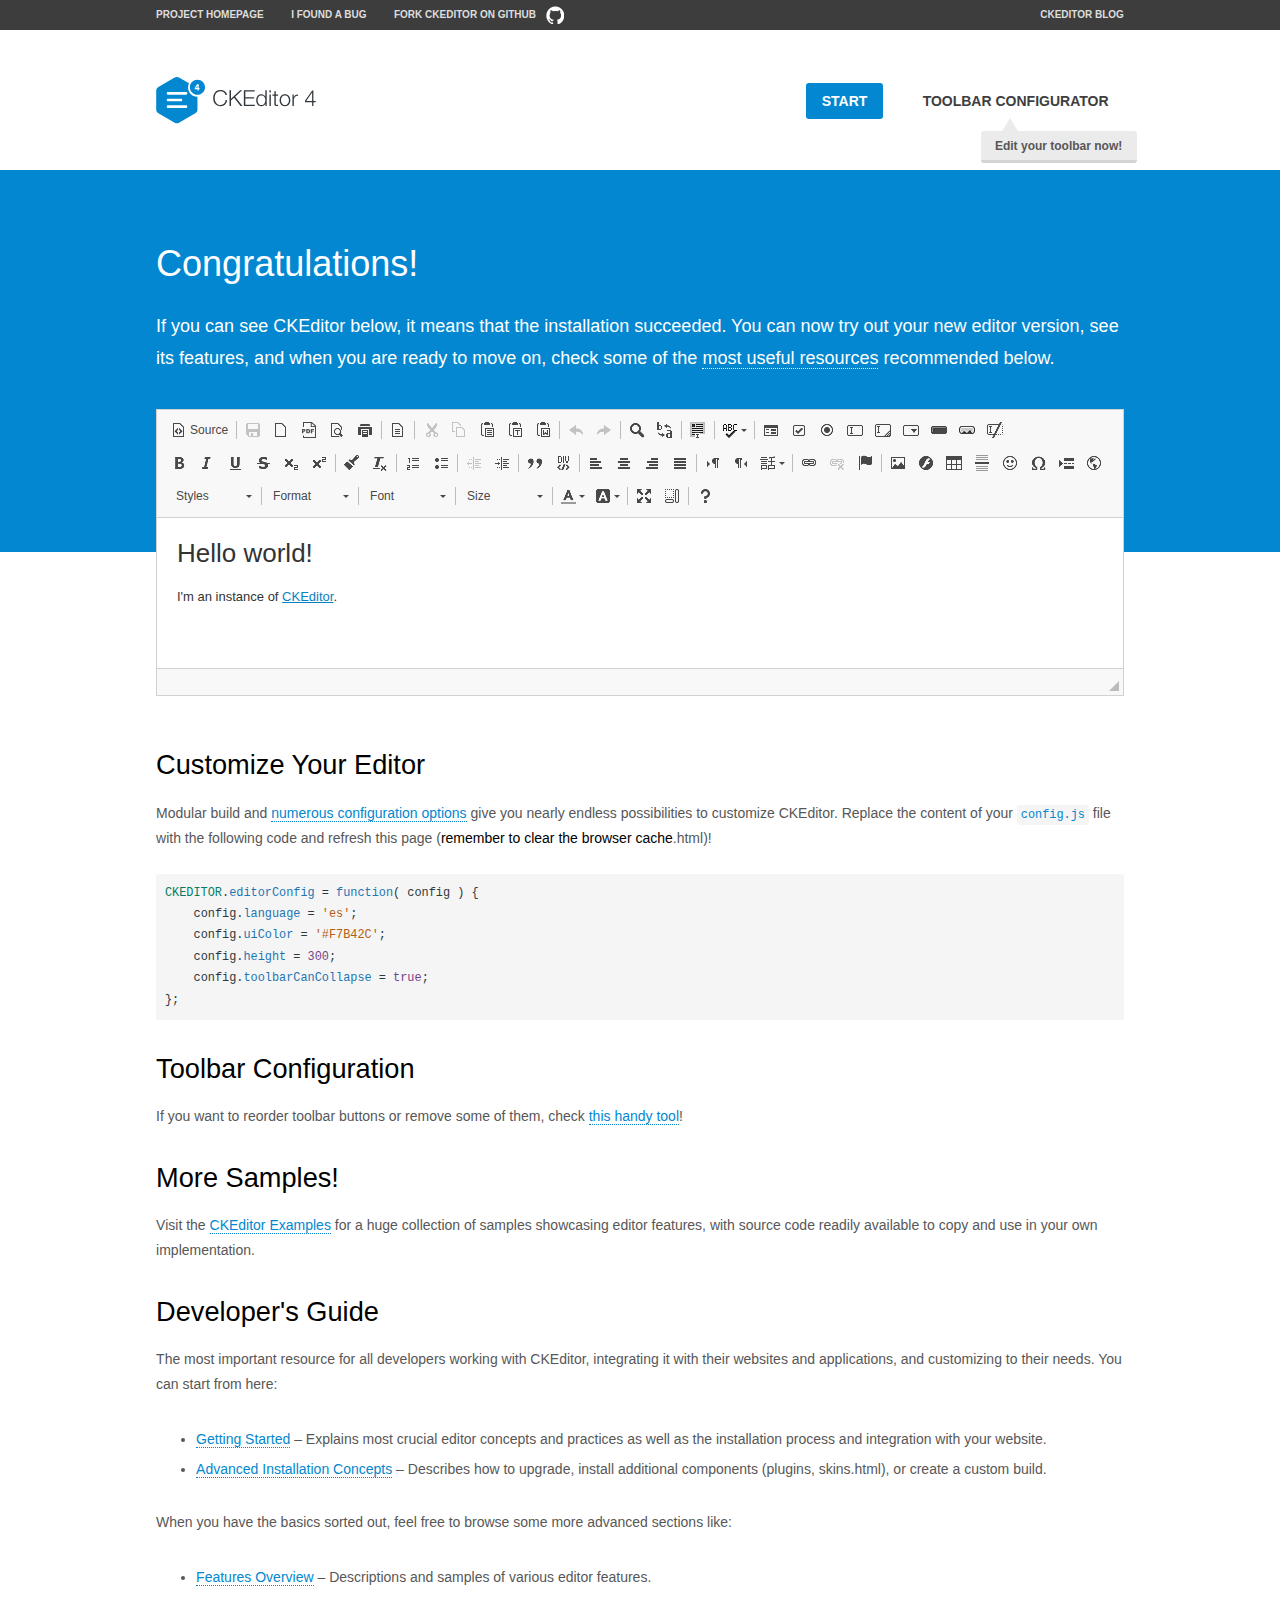
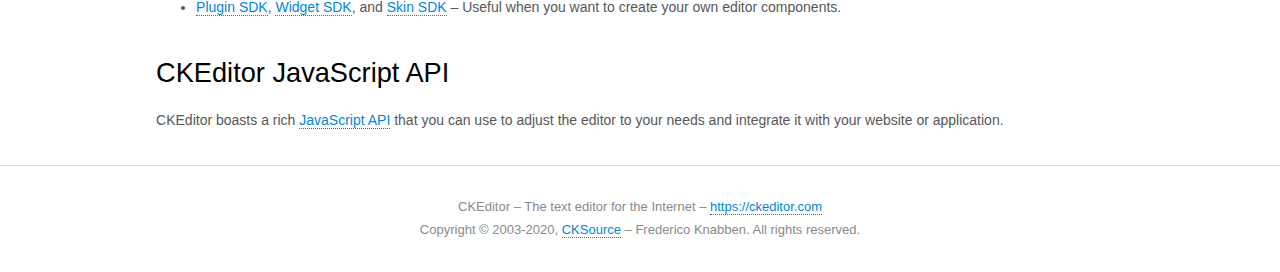
<file: myProject/src/main/webapp/resources/js/ckeditor/samples/index.html>
<!DOCTYPE html>
<!--
Copyright (c) 2003-2020, CKSource - Frederico Knabben. All rights reserved.
For licensing, see LICENSE.md or https://ckeditor.com/legal/ckeditor-oss-license
-->
<html lang="en">
<head>
	<meta charset="utf-8">
	<title>CKEditor Sample</title>
	<script src="../ckeditor.js"></script>
	<script src="js/sample.js"></script>
	<link rel="stylesheet" href="css/samples.css">
	<link rel="stylesheet" href="toolbarconfigurator/lib/codemirror/neo.css">
	<meta name="viewport" content="width=device-width,initial-scale=1">
	<meta name="description" content="Try the latest sample of CKEditor 4 and learn more about customizing your WYSIWYG editor with endless possibilities.">
</head>
<body id="main">

<nav class="navigation-a">
	<div class="grid-container">
		<ul class="navigation-a-left grid-width-70">
			<li><a href="https://ckeditor.com/ckeditor-4/">Project Homepage</a></li>
			<li><a href="https://github.com/ckeditor/ckeditor4/issues">I found a bug</a></li>
			<li><a href="https://github.com/ckeditor/ckeditor4" class="icon-pos-right icon-navigation-a-github">Fork CKEditor on GitHub</a></li>
		</ul>
		<ul class="navigation-a-right grid-width-30">
			<li><a href="https://ckeditor.com/blog/">CKEditor Blog</a></li>
		</ul>
	</div>
</nav>

<header class="header-a">
	<div class="grid-container">
		<h1 class="header-a-logo grid-width-30">
			<a href="index.html"><img src="img/logo.svg" onerror="this.src='img/logo.png'; this.onerror=null;" alt="CKEditor Sample"></a>
		</h1>

		<nav class="navigation-b grid-width-70">
			<ul>
				<li><a href="index.html" class="button-a button-a-background">Start</a></li>
				<li><a href="toolbarconfigurator/index.html" class="button-a">Toolbar configurator <span class="balloon-a balloon-a-nw">Edit your toolbar now!</span></a></li>
			</ul>
		</nav>
	</div>
</header>

<main>
	<div class="adjoined-top">
		<div class="grid-container">
			<div class="content grid-width-100">
				<h1>Congratulations!</h1>
				<p>
					If you can see CKEditor below, it means that the installation succeeded.
					You can now try out your new editor version, see its features, and when you are ready to move on, check some of the <a href="#sample-customize">most useful resources</a> recommended below.
				</p>
			</div>
		</div>
	</div>
	<div class="adjoined-bottom">
		<div class="grid-container">
			<div class="grid-width-100">
				<div id="editor">
					<h1>Hello world!</h1>
					<p>I'm an instance of <a href="https://ckeditor.com">CKEditor</a>.</p>
				</div>
			</div>
		</div>
	</div>

	<div class="grid-container">
		<div class="content grid-width-100">
			<section id="sample-customize">
				<h2>Customize Your Editor</h2>
				<p>Modular build and <a href="https://ckeditor.com/docs/ckeditor4/latest/guide/dev_configuration.html">numerous configuration options</a> give you nearly endless possibilities to customize CKEditor. Replace the content of your <code><a href="../config.js">config.js</a></code> file with the following code and refresh this page (<strong>remember to clear the browser cache</strong>.html)!</p>
		<pre class="cm-s-neo CodeMirror"><code><span style="padding-right: 0.1px;"><span class="cm-variable">CKEDITOR</span>.<span class="cm-property">editorConfig</span> <span class="cm-operator">=</span> <span class="cm-keyword">function</span>( <span class="cm-def">config</span> ) {</span>
<span style="padding-right: 0.1px;"><span class="cm-tab">	</span><span class="cm-variable-2">config</span>.<span class="cm-property">language</span> <span class="cm-operator">=</span> <span class="cm-string">'es'</span>;</span>
<span style="padding-right: 0.1px;"><span class="cm-tab">	</span><span class="cm-variable-2">config</span>.<span class="cm-property">uiColor</span> <span class="cm-operator">=</span> <span class="cm-string">'#F7B42C'</span>;</span>
<span style="padding-right: 0.1px;"><span class="cm-tab">	</span><span class="cm-variable-2">config</span>.<span class="cm-property">height</span> <span class="cm-operator">=</span> <span class="cm-number">300</span>;</span>
<span style="padding-right: 0.1px;"><span class="cm-tab">	</span><span class="cm-variable-2">config</span>.<span class="cm-property">toolbarCanCollapse</span> <span class="cm-operator">=</span> <span class="cm-atom">true</span>;</span>
<span style="padding-right: 0.1px;">};</span></code></pre>
			</section>

			<section>
				<h2>Toolbar Configuration</h2>
				<p>If you want to reorder toolbar buttons or remove some of them, check <a href="toolbarconfigurator/index.html">this handy tool</a>!</p>
			</section>

			<section>
				<h2>More Samples!</h2>
				<p>Visit the <a href="https://ckeditor.com/docs/ckeditor4/latest/examples/index.html">CKEditor Examples</a> for a huge collection of samples showcasing editor features, with source code readily available to copy and use in your own implementation.</p>
			</section>

			<section>
				<h2>Developer's Guide</h2>
				<p>The most important resource for all developers working with CKEditor, integrating it with their websites and applications, and customizing to their needs. You can start from here:</p>
				<ul>
					<li><a href="https://ckeditor.com/docs/ckeditor4/latest/guide/dev_installation.html">Getting Started</a> &ndash; Explains most crucial editor concepts and practices as well as the installation process and integration with your website.</li>
					<li><a href="https://ckeditor.com/docs/ckeditor4/latest/guide/dev_advanced_installation.html">Advanced Installation Concepts</a> &ndash; Describes how to upgrade, install additional components (plugins, skins.html), or create a custom build.</li>
				</ul>
					<p>When you have the basics sorted out, feel free to browse some more advanced sections like:</p>
				<ul>
					<li><a href="https://ckeditor.com/docs/ckeditor4/latest/features/index.html">Features Overview</a> &ndash; Descriptions and samples of various editor features.</li>
					<li><a href="https://ckeditor.com/docs/ckeditor4/latest/guide/plugin_sdk_intro.html">Plugin SDK</a>, <a href="https://ckeditor.com/docs/ckeditor4/latest/guide/widget_sdk_intro.html">Widget SDK</a>, and <a href="https://ckeditor.com/docs/ckeditor4/latest/guide/skin_sdk_intro.html">Skin SDK</a> &ndash; Useful when you want to create your own editor components.</li>
				</ul>
			</section>

			<section>
				<h2>CKEditor JavaScript API</h2>
				<p>CKEditor boasts a rich <a href="https://ckeditor.com/docs/ckeditor4/latest/api/index.html">JavaScript API</a> that you can use to adjust the editor to your needs and integrate it with your website or application.</p>
			</section>
		</div>
	</div>
</main>

<footer class="footer-a grid-container">
	<div class="grid-container">
		<p class="grid-width-100">
			CKEditor &ndash; The text editor for the Internet &ndash; <a class="samples" href="https://ckeditor.com/">https://ckeditor.com</a>
		</p>
		<p class="grid-width-100" id="copy">
			Copyright &copy; 2003-2020, <a class="samples" href="https://cksource.com/">CKSource</a> &ndash; Frederico Knabben. All rights reserved.
		</p>
	</div>
</footer>
<script>
	initSample();
</script>

</body>
</html>
</file>
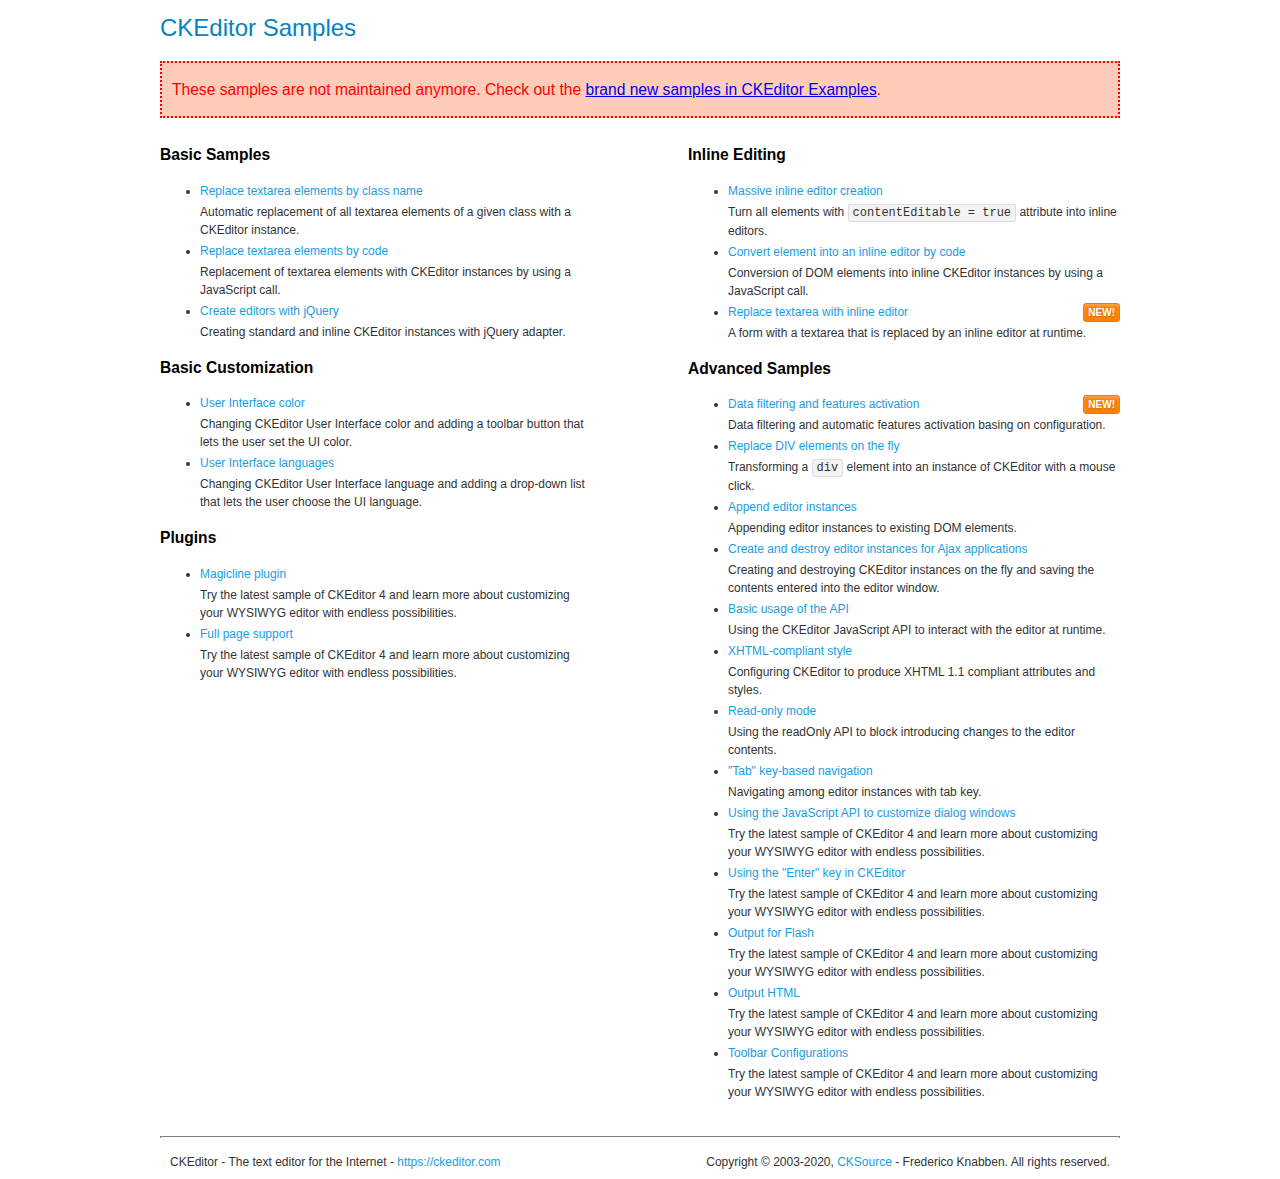
<file: myProject/src/main/webapp/resources/js/ckeditor/samples/old/index.html>
<!DOCTYPE html>
<!--
Copyright (c) 2003-2020, CKSource - Frederico Knabben. All rights reserved.
For licensing, see LICENSE.md or https://ckeditor.com/legal/ckeditor-oss-license
-->
<html lang="en">
<head>
	<meta charset="utf-8">
	<title>CKEditor Samples</title>
	<link rel="stylesheet" href="sample.css">
	<meta name="description" content="Try the latest sample of CKEditor 4 and learn more about customizing your WYSIWYG editor with endless possibilities.">
</head>
<body>
	<h1 class="samples">
		CKEditor Samples
	</h1>
	<div class="warning deprecated">
		These samples are not maintained anymore. Check out the <a href="https://ckeditor.com/docs/ckeditor4/latest/examples/index.html">brand new samples in CKEditor Examples</a>.
	</div>
	<div class="twoColumns">
		<div class="twoColumnsLeft">
			<h2 class="samples">
				Basic Samples
			</h2>
			<dl class="samples">
				<dt><a class="samples" href="replacebyclass.html">Replace textarea elements by class name</a></dt>
				<dd>Automatic replacement of all textarea elements of a given class with a CKEditor instance.</dd>

				<dt><a class="samples" href="replacebycode.html">Replace textarea elements by code</a></dt>
				<dd>Replacement of textarea elements with CKEditor instances by using a JavaScript call.</dd>

				<dt><a class="samples" href="jquery.html">Create editors with jQuery</a></dt>
				<dd>Creating standard and inline CKEditor instances with jQuery adapter.</dd>
			</dl>

			<h2 class="samples">
				Basic Customization
			</h2>
			<dl class="samples">
				<dt><a class="samples" href="uicolor.html">User Interface color</a></dt>
				<dd>Changing CKEditor User Interface color and adding a toolbar button that lets the user set the UI color.</dd>

				<dt><a class="samples" href="uilanguages.html">User Interface languages</a></dt>
				<dd>Changing CKEditor User Interface language and adding a drop-down list that lets the user choose the UI language.</dd>
			</dl>


			<h2 class="samples">Plugins</h2>
<dl class="samples">
<dt><a class="samples" href="magicline/magicline.html">Magicline plugin</a></dt>
<dd>Try the latest sample of CKEditor 4 and learn more about customizing your WYSIWYG editor with endless possibilities.</dd>

<dt><a class="samples" href="wysiwygarea/fullpage.html">Full page support</a></dt>
<dd>Try the latest sample of CKEditor 4 and learn more about customizing your WYSIWYG editor with endless possibilities.</dd>
</dl>
		</div>
		<div class="twoColumnsRight">
			<h2 class="samples">
				Inline Editing
			</h2>
			<dl class="samples">
				<dt><a class="samples" href="inlineall.html">Massive inline editor creation</a></dt>
				<dd>Turn all elements with <code>contentEditable = true</code> attribute into inline editors.</dd>

				<dt><a class="samples" href="inlinebycode.html">Convert element into an inline editor by code</a></dt>
				<dd>Conversion of DOM elements into inline CKEditor instances by using a JavaScript call.</dd>

				<dt><a class="samples" href="inlinetextarea.html">Replace textarea with inline editor</a> <span class="new">New!</span></dt>
				<dd>A form with a textarea that is replaced by an inline editor at runtime.</dd>

				
			</dl>

			<h2 class="samples">
				Advanced Samples
			</h2>
			<dl class="samples">
				<dt><a class="samples" href="datafiltering.html">Data filtering and features activation</a> <span class="new">New!</span></dt>
				<dd>Data filtering and automatic features activation basing on configuration.</dd>

				<dt><a class="samples" href="divreplace.html">Replace DIV elements on the fly</a></dt>
				<dd>Transforming a <code>div</code> element into an instance of CKEditor with a mouse click.</dd>

				<dt><a class="samples" href="appendto.html">Append editor instances</a></dt>
				<dd>Appending editor instances to existing DOM elements.</dd>

				<dt><a class="samples" href="ajax.html">Create and destroy editor instances for Ajax applications</a></dt>
				<dd>Creating and destroying CKEditor instances on the fly and saving the contents entered into the editor window.</dd>

				<dt><a class="samples" href="api.html">Basic usage of the API</a></dt>
				<dd>Using the CKEditor JavaScript API to interact with the editor at runtime.</dd>

				<dt><a class="samples" href="xhtmlstyle.html">XHTML-compliant style</a></dt>
				<dd>Configuring CKEditor to produce XHTML 1.1 compliant attributes and styles.</dd>

				<dt><a class="samples" href="readonly.html">Read-only mode</a></dt>
				<dd>Using the readOnly API to block introducing changes to the editor contents.</dd>

				<dt><a class="samples" href="tabindex.html">"Tab" key-based navigation</a></dt>
				<dd>Navigating among editor instances with tab key.</dd>


				
<dt><a class="samples" href="dialog/dialog.html">Using the JavaScript API to customize dialog windows</a></dt>
<dd>Try the latest sample of CKEditor 4 and learn more about customizing your WYSIWYG editor with endless possibilities.</dd>

<dt><a class="samples" href="enterkey/enterkey.html">Using the &quot;Enter&quot; key in CKEditor</a></dt>
<dd>Try the latest sample of CKEditor 4 and learn more about customizing your WYSIWYG editor with endless possibilities.</dd>

<dt><a class="samples" href="htmlwriter/outputforflash.html">Output for Flash</a></dt>
<dd>Try the latest sample of CKEditor 4 and learn more about customizing your WYSIWYG editor with endless possibilities.</dd>

<dt><a class="samples" href="htmlwriter/outputhtml.html">Output HTML</a></dt>
<dd>Try the latest sample of CKEditor 4 and learn more about customizing your WYSIWYG editor with endless possibilities.</dd>

<dt><a class="samples" href="toolbar/toolbar.html">Toolbar Configurations</a></dt>
<dd>Try the latest sample of CKEditor 4 and learn more about customizing your WYSIWYG editor with endless possibilities.</dd>

			</dl>
		</div>
	</div>
	<div id="footer">
		<hr>
		<p>
			CKEditor - The text editor for the Internet - <a class="samples" href="https://ckeditor.com/">https://ckeditor.com</a>
		</p>
		<p id="copy">
			Copyright &copy; 2003-2020, <a class="samples" href="https://cksource.com/">CKSource</a> - Frederico Knabben. All rights reserved.
		</p>
	</div>
</body>
</html>
</file>
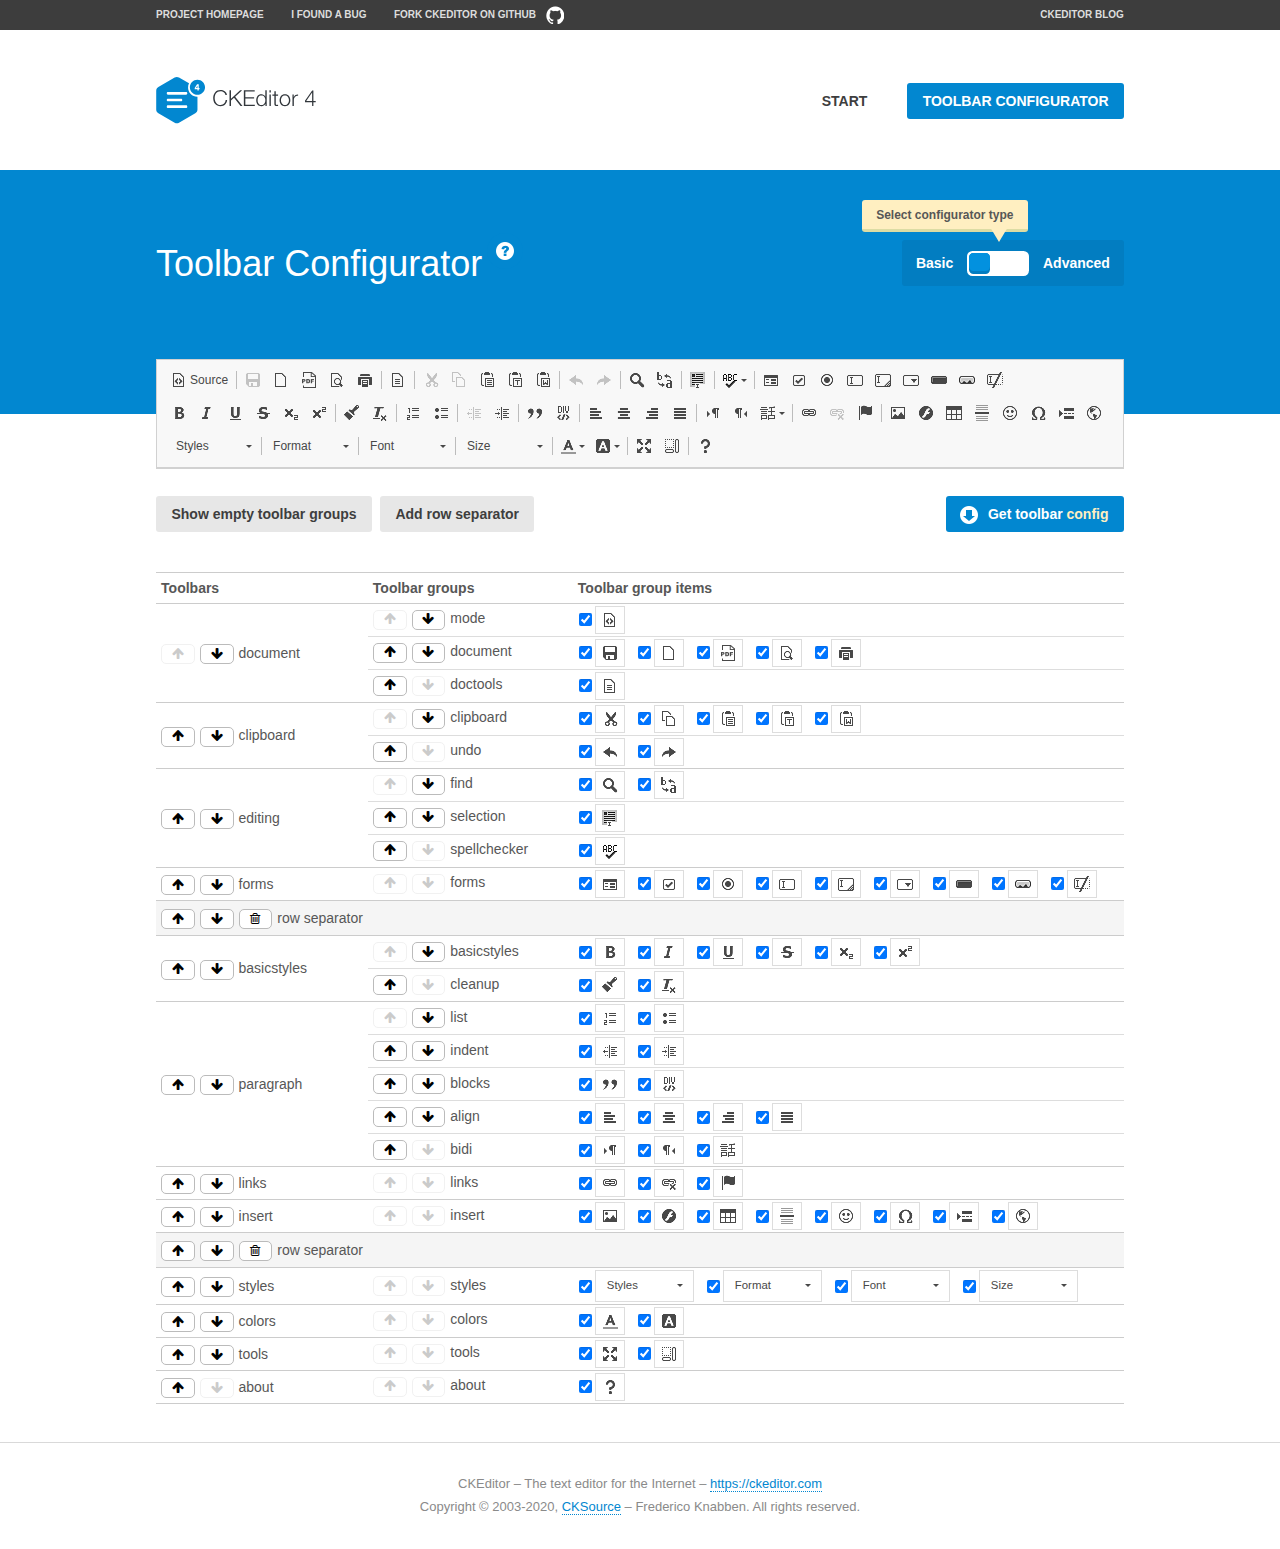
<file: myProject/src/main/webapp/resources/js/ckeditor/samples/toolbarconfigurator/index.html>
<!DOCTYPE html>
<!--
Copyright (c) 2003-2020, CKSource - Frederico Knabben. All rights reserved.
For licensing, see LICENSE.md or https://ckeditor.com/legal/ckeditor-oss-license
-->
<!--[if IE 8]><html class="ie8"><![endif]-->
<!--[if gt IE 8]><html><![endif]-->
<!--[if !IE]><!--><html lang="en"><!--<![endif]-->
<head>
	<meta charset="utf-8">
	<title>Toolbar Configurator</title>
	<script src="../../ckeditor.js"></script>
	<script>
		if ( CKEDITOR.env.ie && CKEDITOR.env.version < 9 )
			CKEDITOR.tools.enableHtml5Elements( document );
	</script>
	<link rel="stylesheet" href="lib/codemirror/codemirror.css">
	<link rel="stylesheet" href="lib/codemirror/show-hint.css">
	<link rel="stylesheet" href="lib/codemirror/neo.css">
	<link rel="stylesheet" href="css/fontello.css">
	<link rel="stylesheet" href="../css/samples.css">
	<meta name="description" content="Try the latest sample of CKEditor 4 and learn more about customizing your WYSIWYG editor with endless possibilities.">
</head>
<body id="toolbar">

<nav class="navigation-a">
	<div class="grid-container">
		<ul class="navigation-a-left grid-width-70">
			<li><a href="https://ckeditor.com/ckeditor-4/">Project Homepage</a></li>
			<li><a href="https://github.com/ckeditor/ckeditor4/issues">I found a bug</a></li>
			<li><a href="https://github.com/ckeditor/ckeditor4" class="icon-pos-right icon-navigation-a-github">Fork CKEditor on GitHub</a></li>
		</ul>
		<ul class="navigation-a-right grid-width-30">
			<li><a href="https://ckeditor.com/blog/">CKEditor Blog</a></li>
		</ul>
	</div>
</nav>

<header class="header-a">
	<div class="grid-container">
		<h1 class="header-a-logo grid-width-30">
			<a href="../index.html"><img src="../img/logo.svg" onerror="this.src='../img/logo.png'; this.onerror=null;" alt="CKEditor Logo"></a>
		</h1>
		<nav class="navigation-b grid-width-70">
			<ul>
				<li><a href="../index.html"  class="button-a">Start</a></li>
				<li><a href="index.html"  class="button-a button-a-background">Toolbar configurator</a></li>
			</ul>
		</nav>
	</div>
</header>

<main>
	<div class="adjoined-top">
		<div class="grid-container">
			<div class="content grid-width-100">
				<div class="grid-container-nested">
					<h1 class="grid-width-60">
						Toolbar Configurator
						<a href="#help-content" type="button" title="Configurator help" id="help" class="button-a button-a-background button-a-no-text icon-pos-left icon-question-mark">Help</a>
					</h1>

					<div class="grid-width-40 grid-switch-magic">
						<div class="switch">
							<span class="balloon-a balloon-a-se">Select configurator type</span>
							<input type="radio" name="radio" data-num="1" id="radio-basic" />
							<input type="radio" name="radio" data-num="2" id="radio-advanced" />
							<label data-for="1" for="radio-basic">Basic</label>
							<span class="switch-inner">
								<span class="handler"></span>
							</span>
							<label data-for="2" for="radio-advanced">Advanced</label>
						</div>
					</div>
				</div>
			</div>
		</div>
	</div>
	<div class="adjoined-bottom">
		<div class="grid-container">
			<div class="grid-width-100">
				<div class="editors-container">
					<div id="editor-basic"></div>
					<div id="editor-advanced"></div>
				</div>
			</div>
		</div>
	</div>

	<div class="grid-container configurator">
		<div class="content grid-width-100">
			<div class="configurator">
				<div>
					<div id="toolbarModifierWrapper"></div>
				</div>
			</div>
		</div>
	</div>

	<div id="help-content">
		<div class="grid-container">
			<div class="grid-width-100">
				<h2>What Am I Doing Here?</h2>

				<div class="grid-container grid-container-nested">
					<div class="basic">
						<div class="grid-width-50">
							<p>Arrange <a href="https://ckeditor.com/docs/ckeditor4/latest/api/CKEDITOR_config.html#cfg-toolbarGroups">toolbar groups</a>, toggle <a href="https://ckeditor.com/docs/ckeditor4/latest/api/CKEDITOR_config.html#cfg-removeButtons">button visibility</a> according to your needs and get your toolbar configuration.</p>
							<p>You can replace the content of the <a href="../../config.js"><code>config.js</code></a> file with the generated configuration. If you already set some configuration options you will need to merge both configurations.</p>
						</div>
						<div class="grid-width-50">
							<p>Read more about different ways of <a href="https://ckeditor.com/docs/ckeditor4/latest/guide/dev_configuration.html">setting configuration</a> and do not forget about <strong>clearing browser cache</strong>.</p>
							<p>Arranging toolbar groups is the recommended way of configuring the toolbar, but if you need more freedom you can use the <a href="#advanced">advanced configurator</a>.</p>
						</div>
					</div>
					<div class="advanced" style="display: none;">
						<div class="grid-width-50">
							<p>With this code editor you can edit your <a href="https://ckeditor.com/docs/ckeditor4/latest/api/CKEDITOR_config.html#cfg-toolbar">toolbar configuration</a> live.</p>
							<p>You can replace the content of the <a href="../../config.js"><code>config.js</code></a> file with the generated configuration. If you already set some configuration options you will need to merge both configurations.</p>
						</div>
						<div class="grid-width-50">
							<p>Read more about different ways of <a href="https://ckeditor.com/docs/ckeditor4/latest/guide/dev_configuration.html">setting configuration</a> and do not forget about <strong>clearing browser cache</strong>.</p>
						</div>
					</div>
				</div>

				<p class="grid-container grid-container-nested">
					<button type="button" class="help-content-close grid-width-100 button-a button-a-background">Got it. Let's play!</button>
				</p>
			</div>
		</div>
	</div>
</main>

<footer class="footer-a grid-container">
	<p class="grid-width-100">
		CKEditor &ndash; The text editor for the Internet &ndash; <a class="samples" href="https://ckeditor.com/">https://ckeditor.com</a>
	</p>
	<p class="grid-width-100" id="copy">
		Copyright &copy; 2003-2020, <a class="samples" href="https://cksource.com/">CKSource</a> &ndash; Frederico Knabben. All rights reserved.
	</p>
</footer>

<script src="lib/codemirror/codemirror.js"></script>
<script src="lib/codemirror/javascript.js"></script>
<script src="lib/codemirror/show-hint.js"></script>

<script src="js/fulltoolbareditor.js"></script>
<script src="js/abstracttoolbarmodifier.js"></script>
<script src="js/toolbarmodifier.js"></script>
<script src="js/toolbartextmodifier.js"></script>
<script src="../js/sf.js"></script>

<script>
	( function() {
		'use strict';

		var mode = ( window.location.hash.substr( 1 ) === 'advanced' ) ? 'advanced' : 'basic',
			configuratorSection = CKEDITOR.document.findOne( 'main > .grid-container.configurator' ),
			basicInstruction = CKEDITOR.document.findOne( '#help-content .basic' ),
			advancedInstruction = CKEDITOR.document.findOne( '#help-content .advanced' ),

			// Configurator mode switcher.
			modeSwitchBasic = CKEDITOR.document.getById( 'radio-basic' ),
			modeSwitchAdvanced = CKEDITOR.document.getById( 'radio-advanced' );

		// Initial setup
		function updateSwitcher() {
			if ( mode === 'advanced' ) {
				modeSwitchAdvanced.$.checked = true;
			} else {
				modeSwitchBasic.$.checked = true;
			}
		}

		updateSwitcher();

		CKEDITOR.document.getWindow().on( 'hashchange', function( e ) {
			var hash = window.location.hash.substr( 1 );
			if ( !( hash === 'advanced' || hash === 'basic' ) ) {
				return;
			}
			mode = hash;
			onToolbarsDone( mode );
		} );

		CKEDITOR.document.getWindow().on( 'resize', function() {
			updateToolbar( ( mode === 'basic' ? toolbarModifier : toolbarTextModifier )[ 'editorInstance' ] );
		} );

		function onRefresh( modifier ) {
			modifier = modifier || this;

			if ( mode === 'basic' && modifier instanceof ToolbarConfigurator.ToolbarTextModifier ) {
				return;
			}

			// CodeMirror container becomes visible, so we need to refresh and to avoid rendering problems.
			if ( mode === 'advanced' && modifier instanceof ToolbarConfigurator.ToolbarTextModifier ) {
				modifier.codeContainer.refresh();
			}

			updateToolbar( modifier.editorInstance );
		}

		function updateToolbar( editor ) {
			var editorContainer = editor.container;

			// Not always editor is loaded.
			if ( !editorContainer ) {
				return;
			}

			var displayStyle = editorContainer.getStyle( 'display' );

			editorContainer.setStyle( 'display', 'block' );

			var newHeight = editorContainer.getSize( 'height' );

			var newMarginTop = parseInt( editorContainer.getComputedStyle( 'margin-top' ), 10 );
			newMarginTop = ( isNaN( newMarginTop ) ? 0 : Number( newMarginTop ) );

			var newMarginBottom = parseInt( editorContainer.getComputedStyle( 'margin-bottom' ), 10 );
			newMarginBottom = ( isNaN( newMarginBottom ) ? 0 : Number( newMarginBottom ) );

			var result = newHeight + newMarginTop + newMarginBottom;

			editorContainer.setStyle( 'display', displayStyle );

			editor.container.getAscendant( 'div' ).setStyle( 'height', result + 'px' );
		}

		var toolbarModifier = new ToolbarConfigurator.ToolbarModifier( 'editor-basic' );

		var done = 0;
		toolbarModifier.init( onToolbarInit );
		toolbarModifier.onRefresh = onRefresh;

		CKEDITOR.document.getById( 'toolbarModifierWrapper' ).append( toolbarModifier.mainContainer );

		var toolbarTextModifier = new ToolbarConfigurator.ToolbarTextModifier( 'editor-advanced' );
		toolbarTextModifier.init( onToolbarInit );
		toolbarTextModifier.onRefresh = onRefresh;

		function onToolbarInit() {
			if ( ++done === 2 ) {
				onToolbarsDone();

				positionSticky.watch( CKEDITOR.document.findOne( '.toolbar' ), function() {
					return mode === 'advanced';
				} );
			}
		}

		function onToolbarsDone() {
			if ( mode === 'basic' ) {
				toggleModeBasic( false );
			} else {
				toggleModeAdvanced( false );
			}

			updateSwitcher();

			setTimeout( function() {
				CKEDITOR.document.findOne( '.editors-container' ).addClass( 'active' );
				CKEDITOR.document.findOne( '#toolbarModifierWrapper' ).addClass( 'active' );
			}, 200 );
		}

		CKEDITOR.document.getById( 'toolbarModifierWrapper' ).append( toolbarTextModifier.mainContainer );

		function toogleModeSwitch( onElement, offElement, onModifier, offModifier ) {
			onElement.addClass( 'fancy-button-active' );
			offElement.removeClass( 'fancy-button-active' );

			onModifier.showUI();
			offModifier.hideUI();
		}

		function toggleModeBasic( callOnRefresh ) {
			callOnRefresh = ( callOnRefresh !== false );
			mode = 'basic';
			window.location.hash = '#basic';
			toogleModeSwitch( modeSwitchBasic, modeSwitchAdvanced, toolbarModifier, toolbarTextModifier );

			configuratorSection.removeClass( 'freed-width' );
			basicInstruction.show();
			advancedInstruction.hide();

			callOnRefresh && onRefresh( toolbarModifier );
		}

		function toggleModeAdvanced( callOnRefresh ) {
			callOnRefresh = ( callOnRefresh !== false );
			mode = 'advanced';
			window.location.hash = '#advanced';
			toogleModeSwitch( modeSwitchAdvanced, modeSwitchBasic, toolbarTextModifier, toolbarModifier );

			configuratorSection.addClass( 'freed-width' );
			advancedInstruction.show();
			basicInstruction.hide();

			callOnRefresh && onRefresh( toolbarTextModifier );
		}

		modeSwitchBasic.on( 'click', toggleModeBasic );
		modeSwitchAdvanced.on( 'click', toggleModeAdvanced );

		//
		// Position:sticky for the toolbar.
		//

		// Will make elements behave like they were styled with position:sticky.
		var positionSticky = {
			// Store object: {
			// 		element: CKEDITOR.dom.element, // Element which will float.
			// 		placeholder: CKEDITOR.dom.element, // Placeholder which is place to prevent page bounce.
			// 		isFixed: boolean // Whether element float now.
			// }
			watched: [],

			active: [],

			staticContainer: null,

			init: function() {
				var element = CKEDITOR.dom.element.createFromHtml(
					'<div class="staticContainer">' +
						'<div class="grid-container" >' +
							'<div class="grid-width-100">' +
								'<div class="inner"></div>' +
							'</div>' +
						'</div>' +
					'</div>' );

				this.staticContainer = element.findOne( '.inner' );

				CKEDITOR.document.getBody().append( element );
			},

			watch: function( element, preventFunc ) {
				this.watched.push( {
					element: element,
					placeholder: new CKEDITOR.dom.element( 'div' ),
					isFixed: false,
					preventFunc: preventFunc
				} );
			},

			checkAll: function() {
				for ( var i = 0; i < this.watched.length; i++ ) {
					this.check( this.watched[ i ] );
				}
			},

			check: function( element ) {
				var isFixed = element.isFixed;
				var shouldBeFixed = this.shouldBeFixed( element );

				// Nothing to be done.
				if ( isFixed === shouldBeFixed ) {
					return;
				}

				var placeholder = element.placeholder;

				if ( isFixed ) {
					// Unfixing.

					element.element.insertBefore( placeholder );
					placeholder.remove();

					element.element.removeStyle( 'margin' );

					this.active.splice( CKEDITOR.tools.indexOf( this.active, element ), 1 );

				} else {
					// Fixing.
					placeholder.setStyle( 'width', element.element.getSize( 'width' ) + 'px' );
					placeholder.setStyle( 'height', element.element.getSize( 'height' ) + 'px' );
					placeholder.setStyle( 'margin-bottom', element.element.getComputedStyle( 'margin-bottom' ) );
					placeholder.setStyle( 'display', element.element.getComputedStyle( 'display' ) );
					placeholder.insertAfter( element.element );

					this.staticContainer.append( element.element );

					this.active.push( element );
				}

				element.isFixed = !element.isFixed;
			},

			shouldBeFixed: function( element ) {
				if ( element.preventFunc && element.preventFunc() ) {
					return false;
				}

				// If element is already fixed we are checking it's placeholder.
				var related = ( element.isFixed ? element.placeholder : element.element ),
					clientRect = related.$.getBoundingClientRect(),
					staticHeight = this.staticContainer.getSize('height' ),
					elemHeight = element.element.getSize( 'height' );

				if ( element.isFixed ) {
					return ( clientRect.top + elemHeight < staticHeight );
				} else {
					return ( clientRect.top < staticHeight );
				}
			}
		};

		positionSticky.init();

		CKEDITOR.document.getWindow().on( 'scroll',
			CKEDITOR.tools.eventsBuffer( 100, positionSticky.checkAll, positionSticky ).input
		);

		// Make the toolbar sticky.
		positionSticky.watch( CKEDITOR.document.findOne( '.editors-container' ) );

		// Help button and help-content.
		( function() {
			var helpButton = CKEDITOR.document.getById( 'help' ),
				helpContent = CKEDITOR.document.getById( 'help-content' );

			// Don't show help button on IE8 because it's unsupported by Pico Modal.
			if ( CKEDITOR.env.ie && CKEDITOR.env.version == 8 ) {
				helpButton.hide();
			} else {
				// Display help modal when the button is clicked.
				helpButton.on( 'click', function( evt ) {
					SF.modal( {
						// Clone modal content from DOM.
						content: helpContent.getHtml(),

						afterCreate: function( modal ) {
							// Enable modal content button to close the modal.
							new CKEDITOR.dom.element( modal.modalElem() ).findOne( '.help-content-close' ).once( 'click', modal.close );
						}
					} ).show();
				} );
			}
		} )();
	} )();
</script>
</body>
</html>
</file>
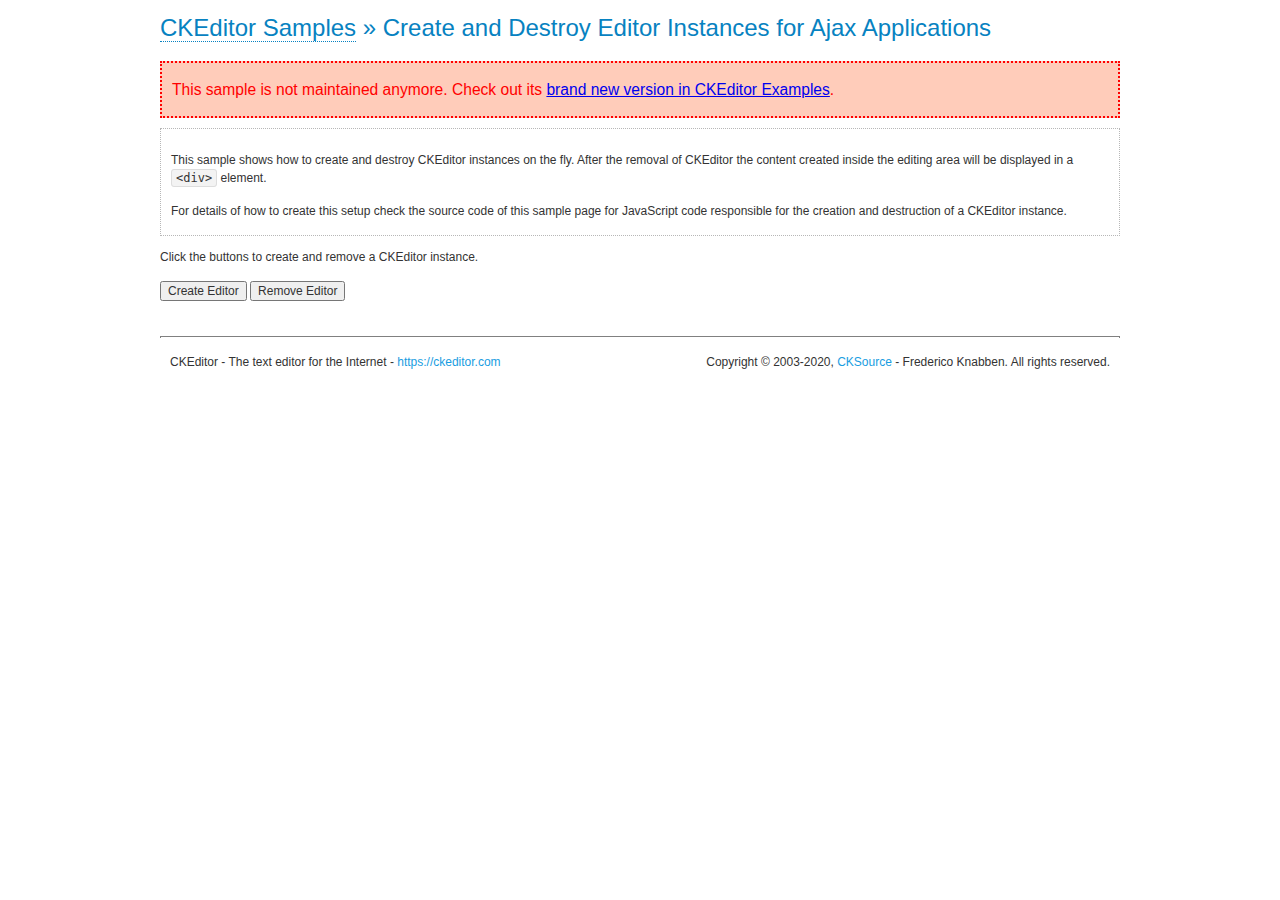
<file: myProject/src/main/webapp/resources/js/ckeditor/samples/old/ajax.html>
<!DOCTYPE html>
<!--
Copyright (c) 2003-2020, CKSource - Frederico Knabben. All rights reserved.
For licensing, see LICENSE.md or https://ckeditor.com/legal/ckeditor-oss-license
-->
<html lang="en">
<head>
	<meta charset="utf-8">
	<title>Ajax &mdash; CKEditor Sample</title>
	<script src="../../ckeditor.js"></script>
	<link rel="stylesheet" href="sample.css">
	<meta name="description" content="Try the latest sample of CKEditor 4 and learn more about customizing your WYSIWYG editor with endless possibilities.">
	<script>

		var editor, html = '';

		function createEditor() {
			if ( editor )
				return;

			// Create a new editor inside the <div id="editor">, setting its value to html
			var config = {};
			editor = CKEDITOR.appendTo( 'editor', config, html );
		}

		function removeEditor() {
			if ( !editor )
				return;

			// Retrieve the editor contents. In an Ajax application, this data would be
			// sent to the server or used in any other way.
			document.getElementById( 'editorcontents' ).innerHTML = html = editor.getData();
			document.getElementById( 'contents' ).style.display = '';

			// Destroy the editor.
			editor.destroy();
			editor = null;
		}

	</script>
</head>
<body>
	<h1 class="samples">
		<a href="index.html">CKEditor Samples</a> &raquo; Create and Destroy Editor Instances for Ajax Applications
	</h1>
	<div class="warning deprecated">
		This sample is not maintained anymore. Check out its <a href="https://ckeditor.com/docs/ckeditor4/latest/examples/saveajax.html">brand new version in CKEditor Examples</a>.
	</div>
	<div class="description">
		<p>
			This sample shows how to create and destroy CKEditor instances on the fly. After the removal of CKEditor the content created inside the editing
			area will be displayed in a <code>&lt;div&gt;</code> element.
		</p>
		<p>
			For details of how to create this setup check the source code of this sample page
			for JavaScript code responsible for the creation and destruction of a CKEditor instance.
		</p>
	</div>
	<p>Click the buttons to create and remove a CKEditor instance.</p>
	<p>
		<input onclick="createEditor();" type="button" value="Create Editor">
		<input onclick="removeEditor();" type="button" value="Remove Editor">
	</p>
	<!-- This div will hold the editor. -->
	<div id="editor">
	</div>
	<div id="contents" style="display: none">
		<p>
			Edited Contents:
		</p>
		<!-- This div will be used to display the editor contents. -->
		<div id="editorcontents">
		</div>
	</div>
	<div id="footer">
		<hr>
		<p>
			CKEditor - The text editor for the Internet - <a class="samples" href="https://ckeditor.com/">https://ckeditor.com</a>
		</p>
		<p id="copy">
			Copyright &copy; 2003-2020, <a class="samples" href="https://cksource.com/">CKSource</a> - Frederico
			Knabben. All rights reserved.
		</p>
	</div>
</body>
</html>
</file>
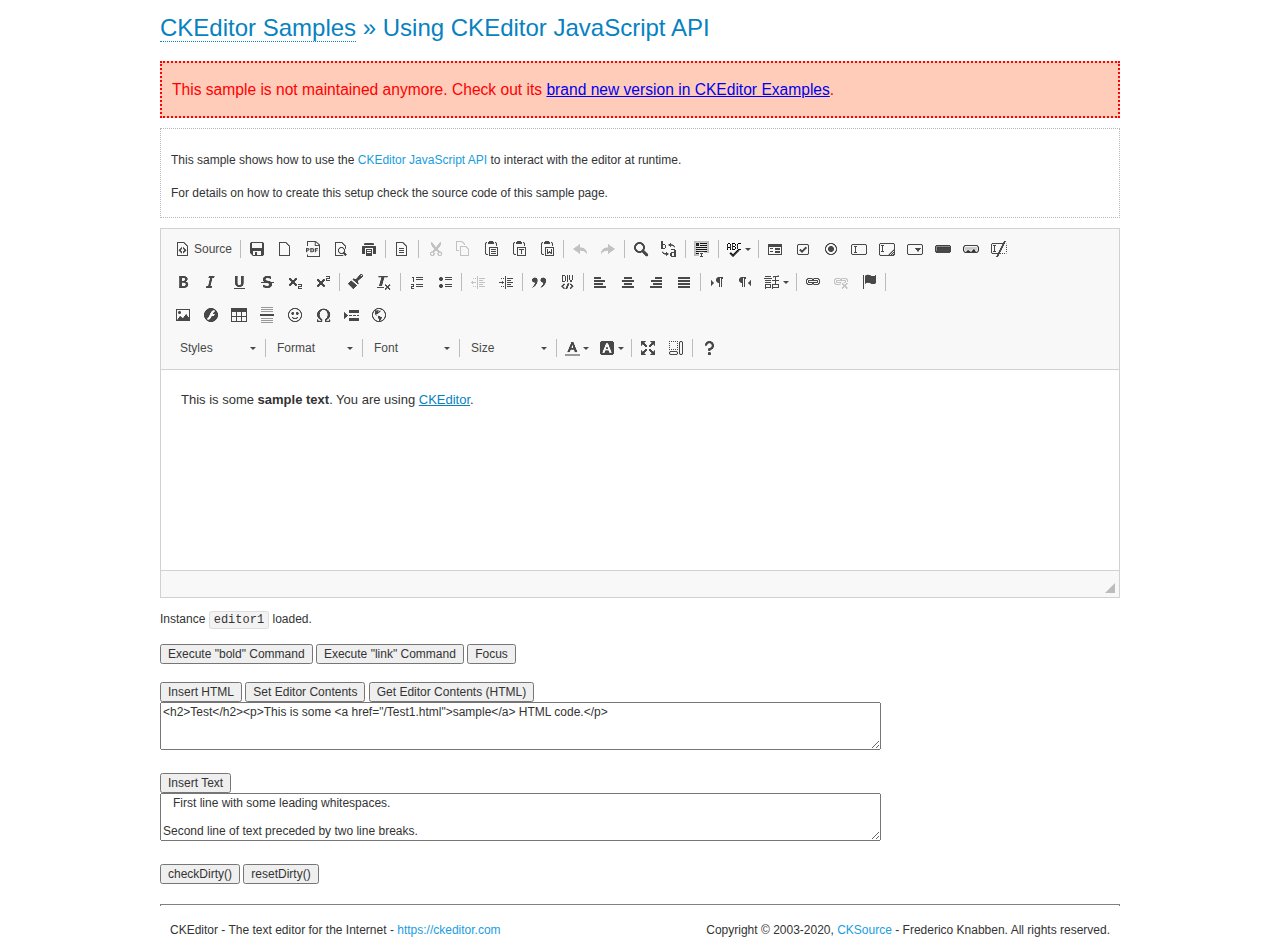
<file: myProject/src/main/webapp/resources/js/ckeditor/samples/old/api.html>
<!DOCTYPE html>
<!--
Copyright (c) 2003-2020, CKSource - Frederico Knabben. All rights reserved.
For licensing, see LICENSE.md or https://ckeditor.com/legal/ckeditor-oss-license
-->
<html lang="en">
<head>
	<meta charset="utf-8">
	<title>API Usage &mdash; CKEditor Sample</title>
	<script src="../../ckeditor.js"></script>
	<link href="sample.css" rel="stylesheet">
	<meta name="description" content="Try the latest sample of CKEditor 4 and learn more about customizing your WYSIWYG editor with endless possibilities.">
	<script>

// The instanceReady event is fired, when an instance of CKEditor has finished
// its initialization.
CKEDITOR.on( 'instanceReady', function( ev ) {
	// Show the editor name and description in the browser status bar.
	document.getElementById( 'eMessage' ).innerHTML = 'Instance <code>' + ev.editor.name + '<\/code> loaded.';

	// Show this sample buttons.
	document.getElementById( 'eButtons' ).style.display = 'block';
});

function InsertHTML() {
	// Get the editor instance that we want to interact with.
	var editor = CKEDITOR.instances.editor1;
	var value = document.getElementById( 'htmlArea' ).value;

	// Check the active editing mode.
	if ( editor.mode == 'wysiwyg' )
	{
		// Insert HTML code.
		// https://ckeditor.com/docs/ckeditor4/latest/api/CKEDITOR_editor.html#method-insertHtml
		editor.insertHtml( value );
	}
	else
		alert( 'You must be in WYSIWYG mode!' );
}

function InsertText() {
	// Get the editor instance that we want to interact with.
	var editor = CKEDITOR.instances.editor1;
	var value = document.getElementById( 'txtArea' ).value;

	// Check the active editing mode.
	if ( editor.mode == 'wysiwyg' )
	{
		// Insert as plain text.
		// https://ckeditor.com/docs/ckeditor4/latest/api/CKEDITOR_editor.html#method-insertText
		editor.insertText( value );
	}
	else
		alert( 'You must be in WYSIWYG mode!' );
}

function SetContents() {
	// Get the editor instance that we want to interact with.
	var editor = CKEDITOR.instances.editor1;
	var value = document.getElementById( 'htmlArea' ).value;

	// Set editor contents (replace current contents).
	// https://ckeditor.com/docs/ckeditor4/latest/api/CKEDITOR_editor.html#method-setData
	editor.setData( value );
}

function GetContents() {
	// Get the editor instance that you want to interact with.
	var editor = CKEDITOR.instances.editor1;

	// Get editor contents
	// https://ckeditor.com/docs/ckeditor4/latest/api/CKEDITOR_editor.html#method-getData
	alert( editor.getData() );
}

function ExecuteCommand( commandName ) {
	// Get the editor instance that we want to interact with.
	var editor = CKEDITOR.instances.editor1;

	// Check the active editing mode.
	if ( editor.mode == 'wysiwyg' )
	{
		// Execute the command.
		// https://ckeditor.com/docs/ckeditor4/latest/api/CKEDITOR_editor.html#method-execCommand
		editor.execCommand( commandName );
	}
	else
		alert( 'You must be in WYSIWYG mode!' );
}

function CheckDirty() {
	// Get the editor instance that we want to interact with.
	var editor = CKEDITOR.instances.editor1;
	// Checks whether the current editor contents present changes when compared
	// to the contents loaded into the editor at startup
	// https://ckeditor.com/docs/ckeditor4/latest/api/CKEDITOR_editor.html#method-checkDirty
	alert( editor.checkDirty() );
}

function ResetDirty() {
	// Get the editor instance that we want to interact with.
	var editor = CKEDITOR.instances.editor1;
	// Resets the "dirty state" of the editor (see CheckDirty())
	// https://ckeditor.com/docs/ckeditor4/latest/api/CKEDITOR_editor.html#method-resetDirty
	editor.resetDirty();
	alert( 'The "IsDirty" status has been reset' );
}

function Focus() {
	CKEDITOR.instances.editor1.focus();
}

function onFocus() {
	document.getElementById( 'eMessage' ).innerHTML = '<b>' + this.name + ' is focused </b>';
}

function onBlur() {
	document.getElementById( 'eMessage' ).innerHTML = this.name + ' lost focus';
}

	</script>

</head>
<body>
	<h1 class="samples">
		<a href="index.html">CKEditor Samples</a> &raquo; Using CKEditor JavaScript API
	</h1>
	<div class="warning deprecated">
		This sample is not maintained anymore. Check out its <a href="https://ckeditor.com/docs/ckeditor4/latest/examples/api.html">brand new version in CKEditor Examples</a>.
	</div>
	<div class="description">
	<p>
		This sample shows how to use the
		<a class="samples" href="https://ckeditor.com/docs/ckeditor4/latest/api/CKEDITOR_editor.html">CKEditor JavaScript API</a>
		to interact with the editor at runtime.
	</p>
	<p>
		For details on how to create this setup check the source code of this sample page.
	</p>
	</div>

	<!-- This <div> holds alert messages to be display in the sample page. -->
	<div id="alerts">
		<noscript>
			<p>
				<strong>CKEditor requires JavaScript to run</strong>. In a browser with no JavaScript
				support, like yours, you should still see the contents (HTML data) and you should
				be able to edit it normally, without a rich editor interface.
			</p>
		</noscript>
	</div>
	<form action="../../../samples/sample_posteddata.php" method="post">
		<textarea cols="100" id="editor1" name="editor1" rows="10">&lt;p&gt;This is some &lt;strong&gt;sample text&lt;/strong&gt;. You are using &lt;a href="https://ckeditor.com/"&gt;CKEditor&lt;/a&gt;.&lt;/p&gt;</textarea>

		<script>
			// Replace the <textarea id="editor1"> with an CKEditor instance.
			CKEDITOR.replace( 'editor1', {
				on: {
					focus: onFocus,
					blur: onBlur,

					// Check for availability of corresponding plugins.
					pluginsLoaded: function( evt ) {
						var doc = CKEDITOR.document, ed = evt.editor;
						if ( !ed.getCommand( 'bold' ) )
							doc.getById( 'exec-bold' ).hide();
						if ( !ed.getCommand( 'link' ) )
							doc.getById( 'exec-link' ).hide();
					}
				}
			});
		</script>

		<p id="eMessage">
		</p>

		<div id="eButtons" style="display: none">
			<input id="exec-bold" onclick="ExecuteCommand('bold');" type="button" value="Execute &quot;bold&quot; Command">
			<input id="exec-link" onclick="ExecuteCommand('link');" type="button" value="Execute &quot;link&quot; Command">
			<input onclick="Focus();" type="button" value="Focus">
			<br><br>
			<input onclick="InsertHTML();" type="button" value="Insert HTML">
			<input onclick="SetContents();" type="button" value="Set Editor Contents">
			<input onclick="GetContents();" type="button" value="Get Editor Contents (HTML)">
			<br>
			<textarea cols="100" id="htmlArea" rows="3">&lt;h2&gt;Test&lt;/h2&gt;&lt;p&gt;This is some &lt;a href="/Test1.html"&gt;sample&lt;/a&gt; HTML code.&lt;/p&gt;</textarea>
			<br>
			<br>
			<input onclick="InsertText();" type="button" value="Insert Text">
			<br>
			<textarea cols="100" id="txtArea" rows="3">   First line with some leading whitespaces.

Second line of text preceded by two line breaks.</textarea>
			<br>
			<br>
			<input onclick="CheckDirty();" type="button" value="checkDirty()">
			<input onclick="ResetDirty();" type="button" value="resetDirty()">
		</div>
	</form>
	<div id="footer">
		<hr>
		<p>
			CKEditor - The text editor for the Internet - <a class="samples" href="https://ckeditor.com/">https://ckeditor.com</a>
		</p>
		<p id="copy">
			Copyright &copy; 2003-2020, <a class="samples" href="https://cksource.com/">CKSource</a> - Frederico
			Knabben. All rights reserved.
		</p>
	</div>
</body>
</html>
</file>
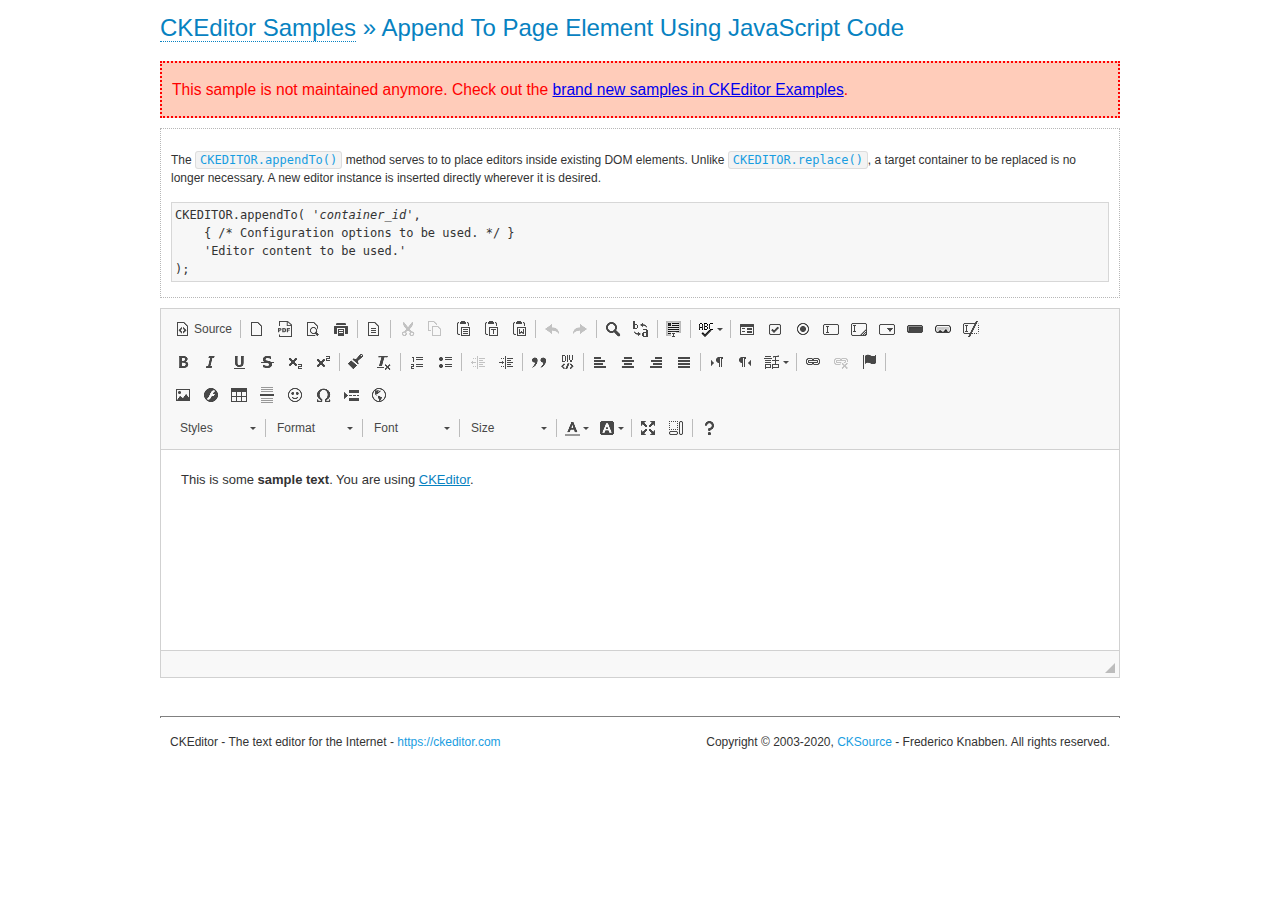
<file: myProject/src/main/webapp/resources/js/ckeditor/samples/old/appendto.html>
<!DOCTYPE html>
<!--
Copyright (c) 2003-2020, CKSource - Frederico Knabben. All rights reserved.
For licensing, see LICENSE.md or https://ckeditor.com/legal/ckeditor-oss-license
-->
<html lang="en">
<head>
	<meta charset="utf-8">
	<title>Append To Page Element Using JavaScript Code &mdash; CKEditor Sample</title>
	<script src="../../ckeditor.js"></script>
	<link rel="stylesheet" href="sample.css">
	<meta name="description" content="Try the latest sample of CKEditor 4 and learn more about customizing your WYSIWYG editor with endless possibilities.">
</head>
<body>
	<h1 class="samples">
		<a href="index.html">CKEditor Samples</a> &raquo; Append To Page Element Using JavaScript Code
	</h1>
	<div class="warning deprecated">
		This sample is not maintained anymore. Check out the <a href="https://ckeditor.com/docs/ckeditor4/latest/examples/index.html">brand new samples in CKEditor Examples</a>.
	</div>
	<div id="section1">
		<div class="description">
			<p>
				The <code><a class="samples" href="https://ckeditor.com/docs/ckeditor4/latest/api/CKEDITOR.html#method-appendTo">CKEDITOR.appendTo()</a></code> method serves to to place editors inside existing DOM elements. Unlike <code><a class="samples" href="https://ckeditor.com/docs/ckeditor4/latest/api/CKEDITOR.html#method-replace">CKEDITOR.replace()</a></code>,
				a target container to be replaced is no longer necessary. A new editor
				instance is inserted directly wherever it is desired.
			</p>
<pre class="samples">CKEDITOR.appendTo( '<em>container_id</em>',
	{ /* Configuration options to be used. */ }
	'Editor content to be used.'
);</pre>
		</div>
		<script>

			// This call can be placed at any point after the
			// DOM element to append CKEditor to or inside the <head><script>
			// in a window.onload event handler.

			// Append a CKEditor instance using the default configuration and the
			// provided content to the <div> element of ID "section1".
			CKEDITOR.appendTo( 'section1',
				null,
				'<p>This is some <strong>sample text</strong>. You are using <a href="https://ckeditor.com/">CKEditor</a>.</p>'
			);

		</script>
	</div>
	<br>
	<div id="footer">
		<hr>
		<p>
			CKEditor - The text editor for the Internet - <a class="samples" href="https://ckeditor.com/">https://ckeditor.com</a>
		</p>
		<p id="copy">
			Copyright &copy; 2003-2020, <a class="samples" href="https://cksource.com/">CKSource</a> - Frederico
			Knabben. All rights reserved.
		</p>
	</div>
</body>
</html>
</file>
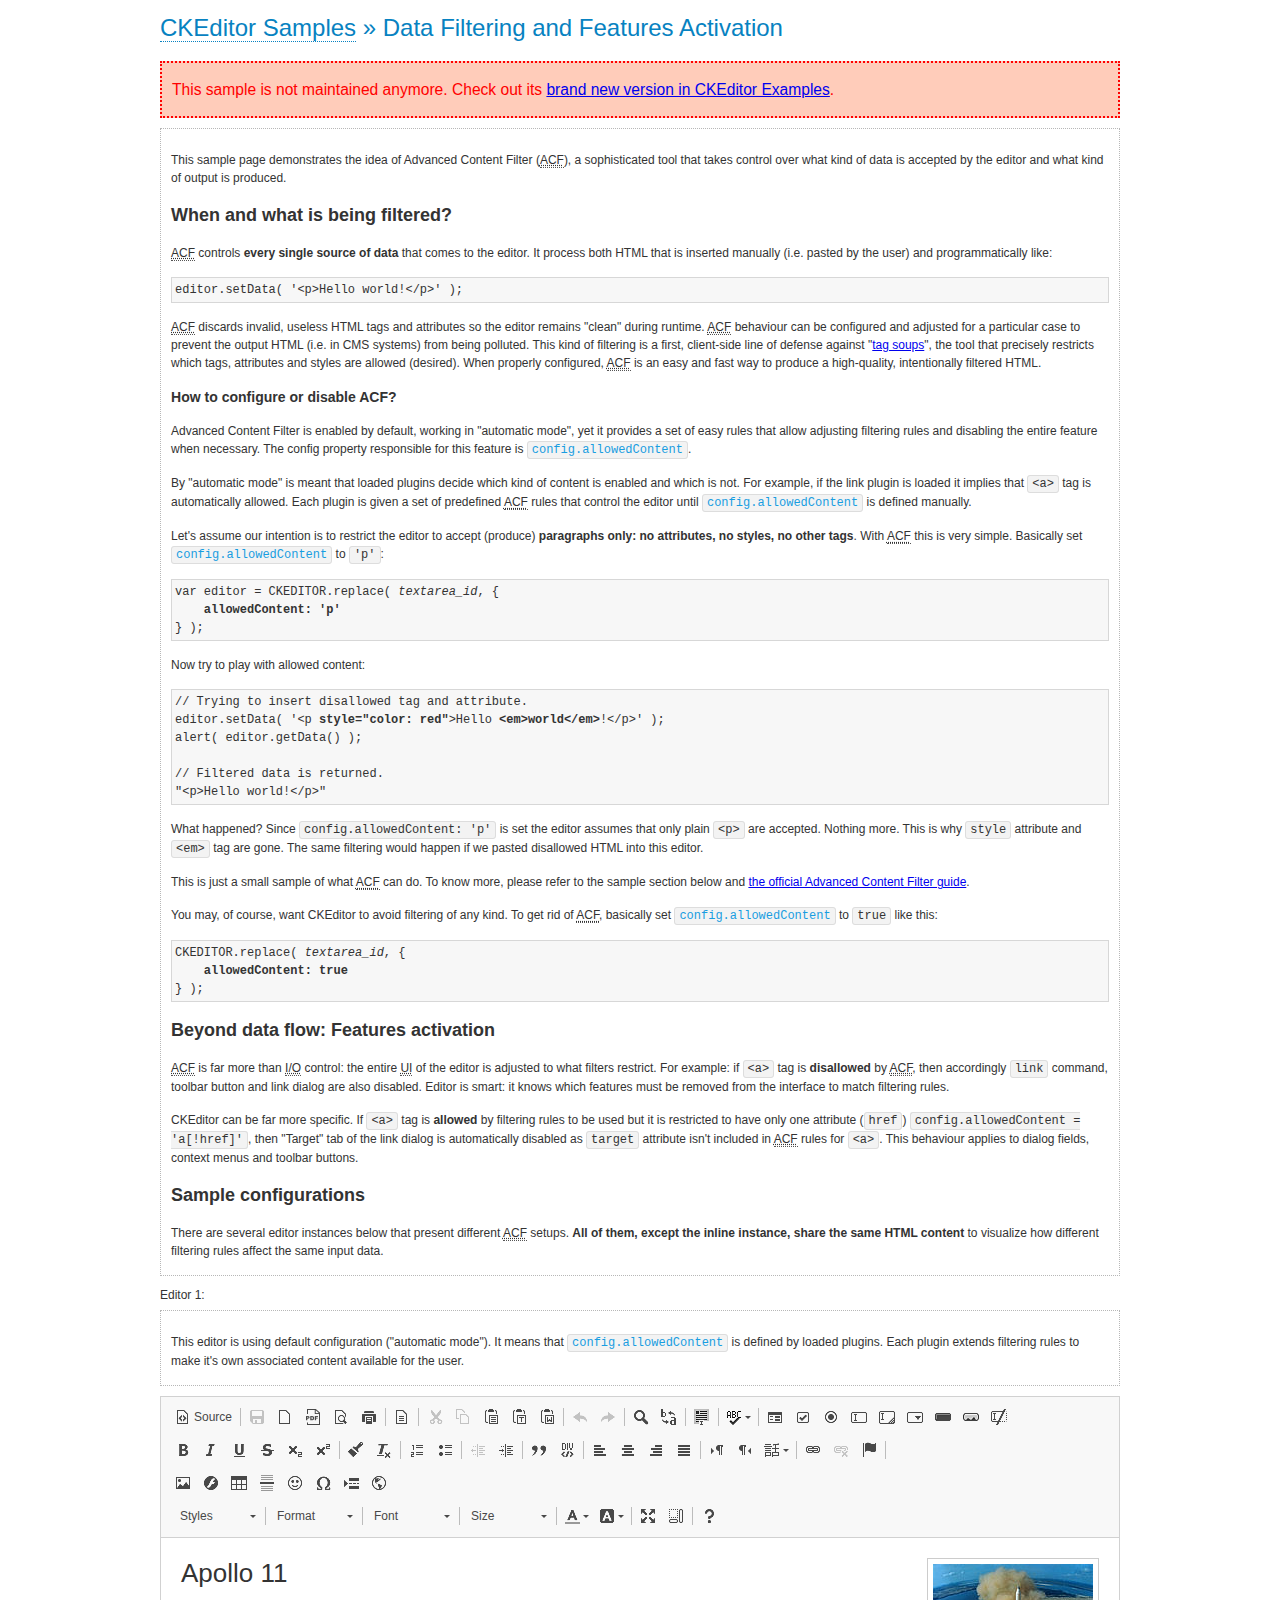
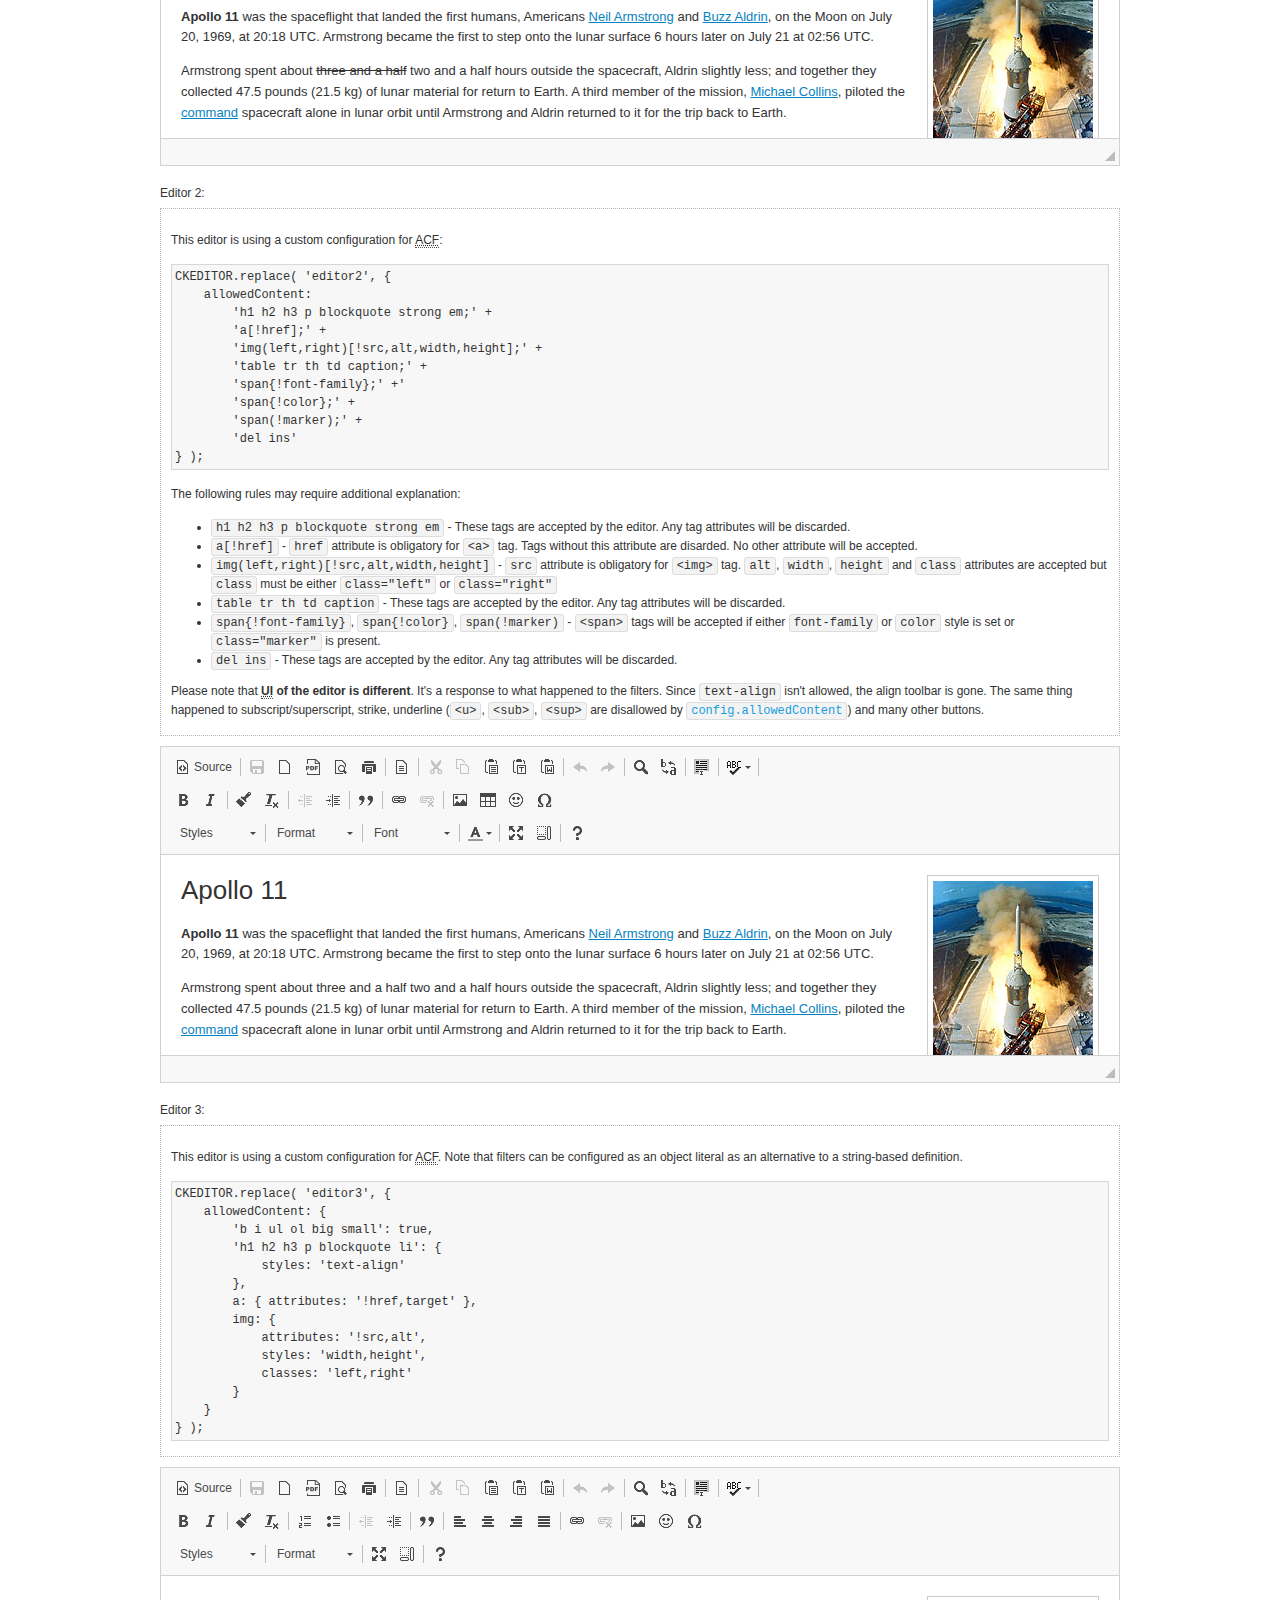
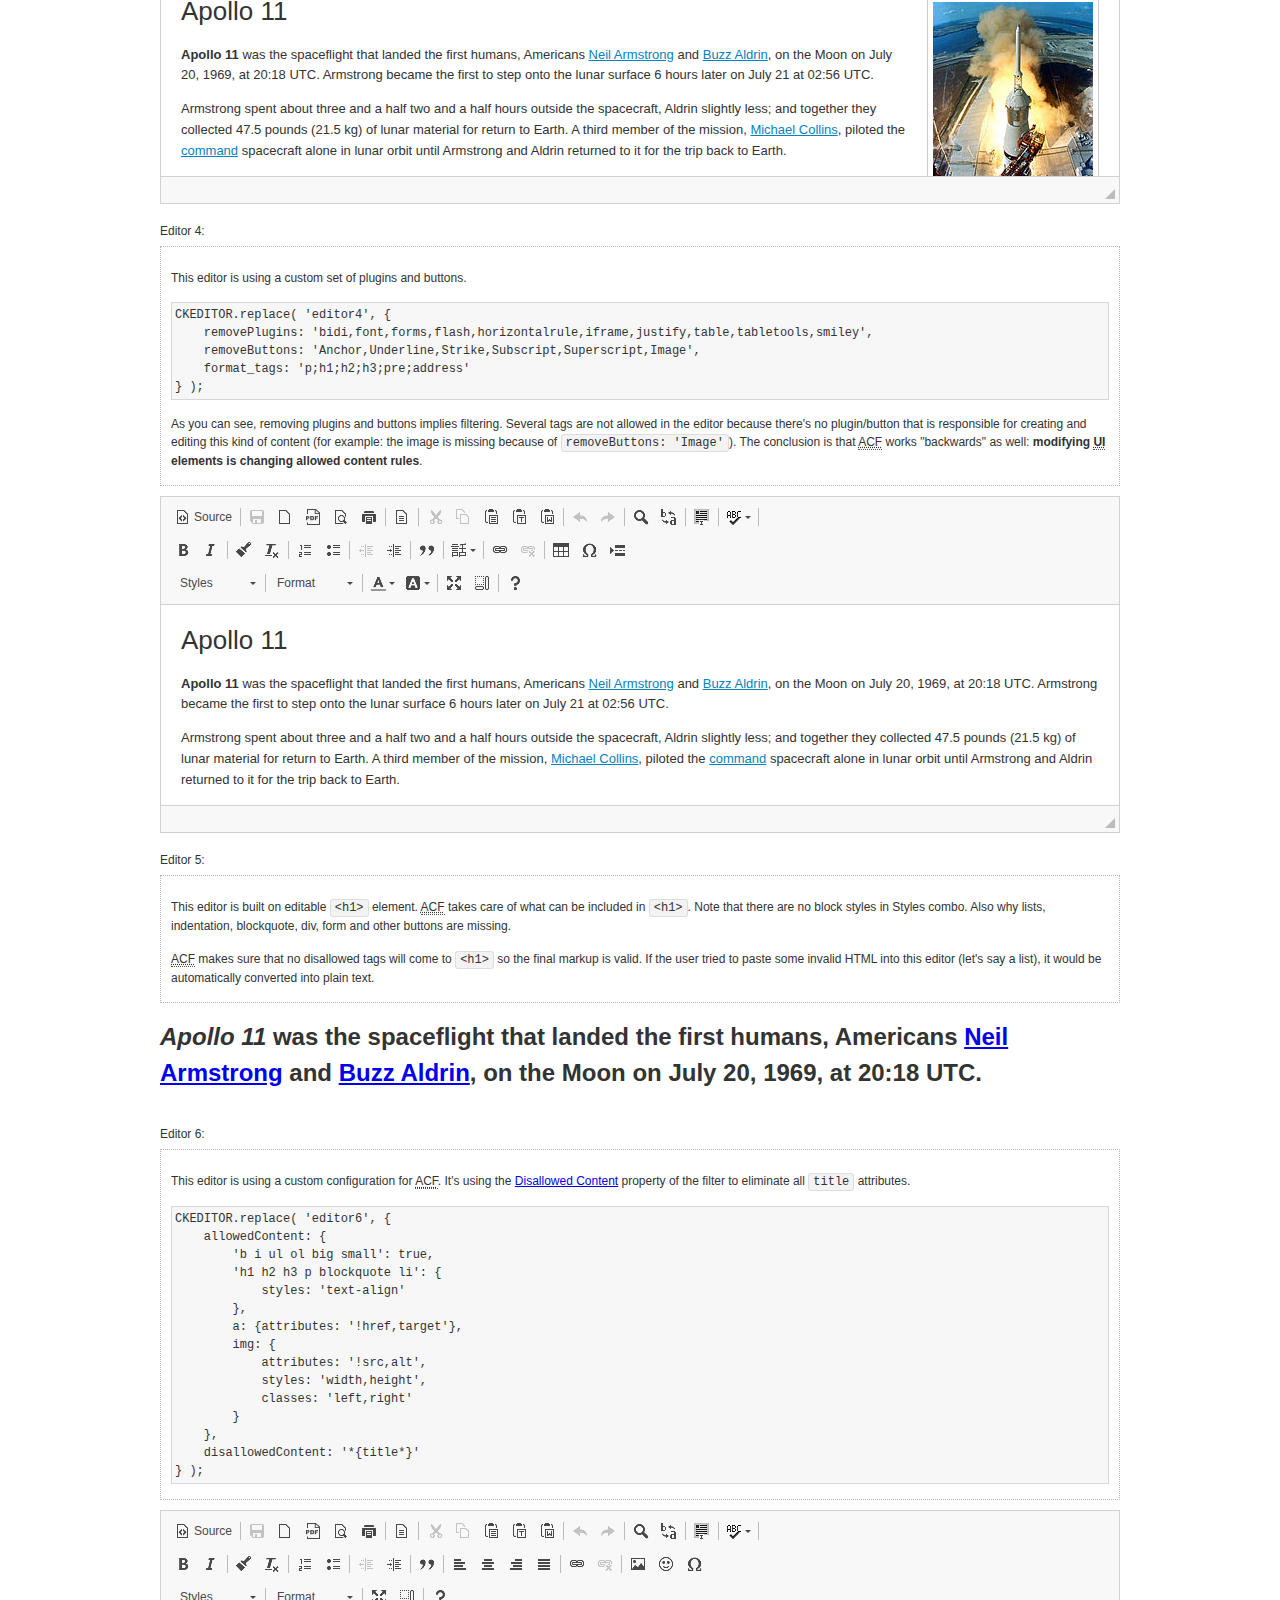
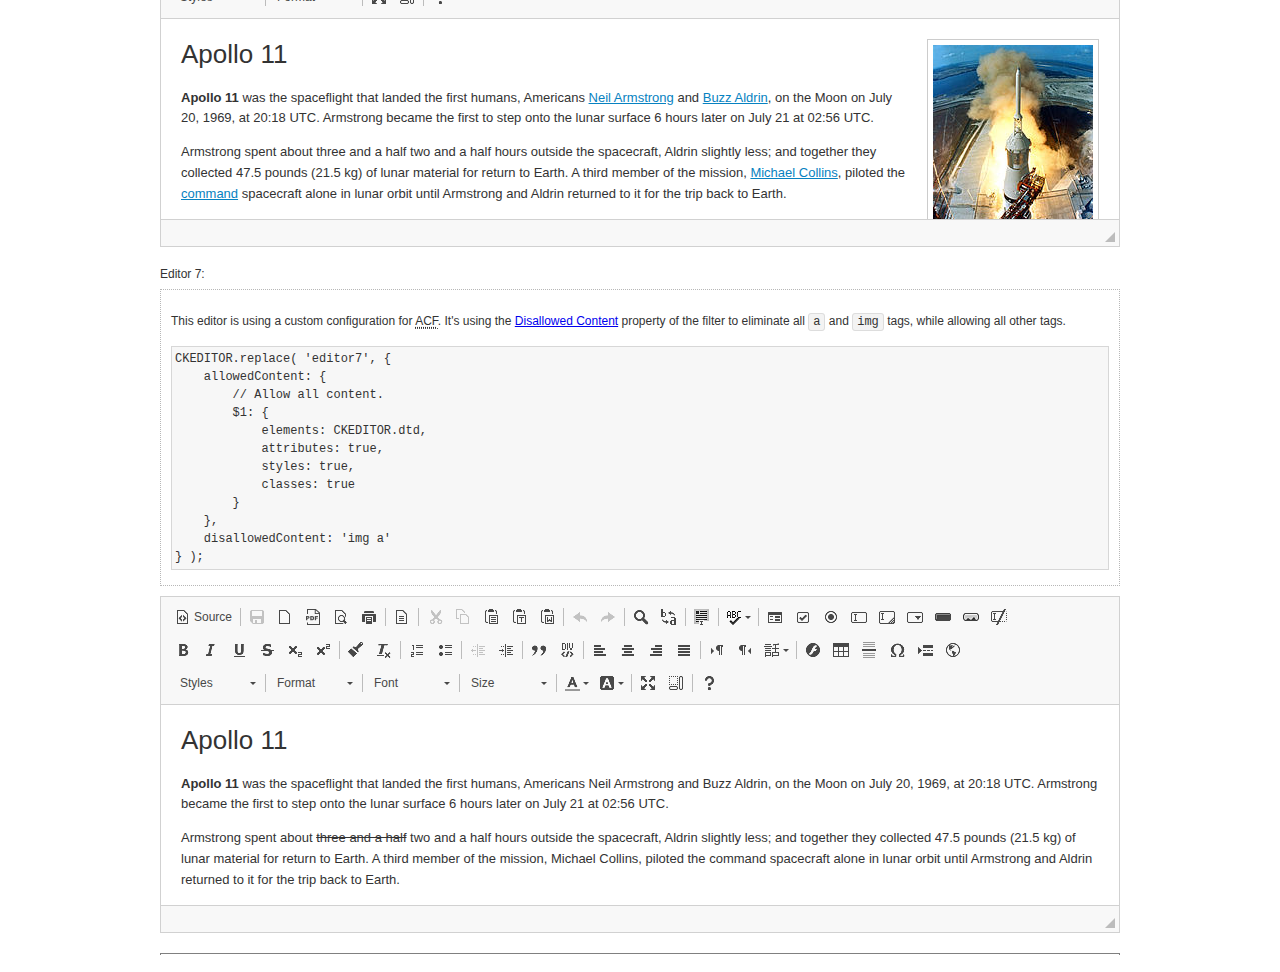
<file: myProject/src/main/webapp/resources/js/ckeditor/samples/old/datafiltering.html>
<!DOCTYPE html>
<!--
Copyright (c) 2003-2020, CKSource - Frederico Knabben. All rights reserved.
For licensing, see LICENSE.md or https://ckeditor.com/legal/ckeditor-oss-license
-->
<html lang="en">
<head>
	<meta charset="utf-8">
	<title>Data Filtering &mdash; CKEditor Sample</title>
	<script src="../../ckeditor.js"></script>
	<link rel="stylesheet" href="sample.css">
	<meta name="description" content="Try the latest sample of CKEditor 4 and learn more about customizing your WYSIWYG editor with endless possibilities.">
	<script>
		// Remove advanced tabs for all editors.
		CKEDITOR.config.removeDialogTabs = 'image:advanced;link:advanced;flash:advanced;creatediv:advanced;editdiv:advanced';
	</script>
</head>
<body>
	<h1 class="samples">
		<a href="index.html">CKEditor Samples</a> &raquo; Data Filtering and Features Activation
	</h1>
	<div class="warning deprecated">
		This sample is not maintained anymore. Check out its <a href="https://ckeditor.com/docs/ckeditor4/latest/examples/acf.html">brand new version in CKEditor Examples</a>.
	</div>
	<div class="description">
		<p>
			This sample page demonstrates the idea of Advanced Content Filter
			(<abbr title="Advanced Content Filter">ACF</abbr>), a sophisticated
			tool that takes control over what kind of data is accepted by the editor and what
			kind of output is produced.
		</p>
		<h2>When and what is being filtered?</h2>
		<p>
			<abbr title="Advanced Content Filter">ACF</abbr> controls
			<strong>every single source of data</strong> that comes to the editor.
			It process both HTML that is inserted manually (i.e. pasted by the user)
			and programmatically like:
		</p>
<pre class="samples">
editor.setData( '&lt;p&gt;Hello world!&lt;/p&gt;' );
</pre>
		<p>
			<abbr title="Advanced Content Filter">ACF</abbr> discards invalid,
			useless HTML tags and attributes so the editor remains "clean" during
			runtime. <abbr title="Advanced Content Filter">ACF</abbr> behaviour
			can be configured and adjusted for a particular case to prevent the
			output HTML (i.e. in CMS systems) from being polluted.

			This kind of filtering is a first, client-side line of defense
			against "<a href="http://en.wikipedia.org/wiki/Tag_soup">tag soups</a>",
			the tool that precisely restricts which tags, attributes and styles
			are allowed (desired). When properly configured, <abbr title="Advanced Content Filter">ACF</abbr>
			is an easy and fast way to produce a high-quality, intentionally filtered HTML.
		</p>

		<h3>How to configure or disable ACF?</h3>
		<p>
			Advanced Content Filter is enabled by default, working in "automatic mode", yet
			it provides a set of easy rules that allow adjusting filtering rules
			and disabling the entire feature when necessary. The config property
			responsible for this feature is <code><a class="samples"
			href="https://ckeditor.com/docs/ckeditor4/latest/api/CKEDITOR_config.html#cfg-allowedContent">config.allowedContent</a></code>.
		</p>
		<p>
			By "automatic mode" is meant that loaded plugins decide which kind
			of content is enabled and which is not. For example, if the link
			plugin is loaded it implies that <code>&lt;a&gt;</code> tag is
			automatically allowed. Each plugin is given a set
			of predefined <abbr title="Advanced Content Filter">ACF</abbr> rules
			that control the editor until <code><a class="samples"
			href="https://ckeditor.com/docs/ckeditor4/latest/api/CKEDITOR_config.html#cfg-allowedContent">
			config.allowedContent</a></code>
			is defined manually.
		</p>
		<p>
			Let's assume our intention is to restrict the editor to accept (produce) <strong>paragraphs
			only: no attributes, no styles, no other tags</strong>.
			With <abbr title="Advanced Content Filter">ACF</abbr>
			this is very simple. Basically set <code><a class="samples"
			href="https://ckeditor.com/docs/ckeditor4/latest/api/CKEDITOR_config.html#cfg-allowedContent">
			config.allowedContent</a></code> to <code>'p'</code>:
		</p>
<pre class="samples">
var editor = CKEDITOR.replace( <em>textarea_id</em>, {
	<strong>allowedContent: 'p'</strong>
} );
</pre>
		<p>
			Now try to play with allowed content:
		</p>
<pre class="samples">
// Trying to insert disallowed tag and attribute.
editor.setData( '&lt;p <strong>style="color: red"</strong>&gt;Hello <strong>&lt;em&gt;world&lt;/em&gt;</strong>!&lt;/p&gt;' );
alert( editor.getData() );

// Filtered data is returned.
"&lt;p&gt;Hello world!&lt;/p&gt;"
</pre>
		<p>
			What happened? Since <code>config.allowedContent: 'p'</code> is set the editor assumes
			that only plain <code>&lt;p&gt;</code> are accepted. Nothing more. This is why
			<code>style</code> attribute and <code>&lt;em&gt;</code> tag are gone. The same
			filtering would happen if we pasted disallowed HTML into this editor.
		</p>
		<p>
			This is just a small sample of what <abbr title="Advanced Content Filter">ACF</abbr>
			can do. To know more, please refer to the sample section below and
			<a href="https://ckeditor.com/docs/ckeditor4/latest/guide/dev_advanced_content_filter.html">the official Advanced Content Filter guide</a>.
		</p>
		<p>
			You may, of course, want CKEditor to avoid filtering of any kind.
			To get rid of <abbr title="Advanced Content Filter">ACF</abbr>,
			basically set <code><a class="samples"
			href="https://ckeditor.com/docs/ckeditor4/latest/api/CKEDITOR_config.html#cfg-allowedContent">
			config.allowedContent</a></code> to <code>true</code> like this:
		</p>
<pre class="samples">
CKEDITOR.replace( <em>textarea_id</em>, {
	<strong>allowedContent: true</strong>
} );
</pre>

		<h2>Beyond data flow: Features activation</h2>
		<p>
			<abbr title="Advanced Content Filter">ACF</abbr> is far more than
			<abbr title="Input/Output">I/O</abbr> control: the entire
			<abbr title="User Interface">UI</abbr> of the editor is adjusted to what
			filters restrict. For example: if <code>&lt;a&gt;</code> tag is
			<strong>disallowed</strong>
			by <abbr title="Advanced Content Filter">ACF</abbr>,
			then accordingly <code>link</code> command, toolbar button and link dialog
			are also disabled. Editor is smart: it knows which features must be
			removed from the interface to match filtering rules.
		</p>
		<p>
			CKEditor can be far more specific. If <code>&lt;a&gt;</code> tag is
			<strong>allowed</strong> by filtering rules to be used but it is restricted
			to have only one attribute (<code>href</code>)
			<code>config.allowedContent = 'a[!href]'</code>, then
			"Target" tab of the link dialog is automatically disabled as <code>target</code>
			attribute isn't included in <abbr title="Advanced Content Filter">ACF</abbr> rules
			for <code>&lt;a&gt;</code>. This behaviour applies to dialog fields, context
			menus and toolbar buttons.
		</p>

		<h2>Sample configurations</h2>
		<p>
			There are several editor instances below that present different
			<abbr title="Advanced Content Filter">ACF</abbr> setups. <strong>All of them,
			except the inline instance, share the same HTML content</strong> to visualize
			how different filtering rules affect the same input data.
		</p>
	</div>

	<div>
		<label for="editor1">
			Editor 1:
		</label>
		<div class="description">
			<p>
				This editor is using default configuration ("automatic mode"). It means that
				<code><a class="samples"
				href="https://ckeditor.com/docs/ckeditor4/latest/api/CKEDITOR_config.html#cfg-allowedContent">
				config.allowedContent</a></code> is defined by loaded plugins.
				Each plugin extends filtering rules to make it's own associated content
				available for the user.
			</p>
		</div>
		<textarea cols="80" id="editor1" name="editor1" rows="10">
			&lt;h1&gt;&lt;img alt=&quot;Saturn V carrying Apollo 11&quot; class=&quot;right&quot; src=&quot;assets/sample.jpg&quot;/&gt; Apollo 11&lt;/h1&gt; &lt;p&gt;&lt;b&gt;Apollo 11&lt;/b&gt; was the spaceflight that landed the first humans, Americans &lt;a href=&quot;http://en.wikipedia.org/wiki/Neil_Armstrong&quot; title=&quot;Neil Armstrong&quot;&gt;Neil Armstrong&lt;/a&gt; and &lt;a href=&quot;http://en.wikipedia.org/wiki/Buzz_Aldrin&quot; title=&quot;Buzz Aldrin&quot;&gt;Buzz Aldrin&lt;/a&gt;, on the Moon on July 20, 1969, at 20:18 UTC. Armstrong became the first to step onto the lunar surface 6 hours later on July 21 at 02:56 UTC.&lt;/p&gt; &lt;p&gt;Armstrong spent about &lt;s&gt;three and a half&lt;/s&gt; two and a half hours outside the spacecraft, Aldrin slightly less; and together they collected 47.5 pounds (21.5&amp;nbsp;kg) of lunar material for return to Earth. A third member of the mission, &lt;a href=&quot;http://en.wikipedia.org/wiki/Michael_Collins_(astronaut)&quot; title=&quot;Michael Collins (astronaut)&quot;&gt;Michael Collins&lt;/a&gt;, piloted the &lt;a href=&quot;http://en.wikipedia.org/wiki/Apollo_Command/Service_Module&quot; title=&quot;Apollo Command/Service Module&quot;&gt;command&lt;/a&gt; spacecraft alone in lunar orbit until Armstrong and Aldrin returned to it for the trip back to Earth.&lt;/p&gt; &lt;h2&gt;Broadcasting and &lt;em&gt;quotes&lt;/em&gt; &lt;a id=&quot;quotes&quot; name=&quot;quotes&quot;&gt;&lt;/a&gt;&lt;/h2&gt; &lt;p&gt;Broadcast on live TV to a world-wide audience, Armstrong stepped onto the lunar surface and described the event as:&lt;/p&gt; &lt;blockquote&gt;&lt;p&gt;One small step for [a] man, one giant leap for mankind.&lt;/p&gt;&lt;/blockquote&gt; &lt;p&gt;Apollo 11 effectively ended the &lt;a href=&quot;http://en.wikipedia.org/wiki/Space_Race&quot; title=&quot;Space Race&quot;&gt;Space Race&lt;/a&gt; and fulfilled a national goal proposed in 1961 by the late U.S. President &lt;a href=&quot;http://en.wikipedia.org/wiki/John_F._Kennedy&quot; title=&quot;John F. Kennedy&quot;&gt;John F. Kennedy&lt;/a&gt; in a speech before the United States Congress:&lt;/p&gt; &lt;blockquote&gt;&lt;p&gt;[...] before this decade is out, of landing a man on the Moon and returning him safely to the Earth.&lt;/p&gt;&lt;/blockquote&gt; &lt;h2&gt;Technical details &lt;a id=&quot;tech-details&quot; name=&quot;tech-details&quot;&gt;&lt;/a&gt;&lt;/h2&gt; &lt;table align=&quot;right&quot; border=&quot;1&quot; bordercolor=&quot;#ccc&quot; cellpadding=&quot;5&quot; cellspacing=&quot;0&quot; style=&quot;border-collapse:collapse;margin:10px 0 10px 15px;&quot;&gt; &lt;caption&gt;&lt;strong&gt;Mission crew&lt;/strong&gt;&lt;/caption&gt; &lt;thead&gt; &lt;tr&gt; &lt;th scope=&quot;col&quot;&gt;Position&lt;/th&gt; &lt;th scope=&quot;col&quot;&gt;Astronaut&lt;/th&gt; &lt;/tr&gt; &lt;/thead&gt; &lt;tbody&gt; &lt;tr&gt; &lt;td&gt;Commander&lt;/td&gt; &lt;td&gt;Neil A. Armstrong&lt;/td&gt; &lt;/tr&gt; &lt;tr&gt; &lt;td&gt;Command Module Pilot&lt;/td&gt; &lt;td&gt;Michael Collins&lt;/td&gt; &lt;/tr&gt; &lt;tr&gt; &lt;td&gt;Lunar Module Pilot&lt;/td&gt; &lt;td&gt;Edwin &amp;quot;Buzz&amp;quot; E. Aldrin, Jr.&lt;/td&gt; &lt;/tr&gt; &lt;/tbody&gt; &lt;/table&gt; &lt;p&gt;Launched by a &lt;strong&gt;Saturn V&lt;/strong&gt; rocket from &lt;a href=&quot;http://en.wikipedia.org/wiki/Kennedy_Space_Center&quot; title=&quot;Kennedy Space Center&quot;&gt;Kennedy Space Center&lt;/a&gt; in Merritt Island, Florida on July 16, Apollo 11 was the fifth manned mission of &lt;a href=&quot;http://en.wikipedia.org/wiki/NASA&quot; title=&quot;NASA&quot;&gt;NASA&lt;/a&gt;&amp;#39;s Apollo program. The Apollo spacecraft had three parts:&lt;/p&gt; &lt;ol&gt; &lt;li&gt;&lt;strong&gt;Command Module&lt;/strong&gt; with a cabin for the three astronauts which was the only part which landed back on Earth&lt;/li&gt; &lt;li&gt;&lt;strong&gt;Service Module&lt;/strong&gt; which supported the Command Module with propulsion, electrical power, oxygen and water&lt;/li&gt; &lt;li&gt;&lt;strong&gt;Lunar Module&lt;/strong&gt; for landing on the Moon.&lt;/li&gt; &lt;/ol&gt; &lt;p&gt;After being sent to the Moon by the Saturn V&amp;#39;s upper stage, the astronauts separated the spacecraft from it and travelled for three days until they entered into lunar orbit. Armstrong and Aldrin then moved into the Lunar Module and landed in the &lt;a href=&quot;http://en.wikipedia.org/wiki/Mare_Tranquillitatis&quot; title=&quot;Mare Tranquillitatis&quot;&gt;Sea of Tranquility&lt;/a&gt;. They stayed a total of about 21 and a half hours on the lunar surface. After lifting off in the upper part of the Lunar Module and rejoining Collins in the Command Module, they returned to Earth and landed in the &lt;a href=&quot;http://en.wikipedia.org/wiki/Pacific_Ocean&quot; title=&quot;Pacific Ocean&quot;&gt;Pacific Ocean&lt;/a&gt; on July 24.&lt;/p&gt; &lt;hr/&gt; &lt;p style=&quot;text-align: right;&quot;&gt;&lt;small&gt;Source: &lt;a href=&quot;http://en.wikipedia.org/wiki/Apollo_11&quot;&gt;Wikipedia.org&lt;/a&gt;&lt;/small&gt;&lt;/p&gt;
		</textarea>

		<script>

			CKEDITOR.replace( 'editor1' );

		</script>
	</div>

	<br>

	<div>
		<label for="editor2">
			Editor 2:
		</label>
		<div class="description">
			<p>
				This editor is using a custom configuration for
				<abbr title="Advanced Content Filter">ACF</abbr>:
			</p>
<pre class="samples">
CKEDITOR.replace( 'editor2', {
	allowedContent:
		'h1 h2 h3 p blockquote strong em;' +
		'a[!href];' +
		'img(left,right)[!src,alt,width,height];' +
		'table tr th td caption;' +
		'span{!font-family};' +'
		'span{!color};' +
		'span(!marker);' +
		'del ins'
} );
</pre>
			<p>
				The following rules may require additional explanation:
			</p>
			<ul>
				<li>
					<code>h1 h2 h3 p blockquote strong em</code> - These tags
					are accepted by the editor. Any tag attributes will be discarded.
				</li>
				<li>
					<code>a[!href]</code> - <code>href</code> attribute is obligatory
					for <code>&lt;a&gt;</code> tag. Tags without this attribute
					are disarded. No other attribute will be accepted.
				</li>
				<li>
					<code>img(left,right)[!src,alt,width,height]</code> - <code>src</code>
					attribute is obligatory for <code>&lt;img&gt;</code> tag.
					<code>alt</code>, <code>width</code>, <code>height</code>
					and <code>class</code> attributes are accepted but
					<code>class</code> must be either <code>class="left"</code>
					or <code>class="right"</code>
				</li>
				<li>
					<code>table tr th td caption</code> - These tags
					are accepted by the editor. Any tag attributes will be discarded.
				</li>
				<li>
					<code>span{!font-family}</code>, <code>span{!color}</code>,
					<code>span(!marker)</code> - <code>&lt;span&gt;</code> tags
					will be accepted if either <code>font-family</code> or
					<code>color</code> style is set or <code>class="marker"</code>
					is present.
				</li>
				<li>
					<code>del ins</code> - These tags
					are accepted by the editor. Any tag attributes will be discarded.
				</li>
			</ul>
			<p>
				Please note that <strong><abbr title="User Interface">UI</abbr> of the
				editor is different</strong>. It's a response to what happened to the filters.
				Since <code>text-align</code> isn't allowed, the align toolbar is gone.
				The same thing happened to subscript/superscript, strike, underline
				(<code>&lt;u&gt;</code>, <code>&lt;sub&gt;</code>, <code>&lt;sup&gt;</code>
				are disallowed by <code><a class="samples"
				href="https://ckeditor.com/docs/ckeditor4/latest/api/CKEDITOR_config.html#cfg-allowedContent">
				config.allowedContent</a></code>) and many other buttons.
			</p>
		</div>
		<textarea cols="80" id="editor2" name="editor2" rows="10">
			&lt;h1&gt;&lt;img alt=&quot;Saturn V carrying Apollo 11&quot; class=&quot;right&quot; src=&quot;assets/sample.jpg&quot;/&gt; Apollo 11&lt;/h1&gt; &lt;p&gt;&lt;b&gt;Apollo 11&lt;/b&gt; was the spaceflight that landed the first humans, Americans &lt;a href=&quot;http://en.wikipedia.org/wiki/Neil_Armstrong&quot; title=&quot;Neil Armstrong&quot;&gt;Neil Armstrong&lt;/a&gt; and &lt;a href=&quot;http://en.wikipedia.org/wiki/Buzz_Aldrin&quot; title=&quot;Buzz Aldrin&quot;&gt;Buzz Aldrin&lt;/a&gt;, on the Moon on July 20, 1969, at 20:18 UTC. Armstrong became the first to step onto the lunar surface 6 hours later on July 21 at 02:56 UTC.&lt;/p&gt; &lt;p&gt;Armstrong spent about &lt;s&gt;three and a half&lt;/s&gt; two and a half hours outside the spacecraft, Aldrin slightly less; and together they collected 47.5 pounds (21.5&amp;nbsp;kg) of lunar material for return to Earth. A third member of the mission, &lt;a href=&quot;http://en.wikipedia.org/wiki/Michael_Collins_(astronaut)&quot; title=&quot;Michael Collins (astronaut)&quot;&gt;Michael Collins&lt;/a&gt;, piloted the &lt;a href=&quot;http://en.wikipedia.org/wiki/Apollo_Command/Service_Module&quot; title=&quot;Apollo Command/Service Module&quot;&gt;command&lt;/a&gt; spacecraft alone in lunar orbit until Armstrong and Aldrin returned to it for the trip back to Earth.&lt;/p&gt; &lt;h2&gt;Broadcasting and &lt;em&gt;quotes&lt;/em&gt; &lt;a id=&quot;quotes&quot; name=&quot;quotes&quot;&gt;&lt;/a&gt;&lt;/h2&gt; &lt;p&gt;Broadcast on live TV to a world-wide audience, Armstrong stepped onto the lunar surface and described the event as:&lt;/p&gt; &lt;blockquote&gt;&lt;p&gt;One small step for [a] man, one giant leap for mankind.&lt;/p&gt;&lt;/blockquote&gt; &lt;p&gt;Apollo 11 effectively ended the &lt;a href=&quot;http://en.wikipedia.org/wiki/Space_Race&quot; title=&quot;Space Race&quot;&gt;Space Race&lt;/a&gt; and fulfilled a national goal proposed in 1961 by the late U.S. President &lt;a href=&quot;http://en.wikipedia.org/wiki/John_F._Kennedy&quot; title=&quot;John F. Kennedy&quot;&gt;John F. Kennedy&lt;/a&gt; in a speech before the United States Congress:&lt;/p&gt; &lt;blockquote&gt;&lt;p&gt;[...] before this decade is out, of landing a man on the Moon and returning him safely to the Earth.&lt;/p&gt;&lt;/blockquote&gt; &lt;h2&gt;Technical details &lt;a id=&quot;tech-details&quot; name=&quot;tech-details&quot;&gt;&lt;/a&gt;&lt;/h2&gt; &lt;table align=&quot;right&quot; border=&quot;1&quot; bordercolor=&quot;#ccc&quot; cellpadding=&quot;5&quot; cellspacing=&quot;0&quot; style=&quot;border-collapse:collapse;margin:10px 0 10px 15px;&quot;&gt; &lt;caption&gt;&lt;strong&gt;Mission crew&lt;/strong&gt;&lt;/caption&gt; &lt;thead&gt; &lt;tr&gt; &lt;th scope=&quot;col&quot;&gt;Position&lt;/th&gt; &lt;th scope=&quot;col&quot;&gt;Astronaut&lt;/th&gt; &lt;/tr&gt; &lt;/thead&gt; &lt;tbody&gt; &lt;tr&gt; &lt;td&gt;Commander&lt;/td&gt; &lt;td&gt;Neil A. Armstrong&lt;/td&gt; &lt;/tr&gt; &lt;tr&gt; &lt;td&gt;Command Module Pilot&lt;/td&gt; &lt;td&gt;Michael Collins&lt;/td&gt; &lt;/tr&gt; &lt;tr&gt; &lt;td&gt;Lunar Module Pilot&lt;/td&gt; &lt;td&gt;Edwin &amp;quot;Buzz&amp;quot; E. Aldrin, Jr.&lt;/td&gt; &lt;/tr&gt; &lt;/tbody&gt; &lt;/table&gt; &lt;p&gt;Launched by a &lt;strong&gt;Saturn V&lt;/strong&gt; rocket from &lt;a href=&quot;http://en.wikipedia.org/wiki/Kennedy_Space_Center&quot; title=&quot;Kennedy Space Center&quot;&gt;Kennedy Space Center&lt;/a&gt; in Merritt Island, Florida on July 16, Apollo 11 was the fifth manned mission of &lt;a href=&quot;http://en.wikipedia.org/wiki/NASA&quot; title=&quot;NASA&quot;&gt;NASA&lt;/a&gt;&amp;#39;s Apollo program. The Apollo spacecraft had three parts:&lt;/p&gt; &lt;ol&gt; &lt;li&gt;&lt;strong&gt;Command Module&lt;/strong&gt; with a cabin for the three astronauts which was the only part which landed back on Earth&lt;/li&gt; &lt;li&gt;&lt;strong&gt;Service Module&lt;/strong&gt; which supported the Command Module with propulsion, electrical power, oxygen and water&lt;/li&gt; &lt;li&gt;&lt;strong&gt;Lunar Module&lt;/strong&gt; for landing on the Moon.&lt;/li&gt; &lt;/ol&gt; &lt;p&gt;After being sent to the Moon by the Saturn V&amp;#39;s upper stage, the astronauts separated the spacecraft from it and travelled for three days until they entered into lunar orbit. Armstrong and Aldrin then moved into the Lunar Module and landed in the &lt;a href=&quot;http://en.wikipedia.org/wiki/Mare_Tranquillitatis&quot; title=&quot;Mare Tranquillitatis&quot;&gt;Sea of Tranquility&lt;/a&gt;. They stayed a total of about 21 and a half hours on the lunar surface. After lifting off in the upper part of the Lunar Module and rejoining Collins in the Command Module, they returned to Earth and landed in the &lt;a href=&quot;http://en.wikipedia.org/wiki/Pacific_Ocean&quot; title=&quot;Pacific Ocean&quot;&gt;Pacific Ocean&lt;/a&gt; on July 24.&lt;/p&gt; &lt;hr/&gt; &lt;p style=&quot;text-align: right;&quot;&gt;&lt;small&gt;Source: &lt;a href=&quot;http://en.wikipedia.org/wiki/Apollo_11&quot;&gt;Wikipedia.org&lt;/a&gt;&lt;/small&gt;&lt;/p&gt;
		</textarea>
		<script>

			CKEDITOR.replace( 'editor2', {
				allowedContent:
					'h1 h2 h3 p blockquote strong em;' +
					'a[!href];' +
					'img(left,right)[!src,alt,width,height];' +
					'table tr th td caption;' +
					'span{!font-family};' +
					'span{!color};' +
					'span(!marker);' +
					'del ins'
			} );

		</script>
	</div>

	<br>

	<div>
		<label for="editor3">
			Editor 3:
		</label>
		<div class="description">
			<p>
				This editor is using a custom configuration for
				<abbr title="Advanced Content Filter">ACF</abbr>.
				Note that filters can be configured as an object literal
				as an alternative to a string-based definition.
			</p>
<pre class="samples">
CKEDITOR.replace( 'editor3', {
	allowedContent: {
		'b i ul ol big small': true,
		'h1 h2 h3 p blockquote li': {
			styles: 'text-align'
		},
		a: { attributes: '!href,target' },
		img: {
			attributes: '!src,alt',
			styles: 'width,height',
			classes: 'left,right'
		}
	}
} );
</pre>
		</div>
		<textarea cols="80" id="editor3" name="editor3" rows="10">
			&lt;h1&gt;&lt;img alt=&quot;Saturn V carrying Apollo 11&quot; class=&quot;right&quot; src=&quot;assets/sample.jpg&quot;/&gt; Apollo 11&lt;/h1&gt; &lt;p&gt;&lt;b&gt;Apollo 11&lt;/b&gt; was the spaceflight that landed the first humans, Americans &lt;a href=&quot;http://en.wikipedia.org/wiki/Neil_Armstrong&quot; title=&quot;Neil Armstrong&quot;&gt;Neil Armstrong&lt;/a&gt; and &lt;a href=&quot;http://en.wikipedia.org/wiki/Buzz_Aldrin&quot; title=&quot;Buzz Aldrin&quot;&gt;Buzz Aldrin&lt;/a&gt;, on the Moon on July 20, 1969, at 20:18 UTC. Armstrong became the first to step onto the lunar surface 6 hours later on July 21 at 02:56 UTC.&lt;/p&gt; &lt;p&gt;Armstrong spent about &lt;s&gt;three and a half&lt;/s&gt; two and a half hours outside the spacecraft, Aldrin slightly less; and together they collected 47.5 pounds (21.5&amp;nbsp;kg) of lunar material for return to Earth. A third member of the mission, &lt;a href=&quot;http://en.wikipedia.org/wiki/Michael_Collins_(astronaut)&quot; title=&quot;Michael Collins (astronaut)&quot;&gt;Michael Collins&lt;/a&gt;, piloted the &lt;a href=&quot;http://en.wikipedia.org/wiki/Apollo_Command/Service_Module&quot; title=&quot;Apollo Command/Service Module&quot;&gt;command&lt;/a&gt; spacecraft alone in lunar orbit until Armstrong and Aldrin returned to it for the trip back to Earth.&lt;/p&gt; &lt;h2&gt;Broadcasting and &lt;em&gt;quotes&lt;/em&gt; &lt;a id=&quot;quotes&quot; name=&quot;quotes&quot;&gt;&lt;/a&gt;&lt;/h2&gt; &lt;p&gt;Broadcast on live TV to a world-wide audience, Armstrong stepped onto the lunar surface and described the event as:&lt;/p&gt; &lt;blockquote&gt;&lt;p&gt;One small step for [a] man, one giant leap for mankind.&lt;/p&gt;&lt;/blockquote&gt; &lt;p&gt;Apollo 11 effectively ended the &lt;a href=&quot;http://en.wikipedia.org/wiki/Space_Race&quot; title=&quot;Space Race&quot;&gt;Space Race&lt;/a&gt; and fulfilled a national goal proposed in 1961 by the late U.S. President &lt;a href=&quot;http://en.wikipedia.org/wiki/John_F._Kennedy&quot; title=&quot;John F. Kennedy&quot;&gt;John F. Kennedy&lt;/a&gt; in a speech before the United States Congress:&lt;/p&gt; &lt;blockquote&gt;&lt;p&gt;[...] before this decade is out, of landing a man on the Moon and returning him safely to the Earth.&lt;/p&gt;&lt;/blockquote&gt; &lt;h2&gt;Technical details &lt;a id=&quot;tech-details&quot; name=&quot;tech-details&quot;&gt;&lt;/a&gt;&lt;/h2&gt; &lt;table align=&quot;right&quot; border=&quot;1&quot; bordercolor=&quot;#ccc&quot; cellpadding=&quot;5&quot; cellspacing=&quot;0&quot; style=&quot;border-collapse:collapse;margin:10px 0 10px 15px;&quot;&gt; &lt;caption&gt;&lt;strong&gt;Mission crew&lt;/strong&gt;&lt;/caption&gt; &lt;thead&gt; &lt;tr&gt; &lt;th scope=&quot;col&quot;&gt;Position&lt;/th&gt; &lt;th scope=&quot;col&quot;&gt;Astronaut&lt;/th&gt; &lt;/tr&gt; &lt;/thead&gt; &lt;tbody&gt; &lt;tr&gt; &lt;td&gt;Commander&lt;/td&gt; &lt;td&gt;Neil A. Armstrong&lt;/td&gt; &lt;/tr&gt; &lt;tr&gt; &lt;td&gt;Command Module Pilot&lt;/td&gt; &lt;td&gt;Michael Collins&lt;/td&gt; &lt;/tr&gt; &lt;tr&gt; &lt;td&gt;Lunar Module Pilot&lt;/td&gt; &lt;td&gt;Edwin &amp;quot;Buzz&amp;quot; E. Aldrin, Jr.&lt;/td&gt; &lt;/tr&gt; &lt;/tbody&gt; &lt;/table&gt; &lt;p&gt;Launched by a &lt;strong&gt;Saturn V&lt;/strong&gt; rocket from &lt;a href=&quot;http://en.wikipedia.org/wiki/Kennedy_Space_Center&quot; title=&quot;Kennedy Space Center&quot;&gt;Kennedy Space Center&lt;/a&gt; in Merritt Island, Florida on July 16, Apollo 11 was the fifth manned mission of &lt;a href=&quot;http://en.wikipedia.org/wiki/NASA&quot; title=&quot;NASA&quot;&gt;NASA&lt;/a&gt;&amp;#39;s Apollo program. The Apollo spacecraft had three parts:&lt;/p&gt; &lt;ol&gt; &lt;li&gt;&lt;strong&gt;Command Module&lt;/strong&gt; with a cabin for the three astronauts which was the only part which landed back on Earth&lt;/li&gt; &lt;li&gt;&lt;strong&gt;Service Module&lt;/strong&gt; which supported the Command Module with propulsion, electrical power, oxygen and water&lt;/li&gt; &lt;li&gt;&lt;strong&gt;Lunar Module&lt;/strong&gt; for landing on the Moon.&lt;/li&gt; &lt;/ol&gt; &lt;p&gt;After being sent to the Moon by the Saturn V&amp;#39;s upper stage, the astronauts separated the spacecraft from it and travelled for three days until they entered into lunar orbit. Armstrong and Aldrin then moved into the Lunar Module and landed in the &lt;a href=&quot;http://en.wikipedia.org/wiki/Mare_Tranquillitatis&quot; title=&quot;Mare Tranquillitatis&quot;&gt;Sea of Tranquility&lt;/a&gt;. They stayed a total of about 21 and a half hours on the lunar surface. After lifting off in the upper part of the Lunar Module and rejoining Collins in the Command Module, they returned to Earth and landed in the &lt;a href=&quot;http://en.wikipedia.org/wiki/Pacific_Ocean&quot; title=&quot;Pacific Ocean&quot;&gt;Pacific Ocean&lt;/a&gt; on July 24.&lt;/p&gt; &lt;hr/&gt; &lt;p style=&quot;text-align: right;&quot;&gt;&lt;small&gt;Source: &lt;a href=&quot;http://en.wikipedia.org/wiki/Apollo_11&quot;&gt;Wikipedia.org&lt;/a&gt;&lt;/small&gt;&lt;/p&gt;
		</textarea>
		<script>

			CKEDITOR.replace( 'editor3', {
				allowedContent: {
					'b i ul ol big small': true,
					'h1 h2 h3 p blockquote li': {
						styles: 'text-align'
					},
					a: { attributes: '!href,target' },
					img: {
						attributes: '!src,alt',
						styles: 'width,height',
						classes: 'left,right'
					}
				}
			} );

		</script>
	</div>

	<br>

	<div>
		<label for="editor4">
			Editor 4:
		</label>
		<div class="description">
			<p>
				This editor is using a custom set of plugins and buttons.
			</p>
<pre class="samples">
CKEDITOR.replace( 'editor4', {
	removePlugins: 'bidi,font,forms,flash,horizontalrule,iframe,justify,table,tabletools,smiley',
	removeButtons: 'Anchor,Underline,Strike,Subscript,Superscript,Image',
	format_tags: 'p;h1;h2;h3;pre;address'
} );
</pre>
			<p>
				As you can see, removing plugins and buttons implies filtering.
				Several tags are not allowed in the editor because there's no
				plugin/button that is responsible for creating and editing this
				kind of content (for example: the image is missing because
				of <code>removeButtons: 'Image'</code>). The conclusion is that
				<abbr title="Advanced Content Filter">ACF</abbr> works "backwards"
				as well: <strong>modifying <abbr title="User Interface">UI</abbr>
				elements is changing allowed content rules</strong>.
			</p>
		</div>
		<textarea cols="80" id="editor4" name="editor4" rows="10">
			&lt;h1&gt;&lt;img alt=&quot;Saturn V carrying Apollo 11&quot; class=&quot;right&quot; src=&quot;assets/sample.jpg&quot;/&gt; Apollo 11&lt;/h1&gt; &lt;p&gt;&lt;b&gt;Apollo 11&lt;/b&gt; was the spaceflight that landed the first humans, Americans &lt;a href=&quot;http://en.wikipedia.org/wiki/Neil_Armstrong&quot; title=&quot;Neil Armstrong&quot;&gt;Neil Armstrong&lt;/a&gt; and &lt;a href=&quot;http://en.wikipedia.org/wiki/Buzz_Aldrin&quot; title=&quot;Buzz Aldrin&quot;&gt;Buzz Aldrin&lt;/a&gt;, on the Moon on July 20, 1969, at 20:18 UTC. Armstrong became the first to step onto the lunar surface 6 hours later on July 21 at 02:56 UTC.&lt;/p&gt; &lt;p&gt;Armstrong spent about &lt;s&gt;three and a half&lt;/s&gt; two and a half hours outside the spacecraft, Aldrin slightly less; and together they collected 47.5 pounds (21.5&amp;nbsp;kg) of lunar material for return to Earth. A third member of the mission, &lt;a href=&quot;http://en.wikipedia.org/wiki/Michael_Collins_(astronaut)&quot; title=&quot;Michael Collins (astronaut)&quot;&gt;Michael Collins&lt;/a&gt;, piloted the &lt;a href=&quot;http://en.wikipedia.org/wiki/Apollo_Command/Service_Module&quot; title=&quot;Apollo Command/Service Module&quot;&gt;command&lt;/a&gt; spacecraft alone in lunar orbit until Armstrong and Aldrin returned to it for the trip back to Earth.&lt;/p&gt; &lt;h2&gt;Broadcasting and &lt;em&gt;quotes&lt;/em&gt; &lt;a id=&quot;quotes&quot; name=&quot;quotes&quot;&gt;&lt;/a&gt;&lt;/h2&gt; &lt;p&gt;Broadcast on live TV to a world-wide audience, Armstrong stepped onto the lunar surface and described the event as:&lt;/p&gt; &lt;blockquote&gt;&lt;p&gt;One small step for [a] man, one giant leap for mankind.&lt;/p&gt;&lt;/blockquote&gt; &lt;p&gt;Apollo 11 effectively ended the &lt;a href=&quot;http://en.wikipedia.org/wiki/Space_Race&quot; title=&quot;Space Race&quot;&gt;Space Race&lt;/a&gt; and fulfilled a national goal proposed in 1961 by the late U.S. President &lt;a href=&quot;http://en.wikipedia.org/wiki/John_F._Kennedy&quot; title=&quot;John F. Kennedy&quot;&gt;John F. Kennedy&lt;/a&gt; in a speech before the United States Congress:&lt;/p&gt; &lt;blockquote&gt;&lt;p&gt;[...] before this decade is out, of landing a man on the Moon and returning him safely to the Earth.&lt;/p&gt;&lt;/blockquote&gt; &lt;h2&gt;Technical details &lt;a id=&quot;tech-details&quot; name=&quot;tech-details&quot;&gt;&lt;/a&gt;&lt;/h2&gt; &lt;table align=&quot;right&quot; border=&quot;1&quot; bordercolor=&quot;#ccc&quot; cellpadding=&quot;5&quot; cellspacing=&quot;0&quot; style=&quot;border-collapse:collapse;margin:10px 0 10px 15px;&quot;&gt; &lt;caption&gt;&lt;strong&gt;Mission crew&lt;/strong&gt;&lt;/caption&gt; &lt;thead&gt; &lt;tr&gt; &lt;th scope=&quot;col&quot;&gt;Position&lt;/th&gt; &lt;th scope=&quot;col&quot;&gt;Astronaut&lt;/th&gt; &lt;/tr&gt; &lt;/thead&gt; &lt;tbody&gt; &lt;tr&gt; &lt;td&gt;Commander&lt;/td&gt; &lt;td&gt;Neil A. Armstrong&lt;/td&gt; &lt;/tr&gt; &lt;tr&gt; &lt;td&gt;Command Module Pilot&lt;/td&gt; &lt;td&gt;Michael Collins&lt;/td&gt; &lt;/tr&gt; &lt;tr&gt; &lt;td&gt;Lunar Module Pilot&lt;/td&gt; &lt;td&gt;Edwin &amp;quot;Buzz&amp;quot; E. Aldrin, Jr.&lt;/td&gt; &lt;/tr&gt; &lt;/tbody&gt; &lt;/table&gt; &lt;p&gt;Launched by a &lt;strong&gt;Saturn V&lt;/strong&gt; rocket from &lt;a href=&quot;http://en.wikipedia.org/wiki/Kennedy_Space_Center&quot; title=&quot;Kennedy Space Center&quot;&gt;Kennedy Space Center&lt;/a&gt; in Merritt Island, Florida on July 16, Apollo 11 was the fifth manned mission of &lt;a href=&quot;http://en.wikipedia.org/wiki/NASA&quot; title=&quot;NASA&quot;&gt;NASA&lt;/a&gt;&amp;#39;s Apollo program. The Apollo spacecraft had three parts:&lt;/p&gt; &lt;ol&gt; &lt;li&gt;&lt;strong&gt;Command Module&lt;/strong&gt; with a cabin for the three astronauts which was the only part which landed back on Earth&lt;/li&gt; &lt;li&gt;&lt;strong&gt;Service Module&lt;/strong&gt; which supported the Command Module with propulsion, electrical power, oxygen and water&lt;/li&gt; &lt;li&gt;&lt;strong&gt;Lunar Module&lt;/strong&gt; for landing on the Moon.&lt;/li&gt; &lt;/ol&gt; &lt;p&gt;After being sent to the Moon by the Saturn V&amp;#39;s upper stage, the astronauts separated the spacecraft from it and travelled for three days until they entered into lunar orbit. Armstrong and Aldrin then moved into the Lunar Module and landed in the &lt;a href=&quot;http://en.wikipedia.org/wiki/Mare_Tranquillitatis&quot; title=&quot;Mare Tranquillitatis&quot;&gt;Sea of Tranquility&lt;/a&gt;. They stayed a total of about 21 and a half hours on the lunar surface. After lifting off in the upper part of the Lunar Module and rejoining Collins in the Command Module, they returned to Earth and landed in the &lt;a href=&quot;http://en.wikipedia.org/wiki/Pacific_Ocean&quot; title=&quot;Pacific Ocean&quot;&gt;Pacific Ocean&lt;/a&gt; on July 24.&lt;/p&gt; &lt;hr/&gt; &lt;p style=&quot;text-align: right;&quot;&gt;&lt;small&gt;Source: &lt;a href=&quot;http://en.wikipedia.org/wiki/Apollo_11&quot;&gt;Wikipedia.org&lt;/a&gt;&lt;/small&gt;&lt;/p&gt;
		</textarea>
		<script>

			CKEDITOR.replace( 'editor4', {
				removePlugins: 'bidi,div,font,forms,flash,horizontalrule,iframe,justify,table,tabletools,smiley',
				removeButtons: 'Anchor,Underline,Strike,Subscript,Superscript,Image',
				format_tags: 'p;h1;h2;h3;pre;address'
			} );

		</script>
	</div>

	<br>

	<div>
		<label for="editor5">
			Editor 5:
		</label>
		<div class="description">
			<p>
				This editor is built on editable <code>&lt;h1&gt;</code> element.
				<abbr title="Advanced Content Filter">ACF</abbr> takes care of
				what can be included in <code>&lt;h1&gt;</code>. Note that there
				are no block styles in Styles combo. Also why lists, indentation,
				blockquote, div, form and other buttons are missing.
			</p>
			<p>
				<abbr title="Advanced Content Filter">ACF</abbr> makes sure that
				no disallowed tags will come to <code>&lt;h1&gt;</code> so the final
				markup is valid. If the user tried to paste some invalid HTML
				into this editor (let's say a list), it would be automatically
				converted into plain text.
			</p>
		</div>
		<h1 id="editor5" contenteditable="true">
			<em>Apollo 11</em> was the spaceflight that landed the first humans, Americans <a href="http://en.wikipedia.org/wiki/Neil_Armstrong" title="Neil Armstrong">Neil Armstrong</a> and <a href="http://en.wikipedia.org/wiki/Buzz_Aldrin" title="Buzz Aldrin">Buzz Aldrin</a>, on the Moon on July 20, 1969, at 20:18 UTC.
		</h1>
	</div>

	<br>

	<div>
		<label for="editor3">
			Editor 6:
		</label>
		<div class="description">
			<p>
				This editor is using a custom configuration for <abbr title="Advanced Content Filter">ACF</abbr>.
				It's using the <a href="https://ckeditor.com/docs/ckeditor4/latest/guide/dev_disallowed_content.html" rel="noopener noreferrer" target="_blank">
				Disallowed Content</a> property of the filter to eliminate all <code>title</code> attributes.
			</p>

<pre class="samples">
CKEDITOR.replace( 'editor6', {
	allowedContent: {
		'b i ul ol big small': true,
		'h1 h2 h3 p blockquote li': {
			styles: 'text-align'
		},
		a: {attributes: '!href,target'},
		img: {
			attributes: '!src,alt',
			styles: 'width,height',
			classes: 'left,right'
		}
	},
	disallowedContent: '*{title*}'
} );
</pre>
		</div>
		<textarea cols="80" id="editor6" name="editor6" rows="10">
			&lt;h1&gt;&lt;img alt=&quot;Saturn V carrying Apollo 11&quot; class=&quot;right&quot; src=&quot;assets/sample.jpg&quot;/&gt; Apollo 11&lt;/h1&gt; &lt;p&gt;&lt;b&gt;Apollo 11&lt;/b&gt; was the spaceflight that landed the first humans, Americans &lt;a href=&quot;http://en.wikipedia.org/wiki/Neil_Armstrong&quot; title=&quot;Neil Armstrong&quot;&gt;Neil Armstrong&lt;/a&gt; and &lt;a href=&quot;http://en.wikipedia.org/wiki/Buzz_Aldrin&quot; title=&quot;Buzz Aldrin&quot;&gt;Buzz Aldrin&lt;/a&gt;, on the Moon on July 20, 1969, at 20:18 UTC. Armstrong became the first to step onto the lunar surface 6 hours later on July 21 at 02:56 UTC.&lt;/p&gt; &lt;p&gt;Armstrong spent about &lt;s&gt;three and a half&lt;/s&gt; two and a half hours outside the spacecraft, Aldrin slightly less; and together they collected 47.5 pounds (21.5&amp;nbsp;kg) of lunar material for return to Earth. A third member of the mission, &lt;a href=&quot;http://en.wikipedia.org/wiki/Michael_Collins_(astronaut)&quot; title=&quot;Michael Collins (astronaut)&quot;&gt;Michael Collins&lt;/a&gt;, piloted the &lt;a href=&quot;http://en.wikipedia.org/wiki/Apollo_Command/Service_Module&quot; title=&quot;Apollo Command/Service Module&quot;&gt;command&lt;/a&gt; spacecraft alone in lunar orbit until Armstrong and Aldrin returned to it for the trip back to Earth.&lt;/p&gt; &lt;h2&gt;Broadcasting and &lt;em&gt;quotes&lt;/em&gt; &lt;a id=&quot;quotes&quot; name=&quot;quotes&quot;&gt;&lt;/a&gt;&lt;/h2&gt; &lt;p&gt;Broadcast on live TV to a world-wide audience, Armstrong stepped onto the lunar surface and described the event as:&lt;/p&gt; &lt;blockquote&gt;&lt;p&gt;One small step for [a] man, one giant leap for mankind.&lt;/p&gt;&lt;/blockquote&gt; &lt;p&gt;Apollo 11 effectively ended the &lt;a href=&quot;http://en.wikipedia.org/wiki/Space_Race&quot; title=&quot;Space Race&quot;&gt;Space Race&lt;/a&gt; and fulfilled a national goal proposed in 1961 by the late U.S. President &lt;a href=&quot;http://en.wikipedia.org/wiki/John_F._Kennedy&quot; title=&quot;John F. Kennedy&quot;&gt;John F. Kennedy&lt;/a&gt; in a speech before the United States Congress:&lt;/p&gt; &lt;blockquote&gt;&lt;p&gt;[...] before this decade is out, of landing a man on the Moon and returning him safely to the Earth.&lt;/p&gt;&lt;/blockquote&gt; &lt;h2&gt;Technical details &lt;a id=&quot;tech-details&quot; name=&quot;tech-details&quot;&gt;&lt;/a&gt;&lt;/h2&gt; &lt;table align=&quot;right&quot; border=&quot;1&quot; bordercolor=&quot;#ccc&quot; cellpadding=&quot;5&quot; cellspacing=&quot;0&quot; style=&quot;border-collapse:collapse;margin:10px 0 10px 15px;&quot;&gt; &lt;caption&gt;&lt;strong&gt;Mission crew&lt;/strong&gt;&lt;/caption&gt; &lt;thead&gt; &lt;tr&gt; &lt;th scope=&quot;col&quot;&gt;Position&lt;/th&gt; &lt;th scope=&quot;col&quot;&gt;Astronaut&lt;/th&gt; &lt;/tr&gt; &lt;/thead&gt; &lt;tbody&gt; &lt;tr&gt; &lt;td&gt;Commander&lt;/td&gt; &lt;td&gt;Neil A. Armstrong&lt;/td&gt; &lt;/tr&gt; &lt;tr&gt; &lt;td&gt;Command Module Pilot&lt;/td&gt; &lt;td&gt;Michael Collins&lt;/td&gt; &lt;/tr&gt; &lt;tr&gt; &lt;td&gt;Lunar Module Pilot&lt;/td&gt; &lt;td&gt;Edwin &amp;quot;Buzz&amp;quot; E. Aldrin, Jr.&lt;/td&gt; &lt;/tr&gt; &lt;/tbody&gt; &lt;/table&gt; &lt;p&gt;Launched by a &lt;strong&gt;Saturn V&lt;/strong&gt; rocket from &lt;a href=&quot;http://en.wikipedia.org/wiki/Kennedy_Space_Center&quot; title=&quot;Kennedy Space Center&quot;&gt;Kennedy Space Center&lt;/a&gt; in Merritt Island, Florida on July 16, Apollo 11 was the fifth manned mission of &lt;a href=&quot;http://en.wikipedia.org/wiki/NASA&quot; title=&quot;NASA&quot;&gt;NASA&lt;/a&gt;&amp;#39;s Apollo program. The Apollo spacecraft had three parts:&lt;/p&gt; &lt;ol&gt; &lt;li&gt;&lt;strong&gt;Command Module&lt;/strong&gt; with a cabin for the three astronauts which was the only part which landed back on Earth&lt;/li&gt; &lt;li&gt;&lt;strong&gt;Service Module&lt;/strong&gt; which supported the Command Module with propulsion, electrical power, oxygen and water&lt;/li&gt; &lt;li&gt;&lt;strong&gt;Lunar Module&lt;/strong&gt; for landing on the Moon.&lt;/li&gt; &lt;/ol&gt; &lt;p&gt;After being sent to the Moon by the Saturn V&amp;#39;s upper stage, the astronauts separated the spacecraft from it and travelled for three days until they entered into lunar orbit. Armstrong and Aldrin then moved into the Lunar Module and landed in the &lt;a href=&quot;http://en.wikipedia.org/wiki/Mare_Tranquillitatis&quot; title=&quot;Mare Tranquillitatis&quot;&gt;Sea of Tranquility&lt;/a&gt;. They stayed a total of about 21 and a half hours on the lunar surface. After lifting off in the upper part of the Lunar Module and rejoining Collins in the Command Module, they returned to Earth and landed in the &lt;a href=&quot;http://en.wikipedia.org/wiki/Pacific_Ocean&quot; title=&quot;Pacific Ocean&quot;&gt;Pacific Ocean&lt;/a&gt; on July 24.&lt;/p&gt; &lt;hr/&gt; &lt;p style=&quot;text-align: right;&quot;&gt;&lt;small&gt;Source: &lt;a href=&quot;http://en.wikipedia.org/wiki/Apollo_11&quot;&gt;Wikipedia.org&lt;/a&gt;&lt;/small&gt;&lt;/p&gt;
		</textarea>
		<script>

			CKEDITOR.replace( 'editor6', {
				allowedContent: {
					'b i ul ol big small': true,
					'h1 h2 h3 p blockquote li': {
						styles: 'text-align'
					},
					a: {attributes: '!href,target'},
					img: {
						attributes: '!src,alt',
						styles: 'width,height',
						classes: 'left,right'
					}
				},
				disallowedContent: '*{title*}'
			} );

		</script>
	</div>

	<br>

	<div>
		<label for="editor7">
			Editor 7:
		</label>
		<div class="description">
			<p>
				This editor is using a custom configuration for <abbr title="Advanced Content Filter">ACF</abbr>.
				It's using the <a href="https://ckeditor.com/docs/ckeditor4/latest/guide/dev_disallowed_content.html" rel="noopener noreferrer" target="_blank">
				Disallowed Content</a> property of the filter to eliminate all <code>a</code> and <code>img</code> tags,
				while allowing all other tags.
			</p>
<pre class="samples">
CKEDITOR.replace( 'editor7', {
	allowedContent: {
		// Allow all content.
		$1: {
			elements: CKEDITOR.dtd,
			attributes: true,
			styles: true,
			classes: true
		}
	},
	disallowedContent: 'img a'
} );
</pre>
		</div>
		<textarea cols="80" id="editor7" name="editor7" rows="10">
			&lt;h1&gt;&lt;img alt=&quot;Saturn V carrying Apollo 11&quot; class=&quot;right&quot; src=&quot;assets/sample.jpg&quot;/&gt; Apollo 11&lt;/h1&gt; &lt;p&gt;&lt;b&gt;Apollo 11&lt;/b&gt; was the spaceflight that landed the first humans, Americans &lt;a href=&quot;http://en.wikipedia.org/wiki/Neil_Armstrong&quot; title=&quot;Neil Armstrong&quot;&gt;Neil Armstrong&lt;/a&gt; and &lt;a href=&quot;http://en.wikipedia.org/wiki/Buzz_Aldrin&quot; title=&quot;Buzz Aldrin&quot;&gt;Buzz Aldrin&lt;/a&gt;, on the Moon on July 20, 1969, at 20:18 UTC. Armstrong became the first to step onto the lunar surface 6 hours later on July 21 at 02:56 UTC.&lt;/p&gt; &lt;p&gt;Armstrong spent about &lt;s&gt;three and a half&lt;/s&gt; two and a half hours outside the spacecraft, Aldrin slightly less; and together they collected 47.5 pounds (21.5&amp;nbsp;kg) of lunar material for return to Earth. A third member of the mission, &lt;a href=&quot;http://en.wikipedia.org/wiki/Michael_Collins_(astronaut)&quot; title=&quot;Michael Collins (astronaut)&quot;&gt;Michael Collins&lt;/a&gt;, piloted the &lt;a href=&quot;http://en.wikipedia.org/wiki/Apollo_Command/Service_Module&quot; title=&quot;Apollo Command/Service Module&quot;&gt;command&lt;/a&gt; spacecraft alone in lunar orbit until Armstrong and Aldrin returned to it for the trip back to Earth.&lt;/p&gt; &lt;h2&gt;Broadcasting and &lt;em&gt;quotes&lt;/em&gt; &lt;a id=&quot;quotes&quot; name=&quot;quotes&quot;&gt;&lt;/a&gt;&lt;/h2&gt; &lt;p&gt;Broadcast on live TV to a world-wide audience, Armstrong stepped onto the lunar surface and described the event as:&lt;/p&gt; &lt;blockquote&gt;&lt;p&gt;One small step for [a] man, one giant leap for mankind.&lt;/p&gt;&lt;/blockquote&gt; &lt;p&gt;Apollo 11 effectively ended the &lt;a href=&quot;http://en.wikipedia.org/wiki/Space_Race&quot; title=&quot;Space Race&quot;&gt;Space Race&lt;/a&gt; and fulfilled a national goal proposed in 1961 by the late U.S. President &lt;a href=&quot;http://en.wikipedia.org/wiki/John_F._Kennedy&quot; title=&quot;John F. Kennedy&quot;&gt;John F. Kennedy&lt;/a&gt; in a speech before the United States Congress:&lt;/p&gt; &lt;blockquote&gt;&lt;p&gt;[...] before this decade is out, of landing a man on the Moon and returning him safely to the Earth.&lt;/p&gt;&lt;/blockquote&gt; &lt;h2&gt;Technical details &lt;a id=&quot;tech-details&quot; name=&quot;tech-details&quot;&gt;&lt;/a&gt;&lt;/h2&gt; &lt;table align=&quot;right&quot; border=&quot;1&quot; bordercolor=&quot;#ccc&quot; cellpadding=&quot;5&quot; cellspacing=&quot;0&quot; style=&quot;border-collapse:collapse;margin:10px 0 10px 15px;&quot;&gt; &lt;caption&gt;&lt;strong&gt;Mission crew&lt;/strong&gt;&lt;/caption&gt; &lt;thead&gt; &lt;tr&gt; &lt;th scope=&quot;col&quot;&gt;Position&lt;/th&gt; &lt;th scope=&quot;col&quot;&gt;Astronaut&lt;/th&gt; &lt;/tr&gt; &lt;/thead&gt; &lt;tbody&gt; &lt;tr&gt; &lt;td&gt;Commander&lt;/td&gt; &lt;td&gt;Neil A. Armstrong&lt;/td&gt; &lt;/tr&gt; &lt;tr&gt; &lt;td&gt;Command Module Pilot&lt;/td&gt; &lt;td&gt;Michael Collins&lt;/td&gt; &lt;/tr&gt; &lt;tr&gt; &lt;td&gt;Lunar Module Pilot&lt;/td&gt; &lt;td&gt;Edwin &amp;quot;Buzz&amp;quot; E. Aldrin, Jr.&lt;/td&gt; &lt;/tr&gt; &lt;/tbody&gt; &lt;/table&gt; &lt;p&gt;Launched by a &lt;strong&gt;Saturn V&lt;/strong&gt; rocket from &lt;a href=&quot;http://en.wikipedia.org/wiki/Kennedy_Space_Center&quot; title=&quot;Kennedy Space Center&quot;&gt;Kennedy Space Center&lt;/a&gt; in Merritt Island, Florida on July 16, Apollo 11 was the fifth manned mission of &lt;a href=&quot;http://en.wikipedia.org/wiki/NASA&quot; title=&quot;NASA&quot;&gt;NASA&lt;/a&gt;&amp;#39;s Apollo program. The Apollo spacecraft had three parts:&lt;/p&gt; &lt;ol&gt; &lt;li&gt;&lt;strong&gt;Command Module&lt;/strong&gt; with a cabin for the three astronauts which was the only part which landed back on Earth&lt;/li&gt; &lt;li&gt;&lt;strong&gt;Service Module&lt;/strong&gt; which supported the Command Module with propulsion, electrical power, oxygen and water&lt;/li&gt; &lt;li&gt;&lt;strong&gt;Lunar Module&lt;/strong&gt; for landing on the Moon.&lt;/li&gt; &lt;/ol&gt; &lt;p&gt;After being sent to the Moon by the Saturn V&amp;#39;s upper stage, the astronauts separated the spacecraft from it and travelled for three days until they entered into lunar orbit. Armstrong and Aldrin then moved into the Lunar Module and landed in the &lt;a href=&quot;http://en.wikipedia.org/wiki/Mare_Tranquillitatis&quot; title=&quot;Mare Tranquillitatis&quot;&gt;Sea of Tranquility&lt;/a&gt;. They stayed a total of about 21 and a half hours on the lunar surface. After lifting off in the upper part of the Lunar Module and rejoining Collins in the Command Module, they returned to Earth and landed in the &lt;a href=&quot;http://en.wikipedia.org/wiki/Pacific_Ocean&quot; title=&quot;Pacific Ocean&quot;&gt;Pacific Ocean&lt;/a&gt; on July 24.&lt;/p&gt; &lt;hr/&gt; &lt;p style=&quot;text-align: right;&quot;&gt;&lt;small&gt;Source: &lt;a href=&quot;http://en.wikipedia.org/wiki/Apollo_11&quot;&gt;Wikipedia.org&lt;/a&gt;&lt;/small&gt;&lt;/p&gt;
		</textarea>
		<script>

			CKEDITOR.replace( 'editor7', {
				allowedContent: {
					// allow all content
					$1: {
						elements: CKEDITOR.dtd,
						attributes: true,
						styles: true,
						classes: true
					}
				},
				disallowedContent: 'img a'
			} );

		</script>
	</div>

	<div id="footer">
		<hr>
		<p>
			CKEditor - The text editor for the Internet - <a class="samples" href="https://ckeditor.com/">https://ckeditor.com</a>
		</p>
		<p id="copy">
			Copyright &copy; 2003-2020, <a class="samples" href="https://cksource.com/">CKSource</a> - Frederico
			Knabben. All rights reserved.
		</p>
	</div>
</body>
</html>
</file>
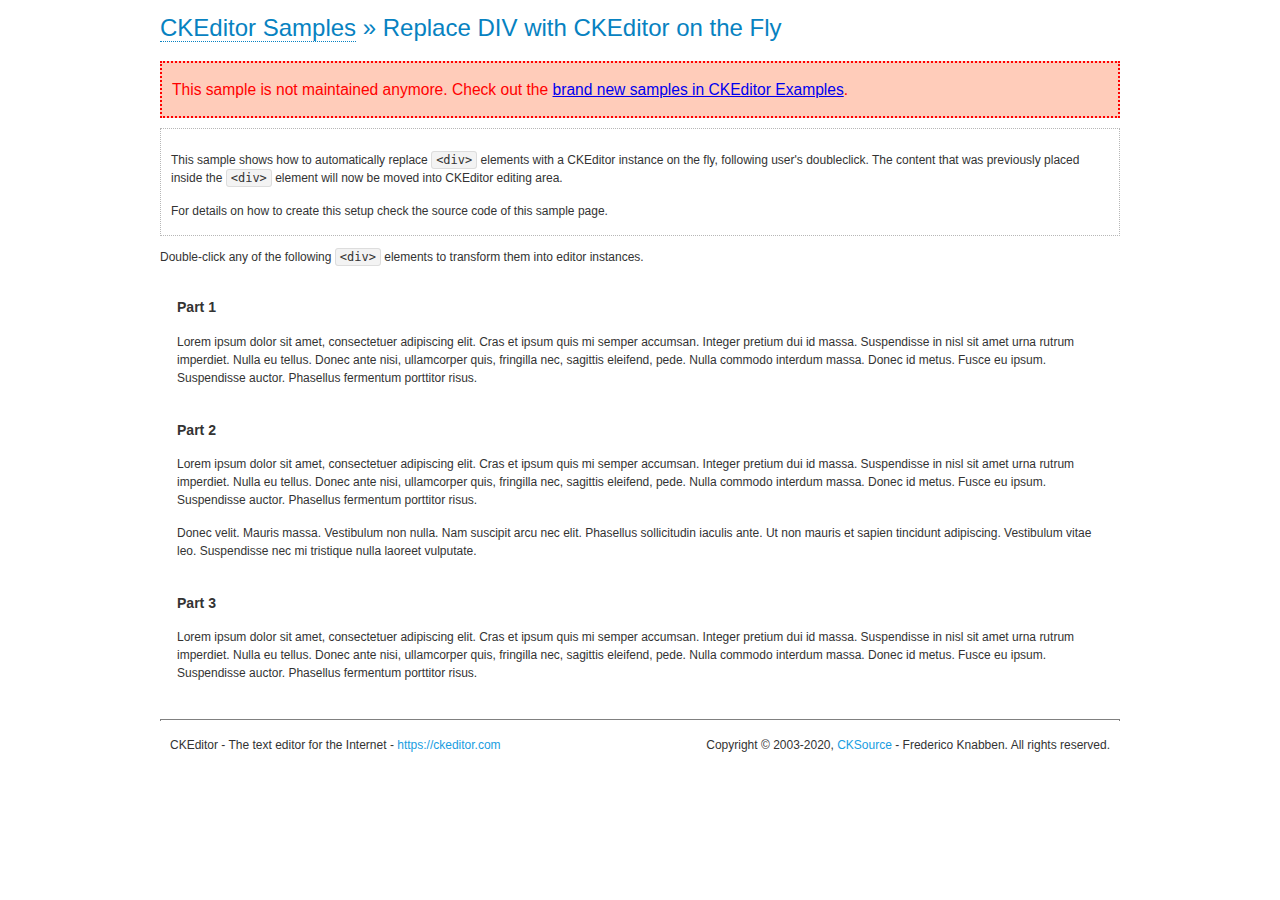
<file: myProject/src/main/webapp/resources/js/ckeditor/samples/old/divreplace.html>
<!DOCTYPE html>
<!--
Copyright (c) 2003-2020, CKSource - Frederico Knabben. All rights reserved.
For licensing, see LICENSE.md or https://ckeditor.com/legal/ckeditor-oss-license
-->
<html lang="en">
<head>
	<meta charset="utf-8">
	<title>Replace DIV &mdash; CKEditor Sample</title>
	<script src="../../ckeditor.js"></script>
	<link href="sample.css" rel="stylesheet">
	<meta name="description" content="Try the latest sample of CKEditor 4 and learn more about customizing your WYSIWYG editor with endless possibilities.">
	<style>

		div.editable
		{
			border: solid 2px transparent;
			padding-left: 15px;
			padding-right: 15px;
		}

		div.editable:hover
		{
			border-color: black;
		}

	</style>
	<script>

		// Uncomment the following code to test the "Timeout Loading Method".
		// CKEDITOR.loadFullCoreTimeout = 5;

		window.onload = function() {
			// Listen to the double click event.
			if ( window.addEventListener )
				document.body.addEventListener( 'dblclick', onDoubleClick, false );
			else if ( window.attachEvent )
				document.body.attachEvent( 'ondblclick', onDoubleClick );

		};

		function onDoubleClick( ev ) {
			// Get the element which fired the event. This is not necessarily the
			// element to which the event has been attached.
			var element = ev.target || ev.srcElement;

			// Find out the div that holds this element.
			var name;

			do {
				element = element.parentNode;
			}
			while ( element && ( name = element.nodeName.toLowerCase() ) &&
				( name != 'div' || element.className.indexOf( 'editable' ) == -1 ) && name != 'body' );

			if ( name == 'div' && element.className.indexOf( 'editable' ) != -1 )
				replaceDiv( element );
		}

		var editor;

		function replaceDiv( div ) {
			if ( editor )
				editor.destroy();

			editor = CKEDITOR.replace( div );
		}

	</script>
</head>
<body>
	<h1 class="samples">
		<a href="index.html">CKEditor Samples</a> &raquo; Replace DIV with CKEditor on the Fly
	</h1>
	<div class="warning deprecated">
		This sample is not maintained anymore. Check out the <a href="https://ckeditor.com/docs/ckeditor4/latest/examples/index.html">brand new samples in CKEditor Examples</a>.
	</div>
	<div class="description">
		<p>
			This sample shows how to automatically replace <code>&lt;div&gt;</code> elements
			with a CKEditor instance on the fly, following user's doubleclick. The content
			that was previously placed inside the <code>&lt;div&gt;</code> element will now
			be moved into CKEditor editing area.
		</p>
		<p>
			For details on how to create this setup check the source code of this sample page.
		</p>
	</div>
	<p>
		Double-click any of the following <code>&lt;div&gt;</code> elements to transform them into
		editor instances.
	</p>
	<div class="editable">
		<h3>
			Part 1
		</h3>
		<p>
			Lorem ipsum dolor sit amet, consectetuer adipiscing elit. Cras et ipsum quis mi
			semper accumsan. Integer pretium dui id massa. Suspendisse in nisl sit amet urna
			rutrum imperdiet. Nulla eu tellus. Donec ante nisi, ullamcorper quis, fringilla
			nec, sagittis eleifend, pede. Nulla commodo interdum massa. Donec id metus. Fusce
			eu ipsum. Suspendisse auctor. Phasellus fermentum porttitor risus.
		</p>
	</div>
	<div class="editable">
		<h3>
			Part 2
		</h3>
		<p>
			Lorem ipsum dolor sit amet, consectetuer adipiscing elit. Cras et ipsum quis mi
			semper accumsan. Integer pretium dui id massa. Suspendisse in nisl sit amet urna
			rutrum imperdiet. Nulla eu tellus. Donec ante nisi, ullamcorper quis, fringilla
			nec, sagittis eleifend, pede. Nulla commodo interdum massa. Donec id metus. Fusce
			eu ipsum. Suspendisse auctor. Phasellus fermentum porttitor risus.
		</p>
		<p>
			Donec velit. Mauris massa. Vestibulum non nulla. Nam suscipit arcu nec elit. Phasellus
			sollicitudin iaculis ante. Ut non mauris et sapien tincidunt adipiscing. Vestibulum
			vitae leo. Suspendisse nec mi tristique nulla laoreet vulputate.
		</p>
	</div>
	<div class="editable">
		<h3>
			Part 3
		</h3>
		<p>
			Lorem ipsum dolor sit amet, consectetuer adipiscing elit. Cras et ipsum quis mi
			semper accumsan. Integer pretium dui id massa. Suspendisse in nisl sit amet urna
			rutrum imperdiet. Nulla eu tellus. Donec ante nisi, ullamcorper quis, fringilla
			nec, sagittis eleifend, pede. Nulla commodo interdum massa. Donec id metus. Fusce
			eu ipsum. Suspendisse auctor. Phasellus fermentum porttitor risus.
		</p>
	</div>
	<div id="footer">
		<hr>
		<p>
			CKEditor - The text editor for the Internet - <a class="samples" href="https://ckeditor.com/">https://ckeditor.com</a>
		</p>
		<p id="copy">
			Copyright &copy; 2003-2020, <a class="samples" href="https://cksource.com/">CKSource</a> - Frederico
			Knabben. All rights reserved.
		</p>
	</div>
</body>
</html>
</file>
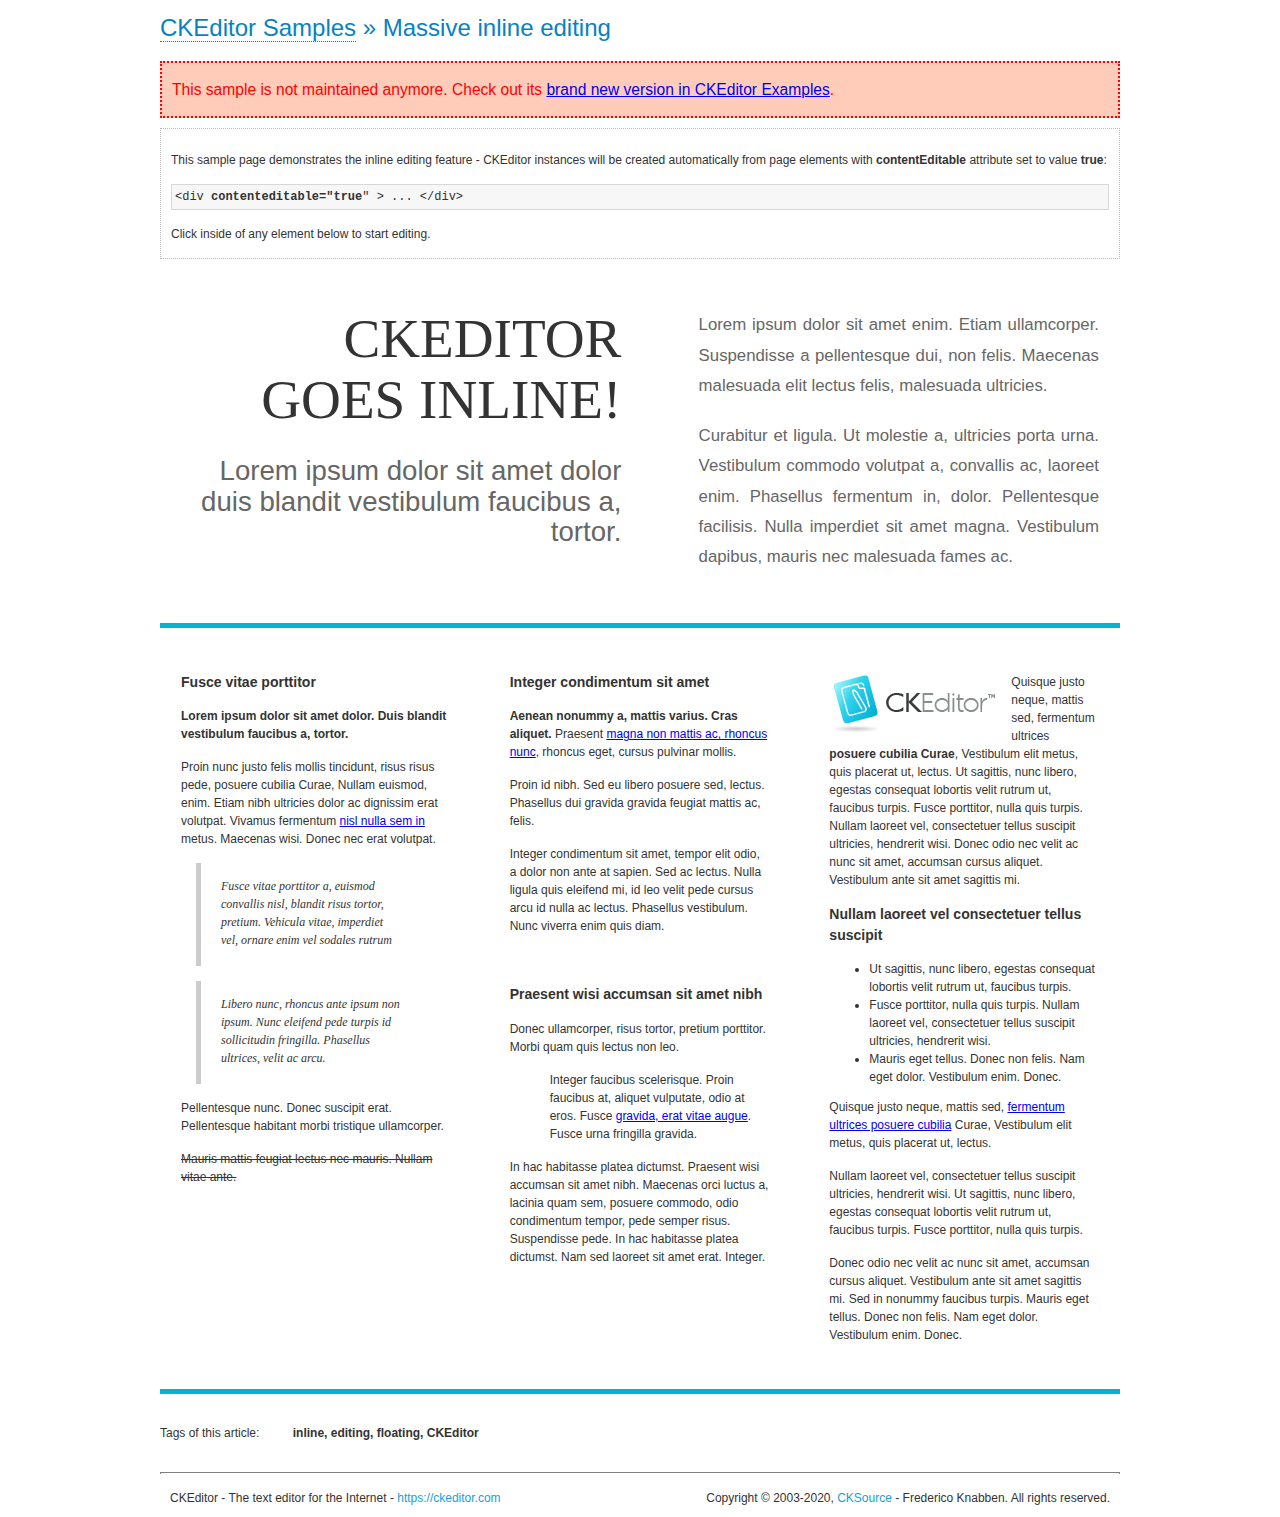
<file: myProject/src/main/webapp/resources/js/ckeditor/samples/old/inlineall.html>
<!DOCTYPE html>
<!--
Copyright (c) 2003-2020, CKSource - Frederico Knabben. All rights reserved.
For licensing, see LICENSE.md or https://ckeditor.com/legal/ckeditor-oss-license
-->
<html lang="en">
<head>
	<meta charset="utf-8">
	<title>Massive inline editing &mdash; CKEditor Sample</title>
	<meta name="description" content="Try the latest sample of CKEditor 4 and learn more about customizing your WYSIWYG editor with endless possibilities.">
	<script src="../../ckeditor.js"></script>
	<script>

		// This code is generally not necessary, but it is here to demonstrate
		// how to customize specific editor instances on the fly. This fits well
		// this demo because we have editable elements (like headers) that
		// require less features.

		// The "instanceCreated" event is fired for every editor instance created.
		CKEDITOR.on( 'instanceCreated', function( event ) {
			var editor = event.editor,
				element = editor.element;

			// Customize editors for headers and tag list.
			// These editors don't need features like smileys, templates, iframes etc.
			if ( element.is( 'h1', 'h2', 'h3' ) || element.getAttribute( 'id' ) == 'taglist' ) {
				// Customize the editor configurations on "configLoaded" event,
				// which is fired after the configuration file loading and
				// execution. This makes it possible to change the
				// configurations before the editor initialization takes place.
				editor.on( 'configLoaded', function() {

					// Remove unnecessary plugins to make the editor simpler.
					editor.config.removePlugins = 'colorbutton,find,flash,font,' +
						'forms,iframe,image,newpage,removeformat,' +
						'smiley,specialchar,stylescombo,templates';

					// Rearrange the layout of the toolbar.
					editor.config.toolbarGroups = [
						{ name: 'editing',		groups: [ 'basicstyles', 'links' ] },
						{ name: 'undo' },
						{ name: 'clipboard',	groups: [ 'selection', 'clipboard' ] },
						{ name: 'about' }
					];
				});
			}
		});

	</script>
	<link href="sample.css" rel="stylesheet">
	<style>

		/* The following styles are just to make the page look nice. */

		/* Workaround to show Arial Black in Firefox. */
		@font-face
		{
			font-family: 'arial-black';
			src: local('Arial Black');
		}

		*[contenteditable="true"]
		{
			padding: 10px;
		}

		#container
		{
			width: 960px;
			margin: 30px auto 0;
		}

		#header
		{
			overflow: hidden;
			padding: 0 0 30px;
			border-bottom: 5px solid #05B2D2;
			position: relative;
		}

		#headerLeft,
		#headerRight
		{
			width: 49%;
			overflow: hidden;
		}

		#headerLeft
		{
			float: left;
			padding: 10px 1px 1px;
		}

		#headerLeft h2,
		#headerLeft h3
		{
			text-align: right;
			margin: 0;
			overflow: hidden;
			font-weight: normal;
		}

		#headerLeft h2
		{
			font-family: "Arial Black",arial-black;
			font-size: 4.6em;
			line-height: 1.1;
			text-transform: uppercase;
		}

		#headerLeft h3
		{
			font-size: 2.3em;
			line-height: 1.1;
			margin: .2em 0 0;
			color: #666;
		}

		#headerRight
		{
			float: right;
			padding: 1px;
		}

		#headerRight p
		{
			line-height: 1.8;
			text-align: justify;
			margin: 0;
		}

		#headerRight p + p
		{
			margin-top: 20px;
		}

		#headerRight > div
		{
			padding: 20px;
			margin: 0 0 0 30px;
			font-size: 1.4em;
			color: #666;
		}

		#columns
		{
			color: #333;
			overflow: hidden;
			padding: 20px 0;
		}

		#columns > div
		{
			float: left;
			width: 33.3%;
		}

		#columns #column1 > div
		{
			margin-left: 1px;
		}

		#columns #column3 > div
		{
			margin-right: 1px;
		}

		#columns > div > div
		{
			margin: 0px 10px;
			padding: 10px 20px;
		}

		#columns blockquote
		{
			margin-left: 15px;
		}

		#tagLine
		{
			border-top: 5px solid #05B2D2;
			padding-top: 20px;
		}

		#taglist {
			display: inline-block;
			margin-left: 20px;
			font-weight: bold;
			margin: 0 0 0 20px;
		}

	</style>
</head>
<body>
<div>
	<h1 class="samples"><a href="index.html">CKEditor Samples</a> &raquo; Massive inline editing</h1>
	<div class="warning deprecated">
		This sample is not maintained anymore. Check out its <a href="https://ckeditor.com/docs/ckeditor4/latest/examples/inline.html">brand new version in CKEditor Examples</a>.
	</div>
	<div class="description">
		<p>This sample page demonstrates the inline editing feature - CKEditor instances will be created automatically from page elements with <strong>contentEditable</strong> attribute set to value <strong>true</strong>:</p>
		<pre class="samples">&lt;div <strong>contenteditable="true</strong>" &gt; ... &lt;/div&gt;</pre>
		<p>Click inside of any element below to start editing.</p>
	</div>
</div>
<div id="container">
	<div id="header">
		<div id="headerLeft">
			<h2 id="sampleTitle" contenteditable="true">
				CKEditor<br> Goes Inline!
			</h2>
			<h3 contenteditable="true">
				Lorem ipsum dolor sit amet dolor duis blandit vestibulum faucibus a, tortor.
			</h3>
		</div>
		<div id="headerRight">
			<div contenteditable="true">
				<p>
					Lorem ipsum dolor sit amet enim. Etiam ullamcorper. Suspendisse a pellentesque dui, non felis. Maecenas malesuada elit lectus felis, malesuada ultricies.
				</p>
				<p>
					Curabitur et ligula. Ut molestie a, ultricies porta urna. Vestibulum commodo volutpat a, convallis ac, laoreet enim. Phasellus fermentum in, dolor. Pellentesque facilisis. Nulla imperdiet sit amet magna. Vestibulum dapibus, mauris nec malesuada fames ac.
				</p>
			</div>
		</div>
	</div>
	<div id="columns">
		<div id="column1">
			<div contenteditable="true">
				<h3>
					Fusce vitae porttitor
				</h3>
				<p>
					<strong>
						Lorem ipsum dolor sit amet dolor. Duis blandit vestibulum faucibus a, tortor.
					</strong>
				</p>
				<p>
					Proin nunc justo felis mollis tincidunt, risus risus pede, posuere cubilia Curae, Nullam euismod, enim. Etiam nibh ultricies dolor ac dignissim erat volutpat. Vivamus fermentum <a href="https://ckeditor.com/">nisl nulla sem in</a> metus. Maecenas wisi. Donec nec erat volutpat.
				</p>
				<blockquote>
					<p>
						Fusce vitae porttitor a, euismod convallis nisl, blandit risus tortor, pretium.
						Vehicula vitae, imperdiet vel, ornare enim vel sodales rutrum
					</p>
				</blockquote>
				<blockquote>
					<p>
						Libero nunc, rhoncus ante ipsum non ipsum. Nunc eleifend pede turpis id sollicitudin fringilla. Phasellus ultrices, velit ac arcu.
					</p>
				</blockquote>
				<p>Pellentesque nunc. Donec suscipit erat. Pellentesque habitant morbi tristique ullamcorper.</p>
				<p><s>Mauris mattis feugiat lectus nec mauris. Nullam vitae ante.</s></p>
			</div>
		</div>
		<div id="column2">
			<div contenteditable="true">
				<h3>
					Integer condimentum sit amet
				</h3>
				<p>
					<strong>Aenean nonummy a, mattis varius. Cras aliquet.</strong>
					Praesent <a href="https://ckeditor.com/">magna non mattis ac, rhoncus nunc</a>, rhoncus eget, cursus pulvinar mollis.</p>
				<p>Proin id nibh. Sed eu libero posuere sed, lectus. Phasellus dui gravida gravida feugiat mattis ac, felis.</p>
				<p>Integer condimentum sit amet, tempor elit odio, a dolor non ante at sapien. Sed ac lectus. Nulla ligula quis eleifend mi, id leo velit pede cursus arcu id nulla ac lectus. Phasellus vestibulum. Nunc viverra enim quis diam.</p>
			</div>
			<div contenteditable="true">
				<h3>
					Praesent wisi accumsan sit amet nibh
				</h3>
				<p>Donec ullamcorper, risus tortor, pretium porttitor. Morbi quam quis lectus non leo.</p>
				<p style="margin-left: 40px; ">Integer faucibus scelerisque. Proin faucibus at, aliquet vulputate, odio at eros. Fusce <a href="https://ckeditor.com/">gravida, erat vitae augue</a>. Fusce urna fringilla gravida.</p>
				<p>In hac habitasse platea dictumst. Praesent wisi accumsan sit amet nibh. Maecenas orci luctus a, lacinia quam sem, posuere commodo, odio condimentum tempor, pede semper risus. Suspendisse pede. In hac habitasse platea dictumst. Nam sed laoreet sit amet erat. Integer.</p>
			</div>
		</div>
		<div id="column3">
			<div contenteditable="true">
				<p>
					<img src="assets/inlineall/logo.png" alt="CKEditor logo" style="float:left">
				</p>
				<p>Quisque justo neque, mattis sed, fermentum ultrices <strong>posuere cubilia Curae</strong>, Vestibulum elit metus, quis placerat ut, lectus. Ut sagittis, nunc libero, egestas consequat lobortis velit rutrum ut, faucibus turpis. Fusce porttitor, nulla quis turpis. Nullam laoreet vel, consectetuer tellus suscipit ultricies, hendrerit wisi. Donec odio nec velit ac nunc sit amet, accumsan cursus aliquet. Vestibulum ante sit amet sagittis mi.</p>
				<h3>
					Nullam laoreet vel consectetuer tellus suscipit
				</h3>
				<ul>
					<li>Ut sagittis, nunc libero, egestas consequat lobortis velit rutrum ut, faucibus turpis.</li>
					<li>Fusce porttitor, nulla quis turpis. Nullam laoreet vel, consectetuer tellus suscipit ultricies, hendrerit wisi.</li>
					<li>Mauris eget tellus. Donec non felis. Nam eget dolor. Vestibulum enim. Donec.</li>
				</ul>
				<p>Quisque justo neque, mattis sed, <a href="https://ckeditor.com/">fermentum ultrices posuere cubilia</a> Curae, Vestibulum elit metus, quis placerat ut, lectus.</p>
				<p>Nullam laoreet vel, consectetuer tellus suscipit ultricies, hendrerit wisi. Ut sagittis, nunc libero, egestas consequat lobortis velit rutrum ut, faucibus turpis. Fusce porttitor, nulla quis turpis.</p>
				<p>Donec odio nec velit ac nunc sit amet, accumsan cursus aliquet. Vestibulum ante sit amet sagittis mi. Sed in nonummy faucibus turpis. Mauris eget tellus. Donec non felis. Nam eget dolor. Vestibulum enim. Donec.</p>
			</div>
		</div>
	</div>
	<div id="tagLine">
		Tags of this article:
		<p id="taglist" contenteditable="true">
			inline, editing, floating, CKEditor
		</p>
	</div>
</div>
<div id="footer">
	<hr>
	<p>
		CKEditor - The text editor for the Internet - <a class="samples" href="https://ckeditor.com/">
			https://ckeditor.com</a>
	</p>
	<p id="copy">
		Copyright &copy; 2003-2020, <a class="samples" href="https://cksource.com/">CKSource</a>
		- Frederico Knabben. All rights reserved.
	</p>
</div>
</body>
</html>
</file>
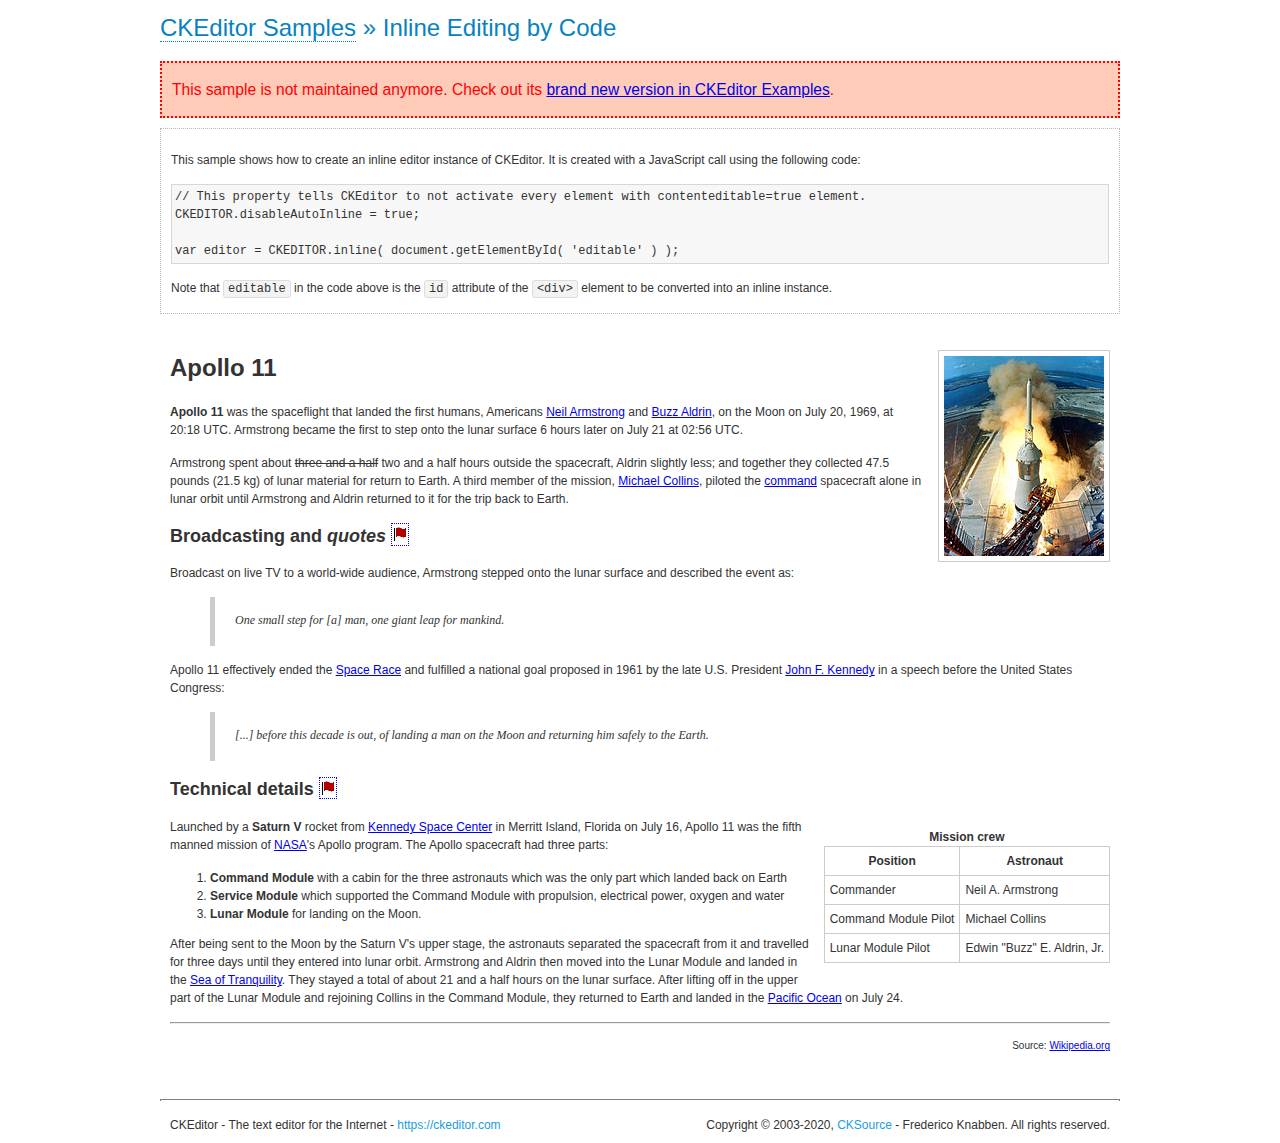
<file: myProject/src/main/webapp/resources/js/ckeditor/samples/old/inlinebycode.html>
<!DOCTYPE html>
<!--
Copyright (c) 2003-2020, CKSource - Frederico Knabben. All rights reserved.
For licensing, see LICENSE.md or https://ckeditor.com/legal/ckeditor-oss-license
-->
<html lang="en">
<head>
	<meta charset="utf-8">
	<title>Inline Editing by Code &mdash; CKEditor Sample</title>
	<script src="../../ckeditor.js"></script>
	<link href="sample.css" rel="stylesheet">
	<meta name="description" content="Try the latest sample of CKEditor 4 and learn more about customizing your WYSIWYG editor with endless possibilities.">
	<style>

		#editable
		{
			padding: 10px;
			float: left;
		}

	</style>
</head>
<body>
	<h1 class="samples">
		<a href="index.html">CKEditor Samples</a> &raquo; Inline Editing by Code
	</h1>
	<div class="warning deprecated">
		This sample is not maintained anymore. Check out its <a href="https://ckeditor.com/docs/ckeditor4/latest/examples/inline.html">brand new version in CKEditor Examples</a>.
	</div>
	<div class="description">
		<p>
			This sample shows how to create an inline editor instance of CKEditor. It is created
			with a JavaScript call using the following code:
		</p>
<pre class="samples">
// This property tells CKEditor to not activate every element with contenteditable=true element.
CKEDITOR.disableAutoInline = true;

var editor = CKEDITOR.inline( document.getElementById( 'editable' ) );
</pre>
		<p>
			Note that <code>editable</code> in the code above is the <code>id</code>
			attribute of the <code>&lt;div&gt;</code> element to be converted into an inline instance.
		</p>
	</div>
	<div id="editable" contenteditable="true">
		<h1><img alt="Saturn V carrying Apollo 11" class="right" src="assets/sample.jpg" /> Apollo 11</h1>

		<p><b>Apollo 11</b> was the spaceflight that landed the first humans, Americans <a href="http://en.wikipedia.org/wiki/Neil_Armstrong" title="Neil Armstrong">Neil Armstrong</a> and <a href="http://en.wikipedia.org/wiki/Buzz_Aldrin" title="Buzz Aldrin">Buzz Aldrin</a>, on the Moon on July 20, 1969, at 20:18 UTC. Armstrong became the first to step onto the lunar surface 6 hours later on July 21 at 02:56 UTC.</p>

		<p>Armstrong spent about <s>three and a half</s> two and a half hours outside the spacecraft, Aldrin slightly less; and together they collected 47.5 pounds (21.5&nbsp;kg) of lunar material for return to Earth. A third member of the mission, <a href="http://en.wikipedia.org/wiki/Michael_Collins_(astronaut)" title="Michael Collins (astronaut)">Michael Collins</a>, piloted the <a href="http://en.wikipedia.org/wiki/Apollo_Command/Service_Module" title="Apollo Command/Service Module">command</a> spacecraft alone in lunar orbit until Armstrong and Aldrin returned to it for the trip back to Earth.</p>

		<h2>Broadcasting and <em>quotes</em> <a id="quotes" name="quotes"></a></h2>

		<p>Broadcast on live TV to a world-wide audience, Armstrong stepped onto the lunar surface and described the event as:</p>

		<blockquote>
			<p>One small step for [a] man, one giant leap for mankind.</p>
		</blockquote>

		<p>Apollo 11 effectively ended the <a href="http://en.wikipedia.org/wiki/Space_Race" title="Space Race">Space Race</a> and fulfilled a national goal proposed in 1961 by the late U.S. President <a href="http://en.wikipedia.org/wiki/John_F._Kennedy" title="John F. Kennedy">John F. Kennedy</a> in a speech before the United States Congress:</p>

		<blockquote>
			<p>[...] before this decade is out, of landing a man on the Moon and returning him safely to the Earth.</p>
		</blockquote>

		<h2>Technical details <a id="tech-details" name="tech-details"></a></h2>

		<table align="right" border="1" bordercolor="#ccc" cellpadding="5" cellspacing="0" style="border-collapse:collapse;margin:10px 0 10px 15px;">
			<caption><strong>Mission crew</strong></caption>
			<thead>
			<tr>
				<th scope="col">Position</th>
				<th scope="col">Astronaut</th>
			</tr>
			</thead>
			<tbody>
			<tr>
				<td>Commander</td>
				<td>Neil A. Armstrong</td>
			</tr>
			<tr>
				<td>Command Module Pilot</td>
				<td>Michael Collins</td>
			</tr>
			<tr>
				<td>Lunar Module Pilot</td>
				<td>Edwin &quot;Buzz&quot; E. Aldrin, Jr.</td>
			</tr>
			</tbody>
		</table>

		<p>Launched by a <strong>Saturn V</strong> rocket from <a href="http://en.wikipedia.org/wiki/Kennedy_Space_Center" title="Kennedy Space Center">Kennedy Space Center</a> in Merritt Island, Florida on July 16, Apollo 11 was the fifth manned mission of <a href="http://en.wikipedia.org/wiki/NASA" title="NASA">NASA</a>&#39;s Apollo program. The Apollo spacecraft had three parts:</p>

		<ol>
			<li><strong>Command Module</strong> with a cabin for the three astronauts which was the only part which landed back on Earth</li>
			<li><strong>Service Module</strong> which supported the Command Module with propulsion, electrical power, oxygen and water</li>
			<li><strong>Lunar Module</strong> for landing on the Moon.</li>
		</ol>

		<p>After being sent to the Moon by the Saturn V&#39;s upper stage, the astronauts separated the spacecraft from it and travelled for three days until they entered into lunar orbit. Armstrong and Aldrin then moved into the Lunar Module and landed in the <a href="http://en.wikipedia.org/wiki/Mare_Tranquillitatis" title="Mare Tranquillitatis">Sea of Tranquility</a>. They stayed a total of about 21 and a half hours on the lunar surface. After lifting off in the upper part of the Lunar Module and rejoining Collins in the Command Module, they returned to Earth and landed in the <a href="http://en.wikipedia.org/wiki/Pacific_Ocean" title="Pacific Ocean">Pacific Ocean</a> on July 24.</p>

		<hr />
		<p style="text-align: right;"><small>Source: <a href="http://en.wikipedia.org/wiki/Apollo_11">Wikipedia.org</a></small></p>
	</div>

	<script>
		// We need to turn off the automatic editor creation first.
		CKEDITOR.disableAutoInline = true;

		var editor = CKEDITOR.inline( 'editable' );
	</script>
	<div id="footer">
		<hr>
		<p contenteditable="true">
			CKEditor - The text editor for the Internet - <a class="samples" href="https://ckeditor.com/">
				https://ckeditor.com</a>
		</p>
		<p id="copy">
			Copyright &copy; 2003-2020, <a class="samples" href="https://cksource.com/">CKSource</a>
			- Frederico Knabben. All rights reserved.
		</p>
	</div>
</body>
</html>
</file>
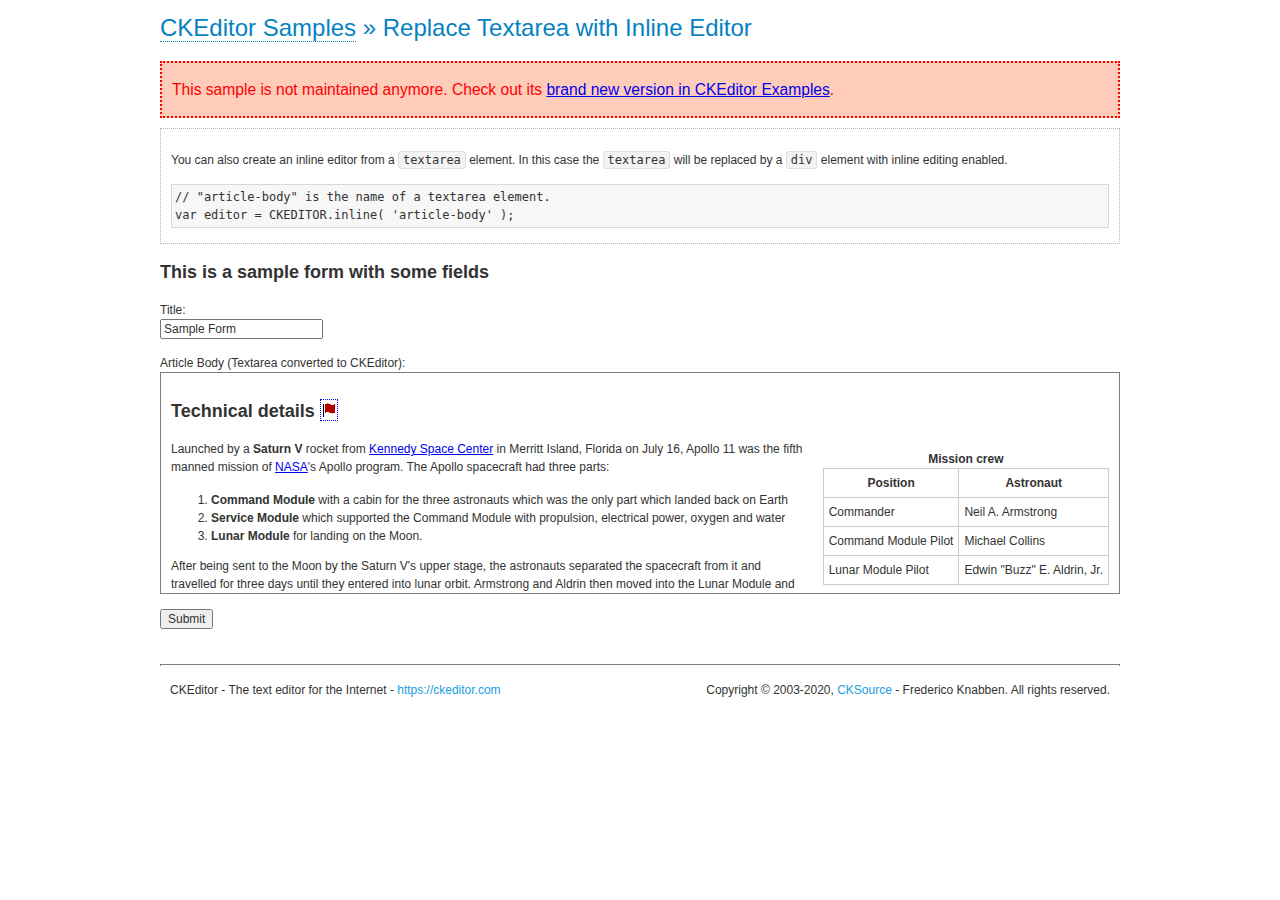
<file: myProject/src/main/webapp/resources/js/ckeditor/samples/old/inlinetextarea.html>
<!DOCTYPE html>
<!--
Copyright (c) 2003-2020, CKSource - Frederico Knabben. All rights reserved.
For licensing, see LICENSE.md or https://ckeditor.com/legal/ckeditor-oss-license
-->
<html lang="en">
<head>
	<meta charset="utf-8">
	<title>Replace Textarea with Inline Editor &mdash; CKEditor Sample</title>
	<script src="../../ckeditor.js"></script>
	<link href="sample.css" rel="stylesheet">
	<meta name="description" content="Try the latest sample of CKEditor 4 and learn more about customizing your WYSIWYG editor with endless possibilities.">
	<style>

		/* Style the CKEditor element to look like a textfield */
		.cke_textarea_inline
		{
			padding: 10px;
			height: 200px;
			overflow: auto;

			border: 1px solid gray;
			-webkit-appearance: textfield;
		}

	</style>
</head>
<body>
	<h1 class="samples">
		<a href="index.html">CKEditor Samples</a> &raquo; Replace Textarea with Inline Editor
	</h1>
	<div class="warning deprecated">
		This sample is not maintained anymore. Check out its <a href="https://ckeditor.com/docs/ckeditor4/latest/examples/inline.html">brand new version in CKEditor Examples</a>.
	</div>
	<div class="description">
		<p>
			You can also create an inline editor from a <code>textarea</code>
			element. In this case the <code>textarea</code> will be replaced
			by a <code>div</code> element with inline editing enabled.
		</p>
<pre class="samples">
// "article-body" is the name of a textarea element.
var editor = CKEDITOR.inline( 'article-body' );
</pre>
	</div>
	<form action="sample_posteddata.php" method="post">
		<h2>This is a sample form with some fields</h2>
		<p>
			Title:<br>
			<input type="text" name="title" value="Sample Form"></p>
		<p>
			Article Body (Textarea converted to CKEditor):<br>
			<textarea name="article-body" style="height: 200px">
				&lt;h2&gt;Technical details &lt;a id="tech-details" name="tech-details"&gt;&lt;/a&gt;&lt;/h2&gt;

				&lt;table align="right" border="1" bordercolor="#ccc" cellpadding="5" cellspacing="0" style="border-collapse:collapse;margin:10px 0 10px 15px;"&gt;
					&lt;caption&gt;&lt;strong&gt;Mission crew&lt;/strong&gt;&lt;/caption&gt;
					&lt;thead&gt;
					&lt;tr&gt;
						&lt;th scope="col"&gt;Position&lt;/th&gt;
						&lt;th scope="col"&gt;Astronaut&lt;/th&gt;
					&lt;/tr&gt;
					&lt;/thead&gt;
					&lt;tbody&gt;
					&lt;tr&gt;
						&lt;td&gt;Commander&lt;/td&gt;
						&lt;td&gt;Neil A. Armstrong&lt;/td&gt;
					&lt;/tr&gt;
					&lt;tr&gt;
						&lt;td&gt;Command Module Pilot&lt;/td&gt;
						&lt;td&gt;Michael Collins&lt;/td&gt;
					&lt;/tr&gt;
					&lt;tr&gt;
						&lt;td&gt;Lunar Module Pilot&lt;/td&gt;
						&lt;td&gt;Edwin &quot;Buzz&quot; E. Aldrin, Jr.&lt;/td&gt;
					&lt;/tr&gt;
					&lt;/tbody&gt;
				&lt;/table&gt;

				&lt;p&gt;Launched by a &lt;strong&gt;Saturn V&lt;/strong&gt; rocket from &lt;a href="http://en.wikipedia.org/wiki/Kennedy_Space_Center" title="Kennedy Space Center"&gt;Kennedy Space Center&lt;/a&gt; in Merritt Island, Florida on July 16, Apollo 11 was the fifth manned mission of &lt;a href="http://en.wikipedia.org/wiki/NASA" title="NASA"&gt;NASA&lt;/a&gt;&#39;s Apollo program. The Apollo spacecraft had three parts:&lt;/p&gt;

				&lt;ol&gt;
					&lt;li&gt;&lt;strong&gt;Command Module&lt;/strong&gt; with a cabin for the three astronauts which was the only part which landed back on Earth&lt;/li&gt;
					&lt;li&gt;&lt;strong&gt;Service Module&lt;/strong&gt; which supported the Command Module with propulsion, electrical power, oxygen and water&lt;/li&gt;
					&lt;li&gt;&lt;strong&gt;Lunar Module&lt;/strong&gt; for landing on the Moon.&lt;/li&gt;
				&lt;/ol&gt;

				&lt;p&gt;After being sent to the Moon by the Saturn V&#39;s upper stage, the astronauts separated the spacecraft from it and travelled for three days until they entered into lunar orbit. Armstrong and Aldrin then moved into the Lunar Module and landed in the &lt;a href="http://en.wikipedia.org/wiki/Mare_Tranquillitatis" title="Mare Tranquillitatis"&gt;Sea of Tranquility&lt;/a&gt;. They stayed a total of about 21 and a half hours on the lunar surface. After lifting off in the upper part of the Lunar Module and rejoining Collins in the Command Module, they returned to Earth and landed in the &lt;a href="http://en.wikipedia.org/wiki/Pacific_Ocean" title="Pacific Ocean"&gt;Pacific Ocean&lt;/a&gt; on July 24.&lt;/p&gt;

				&lt;hr /&gt;
				&lt;p style="text-align: right;"&gt;&lt;small&gt;Source: &lt;a href="http://en.wikipedia.org/wiki/Apollo_11"&gt;Wikipedia.org&lt;/a&gt;&lt;/small&gt;&lt;/p&gt;
			</textarea>
		</p>
		<p>
			<input type="submit" value="Submit">
		</p>
	</form>

	<script>
		CKEDITOR.inline( 'article-body' );
	</script>
	<div id="footer">
		<hr>
		<p>
			CKEditor - The text editor for the Internet - <a class="samples" href="https://ckeditor.com/">
				https://ckeditor.com</a>
		</p>
		<p id="copy">
			Copyright &copy; 2003-2020, <a class="samples" href="https://cksource.com/">CKSource</a>
			- Frederico Knabben. All rights reserved.
		</p>
	</div>
</body>
</html>
</file>
<file: myProject/src/main/webapp/resources/js/ckeditor/samples/css/samples.css>
/**
 * @license Copyright (c) 2003-2020, CKSource - Frederico Knabben. All rights reserved.
 * For licensing, see LICENSE.md or https://ckeditor.com/legal/ckeditor-oss-license
 */
@media (max-width: 900px) {
  .global-is-mobile-hidden {
    display: none !important;
  }
}
article,
aside,
details,
figcaption,
figure,
footer,
header,
hgroup,
main,
menu,
nav,
section {
  display: block;
}
body,
html {
  margin: 0;
  padding: 0;
  font: 16px / 1.8 Arial, 'Helvetica Neue', Helvetica, sans-serif;
  font-weight: 300;
  color: #575757;
}
.grid-width-10 {
  width: 10%;
}
.grid-width-20 {
  width: 20%;
}
.grid-width-30 {
  width: 30%;
}
.grid-width-40 {
  width: 40%;
}
.grid-width-50 {
  width: 50%;
}
.grid-width-60 {
  width: 60%;
}
.grid-width-70 {
  width: 70%;
}
.grid-width-80 {
  width: 80%;
}
.grid-width-90 {
  width: 90%;
}
.grid-width-100 {
  width: 100%;
}
@media (max-width: 900px) {
  .grid-width-10,
  .grid-width-20,
  .grid-width-30,
  .grid-width-40,
  .grid-width-50,
  .grid-width-60,
  .grid-width-70,
  .grid-width-80,
  .grid-width-90,
  .grid-width-100 {
    width: 100%;
  }
}
*[class*="grid-width"] {
  -webkit-box-sizing: border-box;
  -moz-box-sizing: border-box;
  box-sizing: border-box;
  padding-left: 4%;
  padding-right: 4%;
  float: left;
}
*[class*="grid-width"]:after,
.grid-container:after,
*[class*="grid-width"]:before,
.grid-container:before {
  content: '';
  display: block;
  overflow: hidden;
  visibility: hidden;
  font-size: 0;
  line-height: 0;
  width: 0;
  height: 0;
}
*[class*="grid-width"]:after,
.grid-container:after {
  clear: both;
}
.grid-container {
  -webkit-box-sizing: border-box;
  -moz-box-sizing: border-box;
  box-sizing: border-box;
  margin-left: auto;
  margin-right: auto;
}
.grid-container-nested *[class*="grid-width"]:first-child {
  padding-left: 0;
}
.grid-container-nested *[class*="grid-width"]:last-child {
  padding-right: 0;
}
@media (max-width: 900px) {
  .grid-container-nested *[class*="grid-width"]:first-child {
    padding-left: 4%;
  }
  .grid-container-nested *[class*="grid-width"]:last-child {
    padding-right: 4%;
  }
}
.header-a {
  min-height: 140px;
  overflow: hidden;
}
.header-a .header-a-logo {
  margin: 40px 0 0;
}
@media (max-width: 900px) {
  .header-a .header-a-logo {
    text-align: center;
  }
}
.header-a .header-a-logo img {
  border: transparent;
}
.navigation-a {
  height: 30px;
  background: #3D3D3D;
  position: absolute;
  left: 0;
  right: 0;
  top: 0;
  padding: 0;
  overflow: hidden;
}
@media (max-width: 900px) {
  .navigation-a {
    text-align: center;
  }
}
.navigation-a ul {
  list-style: none;
  margin: 0;
  overflow: hidden;
}
.navigation-a ul li,
.navigation-a ul li a {
  display: inline-block;
}
@media (max-width: 900px) {
  .navigation-a ul {
    width: auto;
    text-overflow: ellipsis;
    white-space: nowrap;
    display: inline-block;
    float: none;
  }
  .navigation-a ul:before,
  .navigation-a ul:after {
    display: none;
  }
}
.navigation-a ul.navigation-a-left {
  text-align: left;
}
@media (max-width: 900px) {
  .navigation-a ul.navigation-a-left {
    padding-right: 0;
  }
}
.navigation-a ul.navigation-a-right {
  text-align: right;
}
@media (max-width: 900px) {
  .navigation-a ul.navigation-a-right {
    padding-left: 23px;
  }
}
.navigation-a ul li + li {
  margin-left: 23px;
}
.navigation-a ul li a {
  font-size: 10px;
  font-size: 0.625rem;
  line-height: 18px;
  line-height: 1.13rem;
  line-height: 30px;
  float: left;
  color: #ddd;
  font-weight: bold;
  text-decoration: none;
  text-transform: uppercase;
}
.navigation-a ul li a:hover {
  cursor: pointer;
  color: #fff;
}
.icon-navigation-a-github:before,
.icon-navigation-a-github:after {
  background-image: url("[data-uri]");
}
.navigation-b {
  text-align: right;
  margin: 52px 0 0;
  overflow: visible;
}
@media (max-width: 900px) {
  .navigation-b {
    text-align: center;
    margin-top: 20px;
    padding: 0;
  }
}
.navigation-b ul {
  padding: 0;
  list-style: none;
  margin: 0;
  overflow: visible;
}
.navigation-b ul li,
.navigation-b ul li a {
  display: inline-block;
}
@media (max-width: 900px) {
  .navigation-b ul {
    display: table;
    width: 100%;
    padding-bottom: 1.5em;
  }
}
@media (max-width: 900px) {
  .navigation-b ul li {
    display: table-row;
  }
}
.navigation-b ul li + li {
  margin-left: 20px;
}
@media (max-width: 900px) {
  .navigation-b ul li + li {
    margin-left: 0;
  }
}
.navigation-b ul li a {
  -webkit-box-sizing: border-box;
  -moz-box-sizing: border-box;
  box-sizing: border-box;
  text-transform: uppercase;
  text-decoration: none;
  outline: none;
}
@media (max-width: 900px) {
  .navigation-b ul li a {
    width: 100%;
    -webkit-border-radius: 0;
    -webkit-background-clip: padding-box;
    -moz-border-radius: 0;
    -moz-background-clip: padding;
    border-radius: 0;
    background-clip: padding-box;
  }
}
.footer-a {
  font-size: 13px;
  font-size: 0.8125rem;
  line-height: 23.4px;
  line-height: 1.46rem;
  padding-top: 2.25em;
  padding-bottom: 2.25em;
  overflow: hidden;
  color: #8a8a8a;
}
.footer-a a {
  color: #0287D0;
  text-decoration: none;
  border-bottom: 1px dotted #0287D0;
}
.footer-a a:hover {
  color: #0277b7;
}
.footer-a p {
  margin: 0;
  display: inline-block;
  text-align: center;
}
.content {
  font-size: 14px;
  font-size: 0.875rem;
  line-height: 25.2px;
  line-height: 1.57rem;
  overflow: hidden;
  padding-top: 1.5em;
  padding-bottom: 1.5em;
}
.content p {
  margin: 0.75em 0;
}
.content ul,
.content ol,
.content pre,
.content blockquote,
.content textarea:not([class^="cke"]),
.content .cke {
  margin: 1.875em 0;
}
.content code,
.content kbd {
  -webkit-border-radius: 3px;
  -webkit-background-clip: padding-box;
  -moz-border-radius: 3px;
  -moz-background-clip: padding;
  border-radius: 3px;
  background-clip: padding-box;
  padding: 3px 4px;
}
.content pre,
.content code,
.content kbd,
.content blockquote {
  background: #f5f5f5;
}
.content blockquote,
.content pre {
  background: none;
  border-left: 4px solid #0287D0;
  padding: 1.5em 2.25em;
}
.content p a,
.content ul a,
.content ol a,
.content blockquote a,
.content h1 a,
.content h2 a,
.content h3 a,
.content h4 a,
.content h5 a {
  color: #0287D0;
  text-decoration: none;
  border-bottom: 1px dotted #0287D0;
}
.content p a:hover,
.content ul a:hover,
.content ol a:hover,
.content blockquote a:hover,
.content h1 a:hover,
.content h2 a:hover,
.content h3 a:hover,
.content h4 a:hover,
.content h5 a:hover {
  color: #0277b7;
}
.content h1,
.content h2,
.content h3,
.content h4,
.content h5 {
  color: #000;
  font-weight: 100;
}
.content h1 code,
.content h2 code,
.content h3 code,
.content h4 code,
.content h5 code,
.content h1 kbd,
.content h2 kbd,
.content h3 kbd,
.content h4 kbd,
.content h5 kbd {
  font-size: inherit;
}
.content h1 a.content-heading-anchor,
.content h2 a.content-heading-anchor,
.content h3 a.content-heading-anchor,
.content h4 a.content-heading-anchor,
.content h5 a.content-heading-anchor {
  font-weight: 100;
  vertical-align: middle;
  opacity: 0;
  border: 0;
}
.content h1:hover a.content-heading-anchor,
.content h2:hover a.content-heading-anchor,
.content h3:hover a.content-heading-anchor,
.content h4:hover a.content-heading-anchor,
.content h5:hover a.content-heading-anchor {
  opacity: 1;
}
.content h1:target a,
.content h2:target a,
.content h3:target a,
.content h4:target a,
.content h5:target a {
  -webkit-animation: targetLinkOpacity 0.5s linear alternate;
  -moz-animation: targetLinkOpacity 0.5s linear alternate;
  -o-animation: targetLinkOpacity 0.5s linear alternate;
  animation: targetLinkOpacity 0.5s linear alternate;
  opacity: 1;
}
.content input,
.content select,
.content textarea:not([class^="cke"]) {
  -webkit-border-radius: 3px;
  -webkit-background-clip: padding-box;
  -moz-border-radius: 3px;
  -moz-background-clip: padding;
  border-radius: 3px;
  background-clip: padding-box;
  -webkit-box-shadow: inset 0 1px 1px rgba(0, 0, 0, 0.08);
  -moz-box-shadow: inset 0 1px 1px rgba(0, 0, 0, 0.08);
  box-shadow: inset 0 1px 1px rgba(0, 0, 0, 0.08);
  font: inherit;
  color: inherit;
  border: 1px solid #D9D9D9;
  padding: .2em .5em;
}
.content input:focus,
.content select:focus,
.content textarea:not([class^="cke"]):focus {
  border-color: #66afe9;
  outline: 0;
  -webkit-box-shadow: inset 0 1px 1px rgba(0, 0, 0, 0.08), 0 0 8px #93c6ef;
  -moz-box-shadow: inset 0 1px 1px rgba(0, 0, 0, 0.08), 0 0 8px #93c6ef;
  box-shadow: inset 0 1px 1px rgba(0, 0, 0, 0.08), 0 0 8px #93c6ef;
}
.content abbr {
  border-bottom: 1px dotted #666;
  cursor: pointer;
}
.content blockquote {
  font-style: italic;
  font-family: Georgia, Times, "Times New Roman", serif;
  font-size: 16px;
  font-size: 1rem;
  line-height: 28.8px;
  line-height: 1.8rem;
}
.content em {
  font-style: italic;
}
.content h1 {
  font-size: 36px;
  font-size: 2.25rem;
  line-height: 64.8px;
  line-height: 4.05rem;
  margin: 1.125em 0 0;
}
.content h2 {
  font-size: 27.2px;
  font-size: 1.7rem;
  line-height: 48.96px;
  line-height: 3.06rem;
  margin: 0.9em 0 0;
}
.content h3 {
  font-size: 24px;
  font-size: 1.5rem;
  line-height: 43.2px;
  line-height: 2.7rem;
  font-weight: 500;
  margin: 0.75em 0 0;
}
.content h4 {
  font-size: 19.2px;
  font-size: 1.2rem;
  line-height: 34.56px;
  line-height: 2.16rem;
  font-weight: 500;
  margin: 0.75em 0 0;
}
.content h5 {
  font-size: 17.6px;
  font-size: 1.1rem;
  line-height: 31.68px;
  line-height: 1.98rem;
  font-weight: 500;
  margin: 0.75em 0 0;
}
.content hr {
  border: 0;
  border-top: 4px solid #D9D9D9;
  margin: 1.5em 0;
}
.content input[type="text"] {
  height: 1.8em;
  line-height: 1.8em;
}
.content input[type="button"] {
  -webkit-appearance: button;
  -moz-appearance: button;
  appearance: button;
}
.content kbd {
  font-size: 12px;
  font-size: 0.75rem;
  line-height: 21.6px;
  line-height: 1.35rem;
  font-family: Arial, 'Helvetica Neue', Helvetica, sans-serif;
  padding: 2px 6px;
  -webkit-box-shadow: 0 0 4px #fff inset, 0 2px 0 #D9D9D9;
  -moz-box-shadow: 0 0 4px #fff inset, 0 2px 0 #D9D9D9;
  box-shadow: 0 0 4px #fff inset, 0 2px 0 #D9D9D9;
}
.content p img {
  vertical-align: middle;
}
.content p pre {
  padding: 1.5em;
}
.content pre {
  padding: 0;
  border: 0;
  tab-size: 4;
  -o-tab-size: 4;
  -moz-tab-size: 4;
}
.content pre,
.content code {
  font-size: 11.89px;
  font-size: 0.743rem;
  line-height: 21.4px;
  line-height: 1.34rem;
  font-family: Consolas, Menlo, Monaco, Lucida Console, Liberation Mono, DejaVu Sans Mono, Bitstream Vera Sans Mono, Courier New, monospace, serif;
}
.content pre a,
.content code a {
  border: 0;
}
.content pre code {
  padding: 0.75em;
  display: block;
}
.content strong {
  color: #000;
}
.content ul ul,
.content ol ul,
.content ul ol,
.content ol ol {
  margin: 0.75em 0;
}
.content ul li,
.content ol li {
  font-size: 14px;
  font-size: 0.875rem;
  line-height: 30.24px;
  line-height: 1.89rem;
}
.content textarea:not([class^="cke"]) {
  width: 100%;
}
.content div.todo {
  border: 2px dotted #444;
  padding: 10px;
  margin: 60px 0 10px 0;
  /* Remove me some day */
}
.content div.todo:before {
  content: "TODO";
  font-weight: bold;
}
body a.button-a,
body button.button-a,
body input.button-a {
  -webkit-border-radius: 3px;
  -webkit-background-clip: padding-box;
  -moz-border-radius: 3px;
  -moz-background-clip: padding;
  border-radius: 3px;
  background-clip: padding-box;
  font-size: 14px;
  font-size: 0.875rem;
  line-height: 25.2px;
  line-height: 1.57rem;
  height: 36px;
  line-height: 36px;
  padding: 0 1.1em;
  font-weight: 700;
  color: #3e3e3e;
  white-space: nowrap;
  text-decoration: none;
  display: inline-block;
  cursor: pointer;
  border: 0;
  vertical-align: middle;
  margin: 1px 0;
  background: transparent;
}
body a.button-a.icon-pos-left,
body button.button-a.icon-pos-left,
body input.button-a.icon-pos-left {
  padding-left: .8em;
}
body a.button-a.icon-pos-right,
body button.button-a.icon-pos-right,
body input.button-a.icon-pos-right {
  padding-right: .8em;
}
body a.button-a.button-a-no-text,
body button.button-a.button-a-no-text,
body input.button-a.button-a-no-text {
  -webkit-border-radius: 100px;
  -webkit-background-clip: padding-box;
  -moz-border-radius: 100px;
  -moz-background-clip: padding;
  border-radius: 100px;
  background-clip: padding-box;
  width: 36px;
  padding: 0;
  text-indent: -999px;
  overflow: hidden;
  position: relative;
  text-align: center;
}
body a.button-a.button-a-no-text:before,
body button.button-a.button-a-no-text:before,
body input.button-a.button-a-no-text:before {
  position: absolute;
  left: 50%;
  top: 50%;
  margin: -9px 0 0 -9px;
}
@media (max-width: 900px) {
  body a.button-a.button-a-mobile-collapsed,
  body button.button-a.button-a-mobile-collapsed,
  body input.button-a.button-a-mobile-collapsed {
    -webkit-border-radius: 100px;
    -webkit-background-clip: padding-box;
    -moz-border-radius: 100px;
    -moz-background-clip: padding;
    border-radius: 100px;
    background-clip: padding-box;
    width: 36px;
    padding: 0;
    text-indent: -999px;
    overflow: hidden;
    position: relative;
    text-align: center;
  }
  body a.button-a.button-a-mobile-collapsed:before,
  body button.button-a.button-a-mobile-collapsed:before,
  body input.button-a.button-a-mobile-collapsed:before {
    position: absolute;
    left: 50%;
    top: 50%;
    margin: -9px 0 0 -9px;
  }
  body a.button-a.button-a-mobile-collapsed:before,
  body button.button-a.button-a-mobile-collapsed:before,
  body input.button-a.button-a-mobile-collapsed:before {
    position: absolute;
    left: 50%;
    top: 50%;
    margin: -9px 0 0 -9px;
  }
}
body a.button-a:active,
body button.button-a:active,
body input.button-a:active,
body a.button-a:hover,
body button.button-a:hover,
body input.button-a:hover {
  color: #fff;
  background: #0277b7;
}
body a.button-a:focus,
body button.button-a:focus,
body input.button-a:focus {
  border-color: #66afe9;
  outline: 0;
  -webkit-box-shadow: inset 0 1px 1px rgba(0, 0, 0, 0.075), 0 0 8px #93c6ef;
  -moz-box-shadow: inset 0 1px 1px rgba(0, 0, 0, 0.075), 0 0 8px #93c6ef;
  box-shadow: inset 0 1px 1px rgba(0, 0, 0, 0.075), 0 0 8px #93c6ef;
}
body a.button-a-soft,
body button.button-a-soft,
body input.button-a-soft {
  background: #e7e7e7;
}
body a.button-a-soft:active,
body button.button-a-soft:active,
body input.button-a-soft:active,
body a.button-a-soft:hover,
body button.button-a-soft:hover,
body input.button-a-soft:hover {
  color: #3e3e3e;
  background: #cecece;
}
body a.button-a-background,
body button.button-a-background,
body input.button-a-background,
body a.navigation-b ul li a:hover,
body button.navigation-b ul li a:hover,
body input.navigation-b ul li a:hover {
  color: #fff;
  background: #0287D0;
}
body a.button-a-background:active,
body button.button-a-background:active,
body input.button-a-background:active,
body a.button-a-background:hover,
body button.button-a-background:hover,
body input.button-a-background:hover,
body a.navigation-b ul li a:hover:active,
body button.navigation-b ul li a:hover:active,
body input.navigation-b ul li a:hover:active,
body a.navigation-b ul li a:hover:hover,
body button.navigation-b ul li a:hover:hover,
body input.navigation-b ul li a:hover:hover {
  color: #fff;
  background: #0277b7;
}
.balloon-a {
  font-size: 12px;
  font-size: 0.75rem;
  line-height: 21.6px;
  line-height: 1.35rem;
  -webkit-border-radius: 3px;
  -webkit-background-clip: padding-box;
  -moz-border-radius: 3px;
  -moz-background-clip: padding;
  border-radius: 3px;
  background-clip: padding-box;
  border-bottom: 3px solid #d4d4d4;
  background: #ebebeb;
  display: inline-block;
  white-space: nowrap;
  padding: .4em 1.2em .2em;
  font-weight: 700;
  position: relative;
  z-index: 1000;
  text-transform: none;
  color: #575757;
}
.balloon-a:hover {
  color: #575757;
}
.balloon-a:before {
  content: '';
  width: 0;
  height: 0;
  border-style: solid;
  position: absolute;
}
.balloon-a-ne:before,
.balloon-a-nw:before {
  top: -13px;
  border-width: 0 9px 15.6px 9px;
  border-color: transparent transparent #ebebeb transparent;
}
.balloon-a-se:before,
.balloon-a-sw:before {
  bottom: -13px;
  border-width: 15.6px 9px 0 9px;
  border-color: #ebebeb transparent transparent transparent;
}
.balloon-a-nw:before,
.balloon-a-sw:before {
  left: 20px;
}
.balloon-a-ne:before,
.balloon-a-se:before {
  right: 20px;
}
.icon-pos-left:before,
.icon-pos-right:after {
  content: '';
  display: inline-block;
  width: 18px;
  height: 18px;
  vertical-align: middle;
  background-repeat: no-repeat;
}
.icon-pos-left:before {
  margin-right: 10px;
}
.icon-pos-right:after {
  margin-left: 10px;
}
.icon-download:before,
.icon-download:after {
  background-image: url("[data-uri]");
}
.icon-question-mark:before,
.icon-question-mark:after {
  background-image: url("[data-uri]");
}
.icon-close:before,
.icon-close:after {
  background-image: url("[data-uri]");
}
.ie8 .switch > * {
  vertical-align: middle;
}
.ie8 .switch input[type="radio"] {
  margin: 0 0.25em;
  display: inline-block;
}
.ie8 .switch label {
  margin-left: 0 !important;
  margin-right: 0 !important;
}
.ie8 .switch label[data-for="1"] {
  float: left;
}
.ie8 .switch label[data-for="2"] {
  float: right;
}
.ie8 .switch .switch-inner {
  display: none;
}
.switch {
  font-size: 14px;
  font-size: 0.875rem;
  line-height: 25.2px;
  line-height: 1.57rem;
  font-weight: bold;
  background-color: #0287D0;
  overflow: hidden;
  display: inline-block;
  padding: 0.75em 0.25em;
  color: #fff;
  -webkit-border-radius: 3px;
  -webkit-background-clip: padding-box;
  -moz-border-radius: 3px;
  -moz-background-clip: padding;
  border-radius: 3px;
  background-clip: padding-box;
  position: relative;
}
.switch input[type="radio"] {
  display: none;
}
.switch label {
  position: relative;
  z-index: 2;
  float: left;
  cursor: pointer;
  padding: 0 0.75em;
}
.switch label:hover {
  text-decoration: underline;
}
.switch .switch-inner {
  float: left;
  background-color: #FFF;
  height: 1.5em;
  width: 4.125em;
  padding: 2px;
  margin: 0 0.25em;
  -webkit-border-radius: 5.5px;
  -webkit-background-clip: padding-box;
  -moz-border-radius: 5.5px;
  -moz-background-clip: padding;
  border-radius: 5.5px;
  background-clip: padding-box;
}
.switch .switch-inner .handler {
  overflow: hidden;
  position: relative;
  display: block;
  height: 1.5em;
  width: 1.5em;
  background: #027dc1;
  -webkit-border-radius: 4.5px;
  -webkit-background-clip: padding-box;
  -moz-border-radius: 4.5px;
  -moz-background-clip: padding;
  border-radius: 4.5px;
  background-clip: padding-box;
}
.switch .switch-inner .handler:before {
  content: '';
  display: block;
  position: absolute;
  top: 0;
  right: 0;
  bottom: 3px;
  left: 0;
  background-color: #0291df;
  -webkit-border-bottom-left-radius: 4.5px;
  -moz-border-radius-bottomleft: 4.5px;
  border-bottom-left-radius: 4.5px;
  -webkit-border-bottom-right-radius: 4.5px;
  -webkit-background-clip: padding-box;
  -moz-border-radius-bottomright: 4.5px;
  -moz-background-clip: padding;
  border-bottom-right-radius: 4.5px;
  background-clip: padding-box;
}
.switch:hover .switch-inner .handler:before {
  background: #029ef3;
}
.switch input[data-num="2"]:checked ~ .switch-inner > .handler {
  margin-left: auto;
}
.switch input[data-num="2"]:checked ~ label[data-for="1"] {
  padding-right: 5.125em;
  margin-right: -4.375em;
}
.switch input[data-num="1"]:checked ~ label[data-for="2"] {
  padding-left: 5.125em;
  margin-left: -4.375em;
}
.toggler {
  -webkit-user-select: none;
  -moz-user-select: none;
  -ms-user-select: none;
  user-select: none;
}
.toggler label {
  cursor: pointer;
}
.toggler [data-collapse] {
  display: inherit;
}
.toggler [data-expand] {
  display: none;
}
.toggler.collapsed [data-collapse] {
  display: none;
}
.toggler.collapsed [data-expand] {
  display: inherit;
}
.toggler-container {
  overflow: hidden;
}
.toggler-container.collapsed {
  height: 0;
}
.icon-toggler-expanded:before,
.icon-toggler-collapsed:before,
.icon-toggler-expanded:after,
.icon-toggler-collapsed:after {
  background-image: url("[data-uri]");
}
.icon-toggler-expanded.icon-light:before,
.icon-toggler-collapsed.icon-light:before,
.icon-toggler-expanded.icon-light:after,
.icon-toggler-collapsed.icon-light:after {
  background-image: url("[data-uri]");
}
.icon-toggler-expanded:before,
.icon-toggler-expanded:after {
  background-position: top left;
}
.icon-toggler-collapsed:before,
.icon-toggler-collapsed:after {
  background-position: bottom left;
}
.modal {
  padding: 20px;
  border-radius: 3px;
  background-color: white;
  max-width: 700px;
  -webkit-box-sizing: border-box;
  -moz-box-sizing: border-box;
  box-sizing: border-box;
  width: 80% !important;
  top: 50% !important;
  -webkit-transform: translate(-50%, -50%) !important;
  -moz-transform: translate(-50%, -50%) !important;
  -ms-transform: translate(-50%, -50%) !important;
  -o-transform: translate(-50%, -50%) !important;
  transform: translate(-50%, -50%) !important;
}
.modal-close {
  -webkit-border-radius: 100px;
  -webkit-background-clip: padding-box;
  -moz-border-radius: 100px;
  -moz-background-clip: padding;
  border-radius: 100px;
  background-clip: padding-box;
  cursor: pointer;
  height: 18px;
  width: 18px;
  position: absolute;
  top: 10px;
  right: 10px;
  font-size: 17px;
  text-align: center;
  line-height: 19px;
  background: #cccccc;
}
main .grid-container,
header .grid-container,
.navigation-a > div,
footer > div {
  max-width: 968px;
}
.header-a {
  margin-top: 30px;
}
.footer-a {
  border-top: 1px solid #D9D9D9;
}
.adjoined-top {
  background-color: #0287D0;
  color: #fff;
}
.adjoined-top .content h1,
.adjoined-top .content h2,
.adjoined-top .content h3,
.adjoined-top .content h4,
.adjoined-top .content h5 {
  color: #fff;
}
.adjoined-top .content p {
  font-size: 18px;
  font-size: 1.125rem;
  line-height: 32.4px;
  line-height: 2.02rem;
  font-weight: 100;
}
.adjoined-top .content p a {
  text-decoration: none;
  border-bottom: 1px dotted #fff;
  color: inherit;
}
.adjoined-top .content p a:hover {
  color: #e6e6e6;
}
.adjoined-top .content button {
  color: #fff;
}
.adjoined-top .content strong {
  color: #fff;
}
.adjoined-top .content code {
  font-size: inherit;
  color: #0287D0;
}
.adjoined-bottom {
  position: relative;
}
.adjoined-bottom:before {
  z-index: -1;
  content: '';
  background: #0287D0;
  position: absolute;
  top: 0;
  left: 0;
  right: 0;
  height: 50%;
}
main .grid-container,
header .grid-container,
.navigation-a > div,
footer > div {
  max-width: 1052px;
}
main .grid-container.freed-width {
  max-width: none;
}
.switch {
  background: #027dc1;
  float: right;
  overflow: visible;
}
.switch .balloon-a {
  position: absolute;
  top: -40px;
  right: 50%;
  margin-right: -15px;
  background: #FFEFC1;
  border-bottom-color: #DCDCA4;
}
.switch .balloon-a:before {
  border-color: #FFEFC1 transparent transparent transparent;
}
#toolbar .editors-container {
  overflow: hidden;
  height: 0;
  transition: height 200ms;
}
#toolbar .editors-container.active {
  height: auto;
}
#main #editor {
  background: #FFF;
  padding: 2% 4%;
  border: dashed 5px #0287D0;
}
#main .adjoined-top:before {
  height: 335px;
}
#toolbar .adjoined-top:before {
  height: 219px;
}
#toolbar .adjoined-top .grid-container-nested {
  height: 147px;
}
.content .grid-switch-magic {
  margin: 3.5em 0 0;
}
#info-box {
  padding-bottom: 0;
}
#info-box > div {
  width: 100%;
  text-align: right;
}
#info-box > div .toggler {
  padding-right: 0;
}
#info-box > div .toggler:hover {
  background: transparent;
  color: #000;
}
#info-box > div .toggler:hover > label {
  text-decoration: underline;
}
#info-box > div h2 {
  float: left;
  margin-top: 0;
}
#info-box > div#instructions-container {
  text-align: left;
}
#toolbarModifierWrapper {
  overflow: hidden;
  height: 0;
  opacity: 0;
  transition: height 200ms;
}
#toolbarModifierWrapper.active {
  height: auto;
  opacity: 1;
}
header {
  overflow: visible;
}
header div.grid-container {
  overflow: visible;
}
header .navigation-b {
  overflow: visible;
}
header .navigation-b ul {
  overflow: visible;
}
header .navigation-b a {
  position: relative;
}
header .balloon-a {
  position: absolute;
  top: 48px;
  left: 50%;
  margin-left: -35px;
}
@media (max-width: 1140px) {
  header .balloon-a {
    left: auto;
    margin-left: auto;
    right: 50%;
    margin-right: -35px;
  }
  header .balloon-a:before {
    left: auto;
    right: 22px;
  }
}
@media (max-width: 900px) {
  header .balloon-a {
    display: none;
  }
}
header .header-a-logo img {
  width: 160px;
  height: 60px;
}

#toolbar .cke_toolbar {
  pointer-events: none;
  -webkit-user-select: none;
  -moz-user-select: none;
  -ms-user-select: none;
  user-select: none;
  cursor: default;
}
.some-toolbar-active .cke_toolbar {
  zoom: 1;
  filter: alpha(opacity=50);
  -webkit-opacity: 0.5;
  -moz-opacity: 0.5;
  opacity: 0.5;
}
.cke_toolbar.active {
  position: relative;
  zoom: 1;
  filter: alpha(opacity=100);
  -webkit-opacity: 1;
  -moz-opacity: 1;
  opacity: 1;
}
.cke_toolbar.active:after {
  content: '';
  display: block;
  position: absolute;
  top: 0;
  right: 6px;
  bottom: 5px;
  left: 0;
  -webkit-border-radius: 5px;
  -webkit-background-clip: padding-box;
  -moz-border-radius: 5px;
  -moz-background-clip: padding;
  border-radius: 5px;
  background-clip: padding-box;
  -webkit-box-shadow: 0px 0px 15px 3px #fff4b0;
  -moz-box-shadow: 0px 0px 15px 3px #fff4b0;
  box-shadow: 0px 0px 15px 3px #fff4b0;
}
.cke_toolbar.active .cke_toolgroup {
  -webkit-box-shadow: none;
  -moz-box-shadow: none;
  box-shadow: none;
  border-color: #e3c300;
}
.cke_toolbar.active .cke_combo,
.cke_toolbar.active .cke_toolgroup {
  position: relative;
  z-index: 2;
}
.cke_toolbar.active .cke_combo_button {
  -webkit-box-shadow: none;
  -moz-box-shadow: none;
  box-shadow: none;
}
.unselectable {
  -webkit-user-select: none;
  -moz-user-select: none;
  -ms-user-select: none;
  user-select: none;
}
.toolbar {
  padding: 5px 0;
  margin-bottom: 2.4em;
  overflow: hidden;
  background: #fff;
}
.toolbar button.button-a.cke_button {
  cursor: pointer;
  display: inline-block;
  padding: 4px 6px;
  outline: 0;
  border: 1px solid #a6a6a6;
}
.toolbar button.button-a.hidden {
  display: none;
}
.toolbar button.button-a.left {
  float: left;
  margin-right: 8px;
}
.toolbar button.button-a.right {
  float: right;
  margin-left: 8px;
}
.toolbar button.button-a .highlight {
  color: #ffefc1;
}
.configContainer.hidden,
.toolbarModifier.hidden,
.toolbarModifier-hints.hidden {
  display: none;
}
.toolbarModifier :focus,
.toolbar button:focus,
.configContainer textarea.configCode:focus {
  outline: none;
}
div.toolbarModifier {
  padding: 0;
  overflow: hidden;
  width: 100%;
  position: relative;
  display: table;
  border-collapse: collapse;
}
div.toolbarModifier ::-moz-focus-inner {
  border: 0;
}
div.toolbarModifier .empty {
  display: none;
}
div.toolbarModifier.empty-visible .empty {
  display: table-row;
  zoom: 1;
  filter: alpha(opacity=60);
  -webkit-opacity: 0.6;
  -moz-opacity: 0.6;
  opacity: 0.6;
}
div.toolbarModifier .empty > p {
  line-height: 31px;
}
div.toolbarModifier > ul {
  padding: 0;
  margin: 0;
  border-top: 1px solid #ccc;
  width: 100%;
}
div.toolbarModifier > ul[data-type="table-header"] {
  display: table-header-group;
}
div.toolbarModifier > ul[data-type="table-body"] {
  display: table-row-group;
}
div.toolbarModifier > ul p {
  padding: 0;
  margin: 0;
}
div.toolbarModifier > ul > li {
  display: table-row;
}
div.toolbarModifier > ul > li[data-type="header"] {
  font-weight: bold;
  user-select: none;
  cursor: default;
}
div.toolbarModifier > ul > li[data-type="group"],
div.toolbarModifier > ul > li[data-type="separator"] {
  border-bottom: 1px solid #ccc;
}
div.toolbarModifier > ul > li[data-type="subgroup"] {
  border-top: 1px solid #eee;
}
div.toolbarModifier > ul > li[data-type="subgroup"]:first-child {
  border-top: none;
}
div.toolbarModifier > ul > li[data-type="group"].active,
div.toolbarModifier > ul > li[data-type="group"]:hover,
div.toolbarModifier > ul > li[data-type="separator"].active,
div.toolbarModifier > ul > li[data-type="separator"]:hover {
  overflow: hidden;
  z-index: 2;
}
div.toolbarModifier > ul > li[data-type="group"].active,
div.toolbarModifier > ul > li[data-type="separator"].active,
div.toolbarModifier > ul > li[data-type="group"].active:hover,
div.toolbarModifier > ul > li[data-type="separator"].active:hover {
  background: #f0fafb;
}
div.toolbarModifier > ul > li[data-type="group"]:hover,
div.toolbarModifier > ul > li[data-type="separator"]:hover {
  background: #fffbe3;
}
div.toolbarModifier > ul > li[data-type="separator"] {
  background: #f5f5f5;
}
div.toolbarModifier > ul > li[data-type="separator"]:after {
  content: '';
  width: 100%;
}
div.toolbarModifier > ul > li[data-type="separator"] > p {
  padding: 2px 5px;
}
div.toolbarModifier > ul > li > p,
div.toolbarModifier > ul > li > ul {
  display: table-cell;
  vertical-align: middle;
}
div.toolbarModifier > ul > li p {
  padding-left: 5px;
  min-width: 200px;
}
div.toolbarModifier > ul > li p span {
  white-space: nowrap;
  cursor: default;
}
div.toolbarModifier > ul > li p span button {
  font-size: 12.666px;
  margin-right: 5px;
  cursor: pointer;
  background: #fff;
  -webkit-border-radius: 5px;
  -webkit-background-clip: padding-box;
  -moz-border-radius: 5px;
  -moz-background-clip: padding;
  border-radius: 5px;
  background-clip: padding-box;
  border: 1px solid #bbb;
  padding: 0 7px;
  line-height: 12px;
  height: 20px;
}
div.toolbarModifier > ul > li p span button:not(.disabled):hover,
div.toolbarModifier > ul > li p span button:not(.disabled):focus {
  color: #fff;
  background-color: #454545;
  border-color: transparent;
}
div.toolbarModifier > ul > li p span button.move.disabled {
  cursor: default;
  zoom: 1;
  filter: alpha(opacity=20);
  -webkit-opacity: 0.2;
  -moz-opacity: 0.2;
  opacity: 0.2;
}
div.toolbarModifier > ul > li ul {
  border-collapse: collapse;
  padding: 0;
  width: 100%;
}
div.toolbarModifier > ul > li ul li {
  display: table-row;
  list-style-type: none;
  line-height: 1;
}
div.toolbarModifier > ul > li ul li[data-type="subgroup"] {
  border-top: 1px solid #ddd;
}
div.toolbarModifier > ul > li ul li[data-type="subgroup"]:first-child {
  border-top: 0;
}
div.toolbarModifier > ul > li ul li[data-type="subgroup"] [data-type="button"] {
  -webkit-border-radius: 3px;
  -webkit-background-clip: padding-box;
  -moz-border-radius: 3px;
  -moz-background-clip: padding;
  border-radius: 3px;
  background-clip: padding-box;
  padding: 0 2px;
}
div.toolbarModifier > ul > li ul li[data-type="subgroup"] [data-type="button"]:focus {
  background: rgba(0, 0, 0, 0.04);
}
div.toolbarModifier > ul > li ul li[data-type="subgroup"] [data-type="button"] input {
  vertical-align: middle;
}
div.toolbarModifier > ul > li ul li > p,
div.toolbarModifier > ul > li ul li > ul {
  display: table-cell;
  vertical-align: middle;
}
div.toolbarModifier > ul > li ul li ul {
  padding: 0;
}
div.toolbarModifier > ul > li ul li ul li {
  padding: 0;
  display: inline-block;
  cursor: pointer;
  margin: 2px 5px 2px 0;
}
div.toolbarModifier > ul > li ul li ul li .cke_combo_text {
  cursor: pointer;
  white-space: nowrap;
}
div.toolbarModifier > ul > li ul li ul li .cke_toolgroup,
div.toolbarModifier > ul > li ul li ul li .cke_combo_button {
  cursor: pointer;
  margin: 0;
  vertical-align: middle;
  border: 1px solid #ddd;
  font-size: 11.41px;
  font-size: 0.713rem;
  line-height: 20.54px;
  line-height: 1.28rem;
}
div.toolbarModifier > .codemirror-wrapper {
  overflow-y: auto;
}
div.toolbarModifier-hints {
  float: right;
  width: 350px;
  min-width: 150px;
  overflow-y: auto;
  margin-left: 1.5em;
}
div.toolbarModifier-hints h3 {
  font-size: 18.08px;
  font-size: 1.13rem;
  line-height: 32.54px;
  line-height: 2.03rem;
  padding: 0.36em 1.5em;
  background: #f5f5f5;
  border-bottom: 1px solid #ddd;
  margin-top: 0;
  margin-bottom: 1.2em;
}
div.toolbarModifier-hints dl {
  margin-bottom: 1.2em;
  overflow: hidden;
}
div.toolbarModifier-hints dl .list-header {
  font-weight: bold;
  border: 0;
  padding-bottom: 0.6em;
}
div.toolbarModifier-hints dl > p {
  text-align: center;
}
div.toolbarModifier-hints dl dt {
  float: left;
  width: 9em;
  clear: both;
  text-align: right;
  border-top: 1px solid #ddd;
  padding-left: 1.5em;
  padding-right: .1em;
  -webkit-box-sizing: border-box;
  -moz-box-sizing: border-box;
  box-sizing: border-box;
}
div.toolbarModifier-hints dl dt code {
  background: none;
  border: none;
  vertical-align: middle;
}
div.toolbarModifier-hints dl dd {
  margin-left: 10em;
  clear: right;
  padding-right: 1.5em;
}
div.toolbarModifier-hints dl dd code {
  line-height: 2.2em;
}
div.toolbarModifier-hints dl dd:after {
  content: '\00a0';
  display: block;
  clear: left;
  float: right;
  height: 0;
  width: 0;
}
.toolbarModifier-hints,
.configContainer textarea.configCode,
.CodeMirror {
  -webkit-border-radius: 3px;
  -webkit-background-clip: padding-box;
  -moz-border-radius: 3px;
  -moz-background-clip: padding;
  border-radius: 3px;
  background-clip: padding-box;
  border: 1px solid #ccc;
  font-size: 13.01px;
  font-size: 0.813rem;
  line-height: 23.42px;
  line-height: 1.46rem;
}
.configContainer textarea.configCode,
.CodeMirror pre,
.CodeMirror-linenumber {
  font-size: 13.01px;
  font-size: 0.813rem;
  line-height: 23.42px;
  line-height: 1.46rem;
  font-family: Consolas, Menlo, Monaco, Lucida Console, Liberation Mono, DejaVu Sans Mono, Bitstream Vera Sans Mono, Courier New, monospace, serif;
}
.CodeMirror pre {
  border: none;
  padding: 0;
  margin: 0;
}
.configContainer textarea.configCode {
  -webkit-box-sizing: border-box;
  -moz-box-sizing: border-box;
  box-sizing: border-box;
  color: #575757;
  padding: 10px;
  width: 100%;
  min-height: 500px;
  margin: 0;
  resize: none;
  outline: none;
  -moz-tab-size: 4;
  tab-size: 4;
  white-space: pre;
  word-wrap: normal;
  overflow: auto;
}
.CodeMirror-hints.toolbar-modifier {
  padding: 0;
  color: #575757;
  font-size: 14px;
  font-size: 0.875rem;
  line-height: 25.2px;
  line-height: 1.57rem;
  font-family: Consolas, Menlo, Monaco, Lucida Console, Liberation Mono, DejaVu Sans Mono, Bitstream Vera Sans Mono, Courier New, monospace, serif;
}
.CodeMirror-hints.toolbar-modifier .CodeMirror-hint-active {
  color: #575757;
  background: #f0fafb;
}
.CodeMirror-hints.toolbar-modifier > li:hover {
  background: #fffbe3;
}
/* Text modifier */
#toolbarModifierWrapper {
  margin-bottom: 1.2em;
}
#toolbarModifierWrapper .invalid .CodeMirror {
  background: #fff8f8;
  border-color: red;
}
#toolbarModifierWrapper .CodeMirror {
  height: auto;
  padding: 0 0.6em;
}
.staticContainer {
  position: fixed;
  top: 0;
  width: 100%;
  z-index: 10;
}
.staticContainer > .grid-container {
  max-width: 1052px;
}
.staticContainer > .grid-container .inner {
  background: #fff;
}
.staticContainer > .grid-container .inner .toolbar {
  margin-bottom: 0;
}
#help {
  position: relative;
  top: -15px;
  left: -5px;
}
#help-content {
  display: none;
}
/*# sourceMappingURL=[data-uri] */
</file>
<file: myProject/src/main/webapp/resources/js/ckeditor/samples/toolbarconfigurator/lib/codemirror/neo.css>
/* neo theme for codemirror */

/* Color scheme */

.cm-s-neo.CodeMirror {
  background-color:#ffffff;
  color:#2e383c;
  line-height:1.4375;
}
.cm-s-neo .cm-comment {color:#75787b}
.cm-s-neo .cm-keyword, .cm-s-neo .cm-property {color:#1d75b3}
.cm-s-neo .cm-atom,.cm-s-neo .cm-number {color:#75438a}
.cm-s-neo .cm-node,.cm-s-neo .cm-tag {color:#9c3328}
.cm-s-neo .cm-string {color:#b35e14}
.cm-s-neo .cm-variable,.cm-s-neo .cm-qualifier {color:#047d65}


/* Editor styling */

.cm-s-neo pre {
  padding:0;
}

.cm-s-neo .CodeMirror-gutters {
  border:none;
  border-right:10px solid transparent;
  background-color:transparent;
}

.cm-s-neo .CodeMirror-linenumber {
  padding:0;
  color:#e0e2e5;
}

.cm-s-neo .CodeMirror-guttermarker { color: #1d75b3; }
.cm-s-neo .CodeMirror-guttermarker-subtle { color: #e0e2e5; }
</file>
<file: myProject/src/main/webapp/resources/js/ckeditor/samples/old/sample.css>
/*
Copyright (c) 2003-2020, CKSource - Frederico Knabben. All rights reserved.
For licensing, see LICENSE.md or https://ckeditor.com/legal/ckeditor-oss-license
*/

html, body, h1, h2, h3, h4, h5, h6, div, span, blockquote, p, address, form, fieldset, img, ul, ol, dl, dt, dd, li, hr, table, td, th, strong, em, sup, sub, dfn, ins, del, q, cite, var, samp, code, kbd, tt, pre
{
	line-height: 1.5;
}

body
{
	padding: 10px 30px;
}

input, textarea, select, option, optgroup, button, td, th
{
	font-size: 100%;
}

pre
{
	-moz-tab-size: 4;
	tab-size: 4;
}

pre, code, kbd, samp, tt
{
	font-family: monospace,monospace;
	font-size: 1em;
}

body {
	width: 960px;
	margin: 0 auto;
}

code
{
	background: #f3f3f3;
	border: 1px solid #ddd;
	padding: 1px 4px;
	border-radius: 3px;
}

abbr
{
	border-bottom: 1px dotted #555;
	cursor: pointer;
}

.new, .beta
{
	text-transform: uppercase;
	font-size: 10px;
	font-weight: bold;
	padding: 1px 4px;
	margin: 0 0 0 5px;
	color: #fff;
	float: right;
	border-radius: 3px;
}

.new
{
	background: #FF7E00;
	border: 1px solid #DA8028;
	text-shadow: 0 1px 0 #C97626;

	box-shadow: 0 2px 3px 0 #FFA54E inset;
}

.beta
{
	background: #18C0DF;
	border: 1px solid #19AAD8;
	text-shadow: 0 1px 0 #048CAD;
	font-style: italic;

	box-shadow: 0 2px 3px 0 #50D4FD inset;
}

h1.samples
{
	color: #0782C1;
	font-size: 200%;
	font-weight: normal;
	margin: 0;
	padding: 0;
}

h1.samples a
{
	color: #0782C1;
	text-decoration: none;
	border-bottom: 1px dotted #0782C1;
}

.samples a:hover
{
	border-bottom: 1px dotted #0782C1;
}

h2.samples
{
	color: #000000;
	font-size: 130%;
	margin: 15px 0 0 0;
	padding: 0;
}

p, blockquote, address, form, pre, dl, h1.samples, h2.samples
{
	margin-bottom: 15px;
}

ul.samples
{
	margin-bottom: 15px;
}

.clear
{
	clear: both;
}

fieldset
{
	margin: 0;
	padding: 10px;
}

body, input, textarea
{
	color: #333333;
	font-family: Arial, Helvetica, sans-serif;
}

body
{
	font-size: 75%;
}

a.samples
{
	color: #189DE1;
	text-decoration: none;
}

form
{
	margin: 0;
	padding: 0;
}

pre.samples
{
	background-color: #F7F7F7;
	border: 1px solid #D7D7D7;
	overflow: auto;
	padding: 0.25em;
	white-space: pre-wrap; /* CSS 2.1 */
	word-wrap: break-word; /* IE7 */
}

#footer
{
	clear: both;
	padding-top: 10px;
}

#footer hr
{
	margin: 10px 0 15px 0;
	height: 1px;
	border: solid 1px gray;
	border-bottom: none;
}

#footer p
{
	margin: 0 10px 10px 10px;
	float: left;
}

#footer #copy
{
	float: right;
}

#outputSample
{
	width: 100%;
	table-layout: fixed;
}

#outputSample thead th
{
	color: #dddddd;
	background-color: #999999;
	padding: 4px;
	white-space: nowrap;
}

#outputSample tbody th
{
	vertical-align: top;
	text-align: left;
}

#outputSample pre
{
	margin: 0;
	padding: 0;
}

.description
{
	border: 1px dotted #B7B7B7;
	margin-bottom: 10px;
	padding: 10px 10px 0;
	overflow: hidden;
}

label
{
	display: block;
	margin-bottom: 6px;
}

/**
 *	CKEditor editables are automatically set with the "cke_editable" class
 *	plus cke_editable_(inline|themed) depending on the editor type.
 */

/* Style a bit the inline editables. */
.cke_editable.cke_editable_inline
{
	cursor: pointer;
}

/* Once an editable element gets focused, the "cke_focus" class is
   added to it, so we can style it differently. */
.cke_editable.cke_editable_inline.cke_focus
{
	box-shadow: inset 0px 0px 20px 3px #ddd, inset 0 0 1px #000;
	outline: none;
	background: #eee;
	cursor: text;
}

/* Avoid pre-formatted overflows inline editable. */
.cke_editable_inline pre
{
	white-space: pre-wrap;
	word-wrap: break-word;
}

/**
 *	Samples index styles.
 */

.twoColumns,
.twoColumnsLeft,
.twoColumnsRight
{
	overflow: hidden;
}

.twoColumnsLeft,
.twoColumnsRight
{
	width: 45%;
}

.twoColumnsLeft
{
	float: left;
}

.twoColumnsRight
{
	float: right;
}

dl.samples
{
	padding: 0 0 0 40px;
}
dl.samples > dt
{
	display: list-item;
	list-style-type: disc;
	list-style-position: outside;
	margin: 0 0 3px;
}
dl.samples > dd
{
	margin: 0 0 3px;
}
.warning
{
	color: #ff0000;
	background-color: #FFCCBA;
	border: 2px dotted #ff0000;
	padding: 15px 10px;
	margin: 10px 0;
}

.warning.deprecated {
	font-size: 1.3em;
}

/* Used on inline samples */

blockquote
{
	font-style: italic;
	font-family: Georgia, Times, "Times New Roman", serif;
	padding: 2px 0;
	border-style: solid;
	border-color: #ccc;
	border-width: 0;
}

.cke_contents_ltr blockquote
{
	padding-left: 20px;
	padding-right: 8px;
	border-left-width: 5px;
}

.cke_contents_rtl blockquote
{
	padding-left: 8px;
	padding-right: 20px;
	border-right-width: 5px;
}

img.right {
	border: 1px solid #ccc;
	float: right;
	margin-left: 15px;
	padding: 5px;
}

img.left {
	border: 1px solid #ccc;
	float: left;
	margin-right: 15px;
	padding: 5px;
}

.marker
{
	background-color: Yellow;
}
</file>
<file: myProject/src/main/webapp/resources/js/ckeditor/samples/toolbarconfigurator/lib/codemirror/codemirror.css>
/* BASICS */

.CodeMirror {
  /* Set height, width, borders, and global font properties here */
  font-family: monospace;
  height: 300px;
  color: black;
}

/* PADDING */

.CodeMirror-lines {
  padding: 4px 0; /* Vertical padding around content */
}
.CodeMirror pre {
  padding: 0 4px; /* Horizontal padding of content */
}

.CodeMirror-scrollbar-filler, .CodeMirror-gutter-filler {
  background-color: white; /* The little square between H and V scrollbars */
}

/* GUTTER */

.CodeMirror-gutters {
  border-right: 1px solid #ddd;
  background-color: #f7f7f7;
  white-space: nowrap;
}
.CodeMirror-linenumbers {}
.CodeMirror-linenumber {
  padding: 0 3px 0 5px;
  min-width: 20px;
  text-align: right;
  color: #999;
  white-space: nowrap;
}

.CodeMirror-guttermarker { color: black; }
.CodeMirror-guttermarker-subtle { color: #999; }

/* CURSOR */

.CodeMirror div.CodeMirror-cursor {
  border-left: 1px solid black;
}
/* Shown when moving in bi-directional text */
.CodeMirror div.CodeMirror-secondarycursor {
  border-left: 1px solid silver;
}
.CodeMirror.cm-fat-cursor div.CodeMirror-cursor {
  width: auto;
  border: 0;
  background: #7e7;
}
.CodeMirror.cm-fat-cursor div.CodeMirror-cursors {
  z-index: 1;
}

.cm-animate-fat-cursor {
  width: auto;
  border: 0;
  -webkit-animation: blink 1.06s steps(1) infinite;
  -moz-animation: blink 1.06s steps(1) infinite;
  animation: blink 1.06s steps(1) infinite;
}
@-moz-keyframes blink {
  0% { background: #7e7; }
  50% { background: none; }
  100% { background: #7e7; }
}
@-webkit-keyframes blink {
  0% { background: #7e7; }
  50% { background: none; }
  100% { background: #7e7; }
}
@keyframes blink {
  0% { background: #7e7; }
  50% { background: none; }
  100% { background: #7e7; }
}

/* Can style cursor different in overwrite (non-insert) mode */
div.CodeMirror-overwrite div.CodeMirror-cursor {}

.cm-tab { display: inline-block; text-decoration: inherit; }

.CodeMirror-ruler {
  border-left: 1px solid #ccc;
  position: absolute;
}

/* DEFAULT THEME */

.cm-s-default .cm-keyword {color: #708;}
.cm-s-default .cm-atom {color: #219;}
.cm-s-default .cm-number {color: #164;}
.cm-s-default .cm-def {color: #00f;}
.cm-s-default .cm-variable,
.cm-s-default .cm-punctuation,
.cm-s-default .cm-property,
.cm-s-default .cm-operator {}
.cm-s-default .cm-variable-2 {color: #05a;}
.cm-s-default .cm-variable-3 {color: #085;}
.cm-s-default .cm-comment {color: #a50;}
.cm-s-default .cm-string {color: #a11;}
.cm-s-default .cm-string-2 {color: #f50;}
.cm-s-default .cm-meta {color: #555;}
.cm-s-default .cm-qualifier {color: #555;}
.cm-s-default .cm-builtin {color: #30a;}
.cm-s-default .cm-bracket {color: #997;}
.cm-s-default .cm-tag {color: #170;}
.cm-s-default .cm-attribute {color: #00c;}
.cm-s-default .cm-header {color: blue;}
.cm-s-default .cm-quote {color: #090;}
.cm-s-default .cm-hr {color: #999;}
.cm-s-default .cm-link {color: #00c;}

.cm-negative {color: #d44;}
.cm-positive {color: #292;}
.cm-header, .cm-strong {font-weight: bold;}
.cm-em {font-style: italic;}
.cm-link {text-decoration: underline;}
.cm-strikethrough {text-decoration: line-through;}

.cm-s-default .cm-error {color: #f00;}
.cm-invalidchar {color: #f00;}

.CodeMirror-composing { border-bottom: 2px solid; }

/* Default styles for common addons */

div.CodeMirror span.CodeMirror-matchingbracket {color: #0f0;}
div.CodeMirror span.CodeMirror-nonmatchingbracket {color: #f22;}
.CodeMirror-matchingtag { background: rgba(255, 150, 0, .3); }
.CodeMirror-activeline-background {background: #e8f2ff;}

/* STOP */

/* The rest of this file contains styles related to the mechanics of
   the editor. You probably shouldn't touch them. */

.CodeMirror {
  position: relative;
  overflow: hidden;
  background: white;
}

.CodeMirror-scroll {
  overflow: scroll !important; /* Things will break if this is overridden */
  /* 30px is the magic margin used to hide the element's real scrollbars */
  /* See overflow: hidden in .CodeMirror */
  margin-bottom: -30px; margin-right: -30px;
  padding-bottom: 30px;
  height: 100%;
  outline: none; /* Prevent dragging from highlighting the element */
  position: relative;
}
.CodeMirror-sizer {
  position: relative;
  border-right: 30px solid transparent;
}

/* The fake, visible scrollbars. Used to force redraw during scrolling
   before actuall scrolling happens, thus preventing shaking and
   flickering artifacts. */
.CodeMirror-vscrollbar, .CodeMirror-hscrollbar, .CodeMirror-scrollbar-filler, .CodeMirror-gutter-filler {
  position: absolute;
  z-index: 6;
  display: none;
}
.CodeMirror-vscrollbar {
  right: 0; top: 0;
  overflow-x: hidden;
  overflow-y: scroll;
}
.CodeMirror-hscrollbar {
  bottom: 0; left: 0;
  overflow-y: hidden;
  overflow-x: scroll;
}
.CodeMirror-scrollbar-filler {
  right: 0; bottom: 0;
}
.CodeMirror-gutter-filler {
  left: 0; bottom: 0;
}

.CodeMirror-gutters {
  position: absolute; left: 0; top: 0;
  z-index: 3;
}
.CodeMirror-gutter {
  white-space: normal;
  height: 100%;
  display: inline-block;
  margin-bottom: -30px;
  /* Hack to make IE7 behave */
  *zoom:1;
  *display:inline;
}
.CodeMirror-gutter-wrapper {
  position: absolute;
  z-index: 4;
  height: 100%;
}
.CodeMirror-gutter-elt {
  position: absolute;
  cursor: default;
  z-index: 4;
}
.CodeMirror-gutter-wrapper {
  -webkit-user-select: none;
  -moz-user-select: none;
  user-select: none;
}

.CodeMirror-lines {
  cursor: text;
  min-height: 1px; /* prevents collapsing before first draw */
}
.CodeMirror pre {
  /* Reset some styles that the rest of the page might have set */
  -moz-border-radius: 0; -webkit-border-radius: 0; border-radius: 0;
  border-width: 0;
  background: transparent;
  font-family: inherit;
  font-size: inherit;
  margin: 0;
  white-space: pre;
  word-wrap: normal;
  line-height: inherit;
  color: inherit;
  z-index: 2;
  position: relative;
  overflow: visible;
  -webkit-tap-highlight-color: transparent;
}
.CodeMirror-wrap pre {
  word-wrap: break-word;
  white-space: pre-wrap;
  word-break: normal;
}

.CodeMirror-linebackground {
  position: absolute;
  left: 0; right: 0; top: 0; bottom: 0;
  z-index: 0;
}

.CodeMirror-linewidget {
  position: relative;
  z-index: 2;
  overflow: auto;
}

.CodeMirror-widget {}

.CodeMirror-code {
  outline: none;
}

/* Force content-box sizing for the elements where we expect it */
.CodeMirror-scroll,
.CodeMirror-sizer,
.CodeMirror-gutter,
.CodeMirror-gutters,
.CodeMirror-linenumber {
  -moz-box-sizing: content-box;
  box-sizing: content-box;
}

.CodeMirror-measure {
  position: absolute;
  width: 100%;
  height: 0;
  overflow: hidden;
  visibility: hidden;
}
.CodeMirror-measure pre { position: static; }

.CodeMirror div.CodeMirror-cursor {
  position: absolute;
  border-right: none;
  width: 0;
}

div.CodeMirror-cursors {
  visibility: hidden;
  position: relative;
  z-index: 3;
}
.CodeMirror-focused div.CodeMirror-cursors {
  visibility: visible;
}

.CodeMirror-selected { background: #d9d9d9; }
.CodeMirror-focused .CodeMirror-selected { background: #d7d4f0; }
.CodeMirror-crosshair { cursor: crosshair; }
.CodeMirror ::selection { background: #d7d4f0; }
.CodeMirror ::-moz-selection { background: #d7d4f0; }

.cm-searching {
  background: #ffa;
  background: rgba(255, 255, 0, .4);
}

/* IE7 hack to prevent it from returning funny offsetTops on the spans */
.CodeMirror span { *vertical-align: text-bottom; }

/* Used to force a border model for a node */
.cm-force-border { padding-right: .1px; }

@media print {
  /* Hide the cursor when printing */
  .CodeMirror div.CodeMirror-cursors {
    visibility: hidden;
  }
}

/* See issue #2901 */
.cm-tab-wrap-hack:after { content: ''; }

/* Help users use markselection to safely style text background */
span.CodeMirror-selectedtext { background: none; }
</file>
<file: myProject/src/main/webapp/resources/js/ckeditor/samples/toolbarconfigurator/lib/codemirror/show-hint.css>
.CodeMirror-hints {
  position: absolute;
  z-index: 10;
  overflow: hidden;
  list-style: none;

  margin: 0;
  padding: 2px;

  -webkit-box-shadow: 2px 3px 5px rgba(0,0,0,.2);
  -moz-box-shadow: 2px 3px 5px rgba(0,0,0,.2);
  box-shadow: 2px 3px 5px rgba(0,0,0,.2);
  border-radius: 3px;
  border: 1px solid silver;

  background: white;
  font-size: 90%;
  font-family: monospace;

  max-height: 20em;
  overflow-y: auto;
}

.CodeMirror-hint {
  margin: 0;
  padding: 0 4px;
  border-radius: 2px;
  max-width: 19em;
  overflow: hidden;
  white-space: pre;
  color: black;
  cursor: pointer;
}

li.CodeMirror-hint-active {
  background: #08f;
  color: white;
}
</file>
<file: myProject/src/main/webapp/resources/js/ckeditor/samples/toolbarconfigurator/css/fontello.css>
@font-face {
  font-family: 'fontello';
  src: url('../font/fontello.eot?89024372');
  src: url('../font/fontello.eot?89024372#iefix') format('embedded-opentype'),
       url('../font/fontello.woff?89024372') format('woff'),
       url('../font/fontello.ttf?89024372') format('truetype'),
       url('../font/fontello.svg?89024372#fontello') format('svg');
  font-weight: normal;
  font-style: normal;
}
/* Chrome hack: SVG is rendered more smooth in Windozze. 100% magic, uncomment if you need it. */
/* Note, that will break hinting! In other OS-es font will be not as sharp as it could be */
/*
@media screen and (-webkit-min-device-pixel-ratio:0) {
  @font-face {
    font-family: 'fontello';
    src: url('../font/fontello.svg?89024372#fontello') format('svg');
  }
}
*/

 [class^="icon-"]:before, [class*=" icon-"]:before {
  font-family: "fontello";
  font-style: normal;
  font-weight: normal;
  speak: none;

  display: inline-block;
  text-decoration: inherit;
  width: 1em;
  margin-right: .2em;
  text-align: center;
  /* opacity: .8; */

  /* For safety - reset parent styles, that can break glyph codes*/
  font-variant: normal;
  text-transform: none;

  /* fix buttons height, for twitter bootstrap */
  line-height: 1em;

  /* Animation center compensation - margins should be symmetric */
  /* remove if not needed */
  margin-left: .2em;

  /* you can be more comfortable with increased icons size */
  /* font-size: 120%; */

  /* Uncomment for 3D effect */
  /* text-shadow: 1px 1px 1px rgba(127, 127, 127, 0.3); */
}

.icon-trash:before { content: '\e802'; } /* '' */
.icon-down-big:before { content: '\e800'; } /* '' */
.icon-up-big:before { content: '\e801'; } /* '' */
</file>
